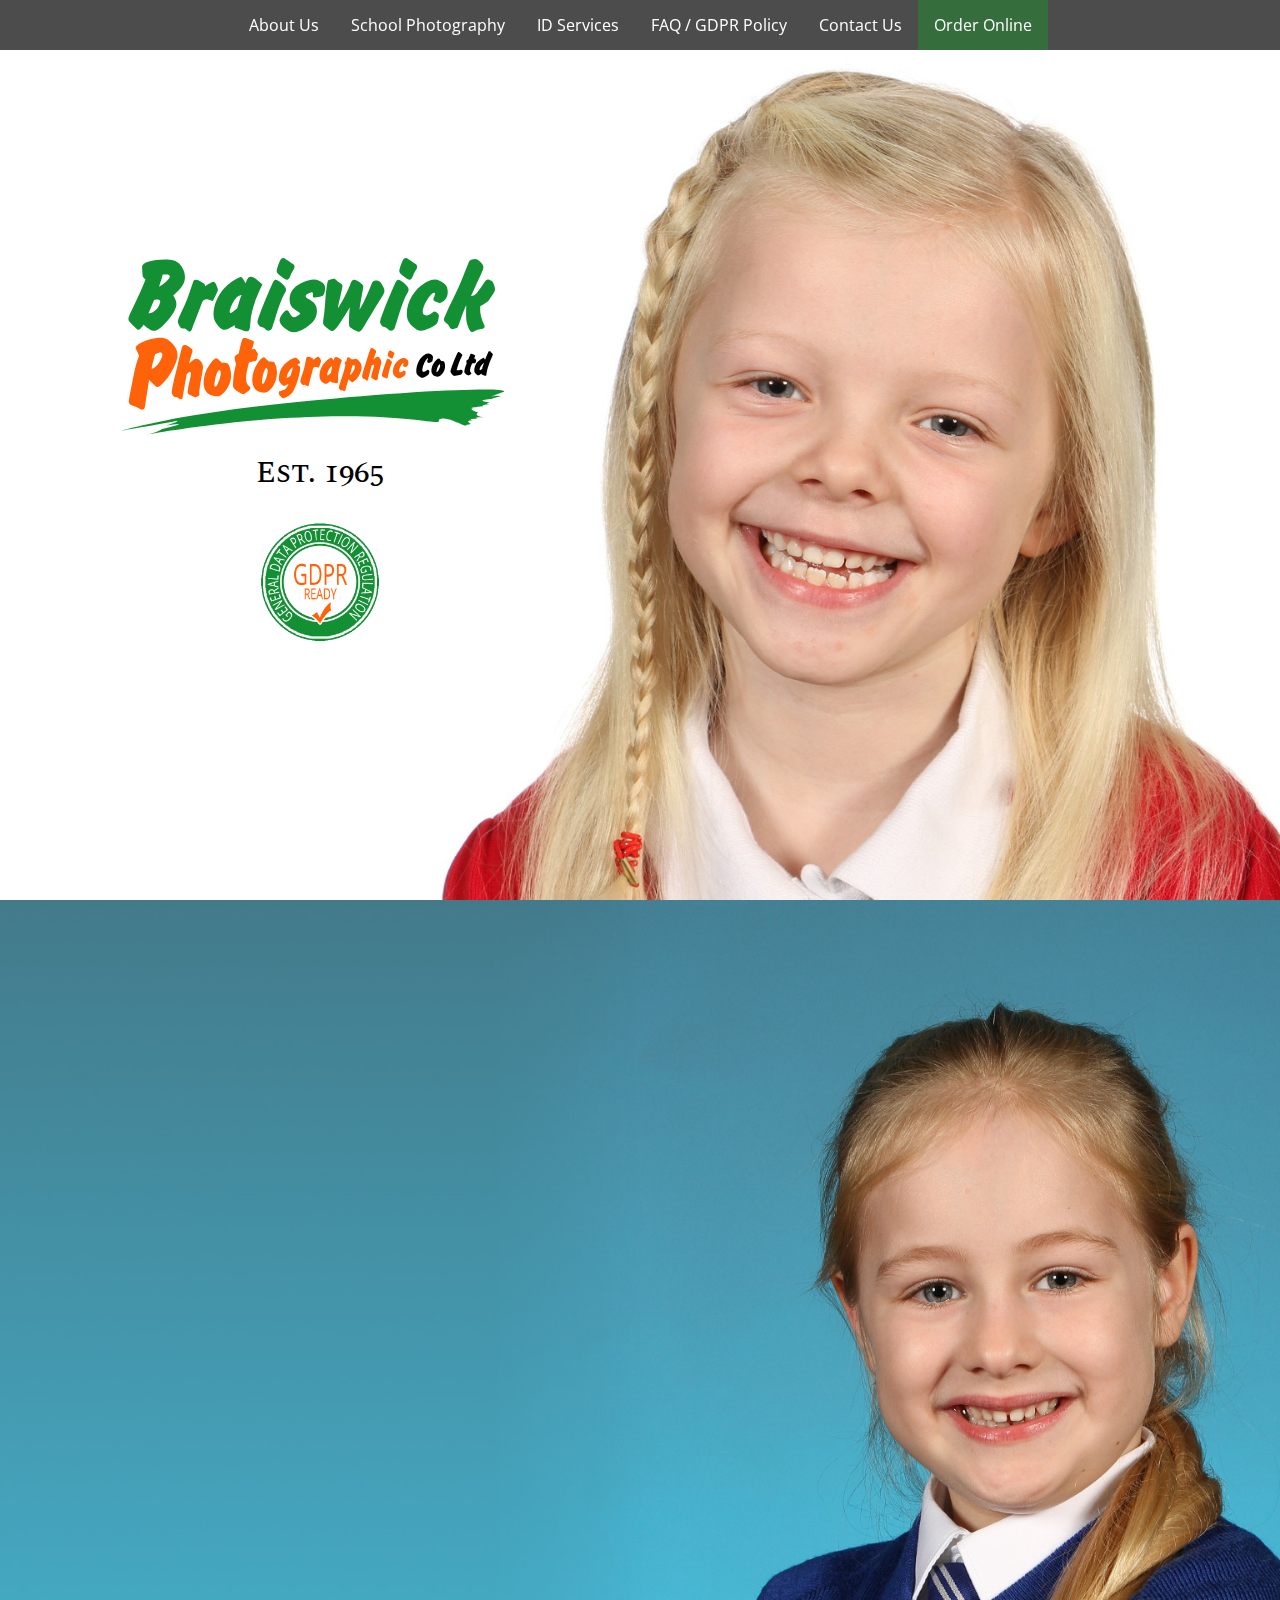
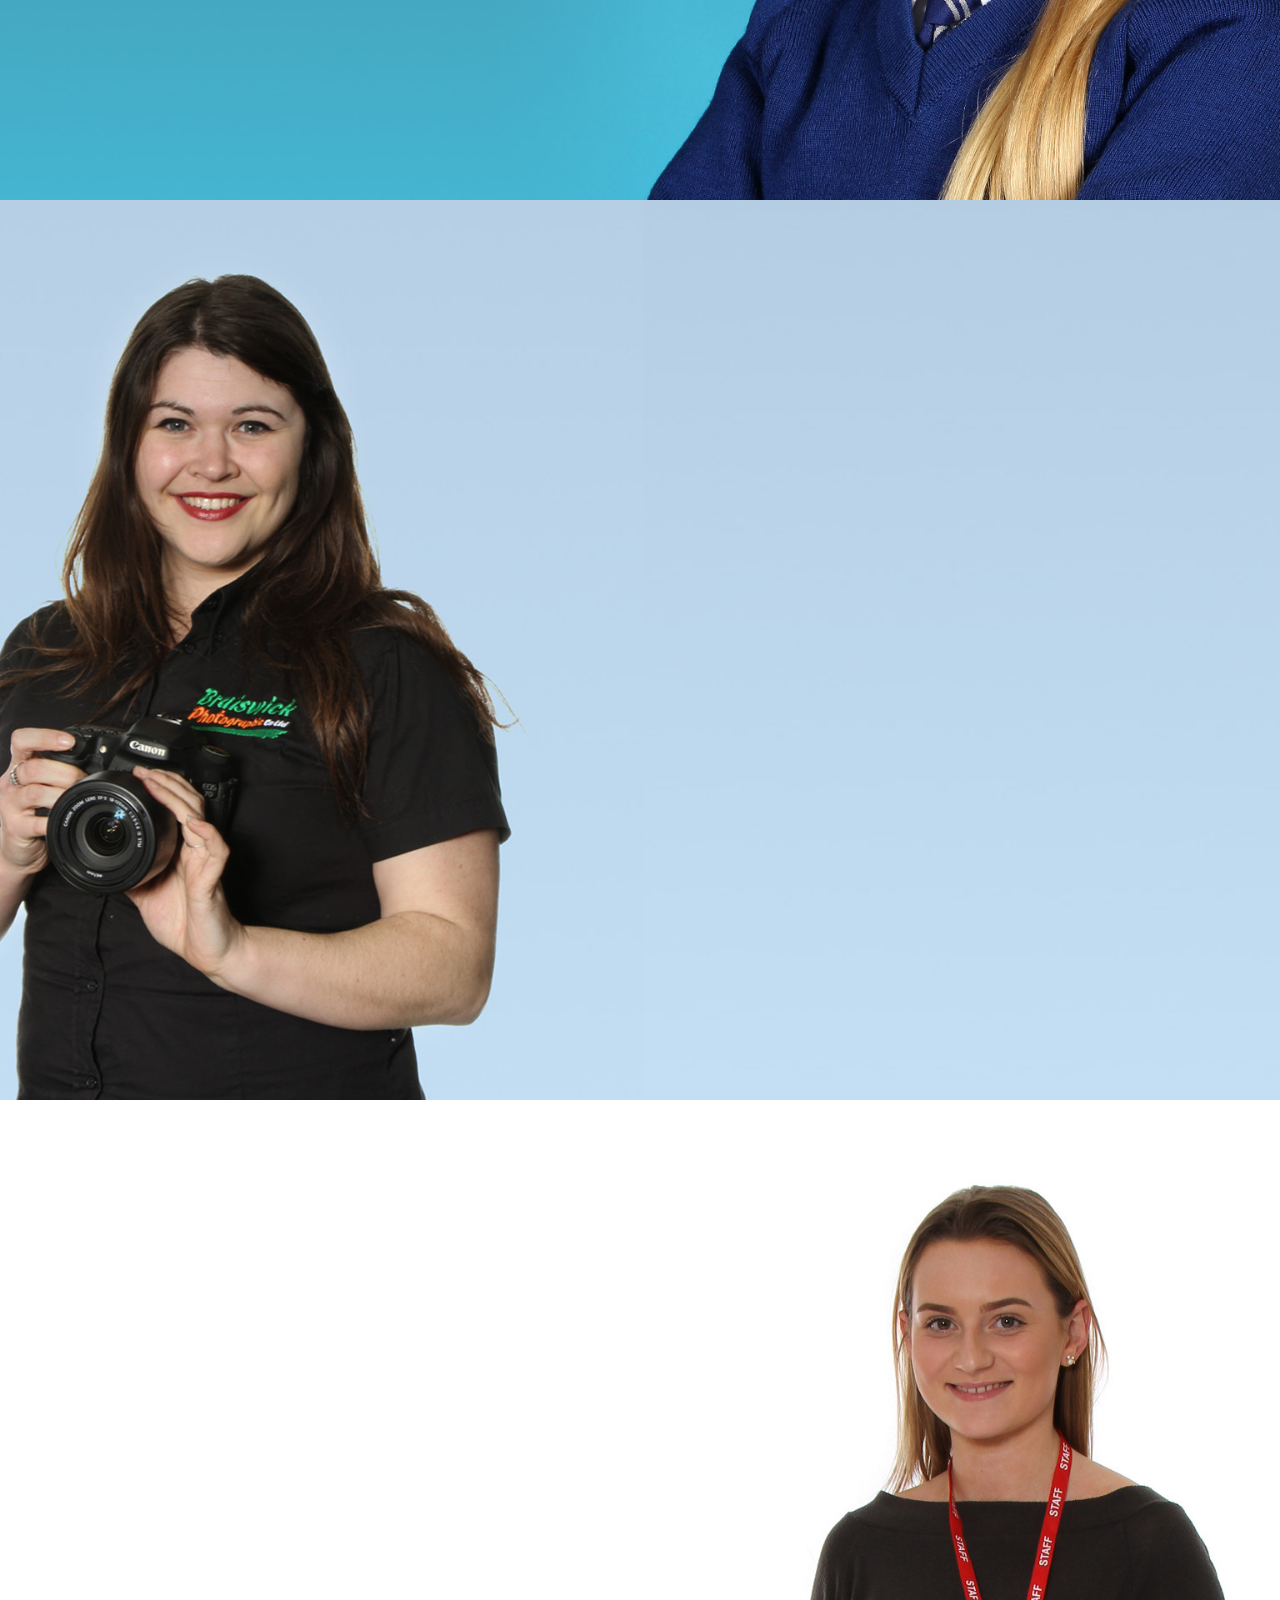
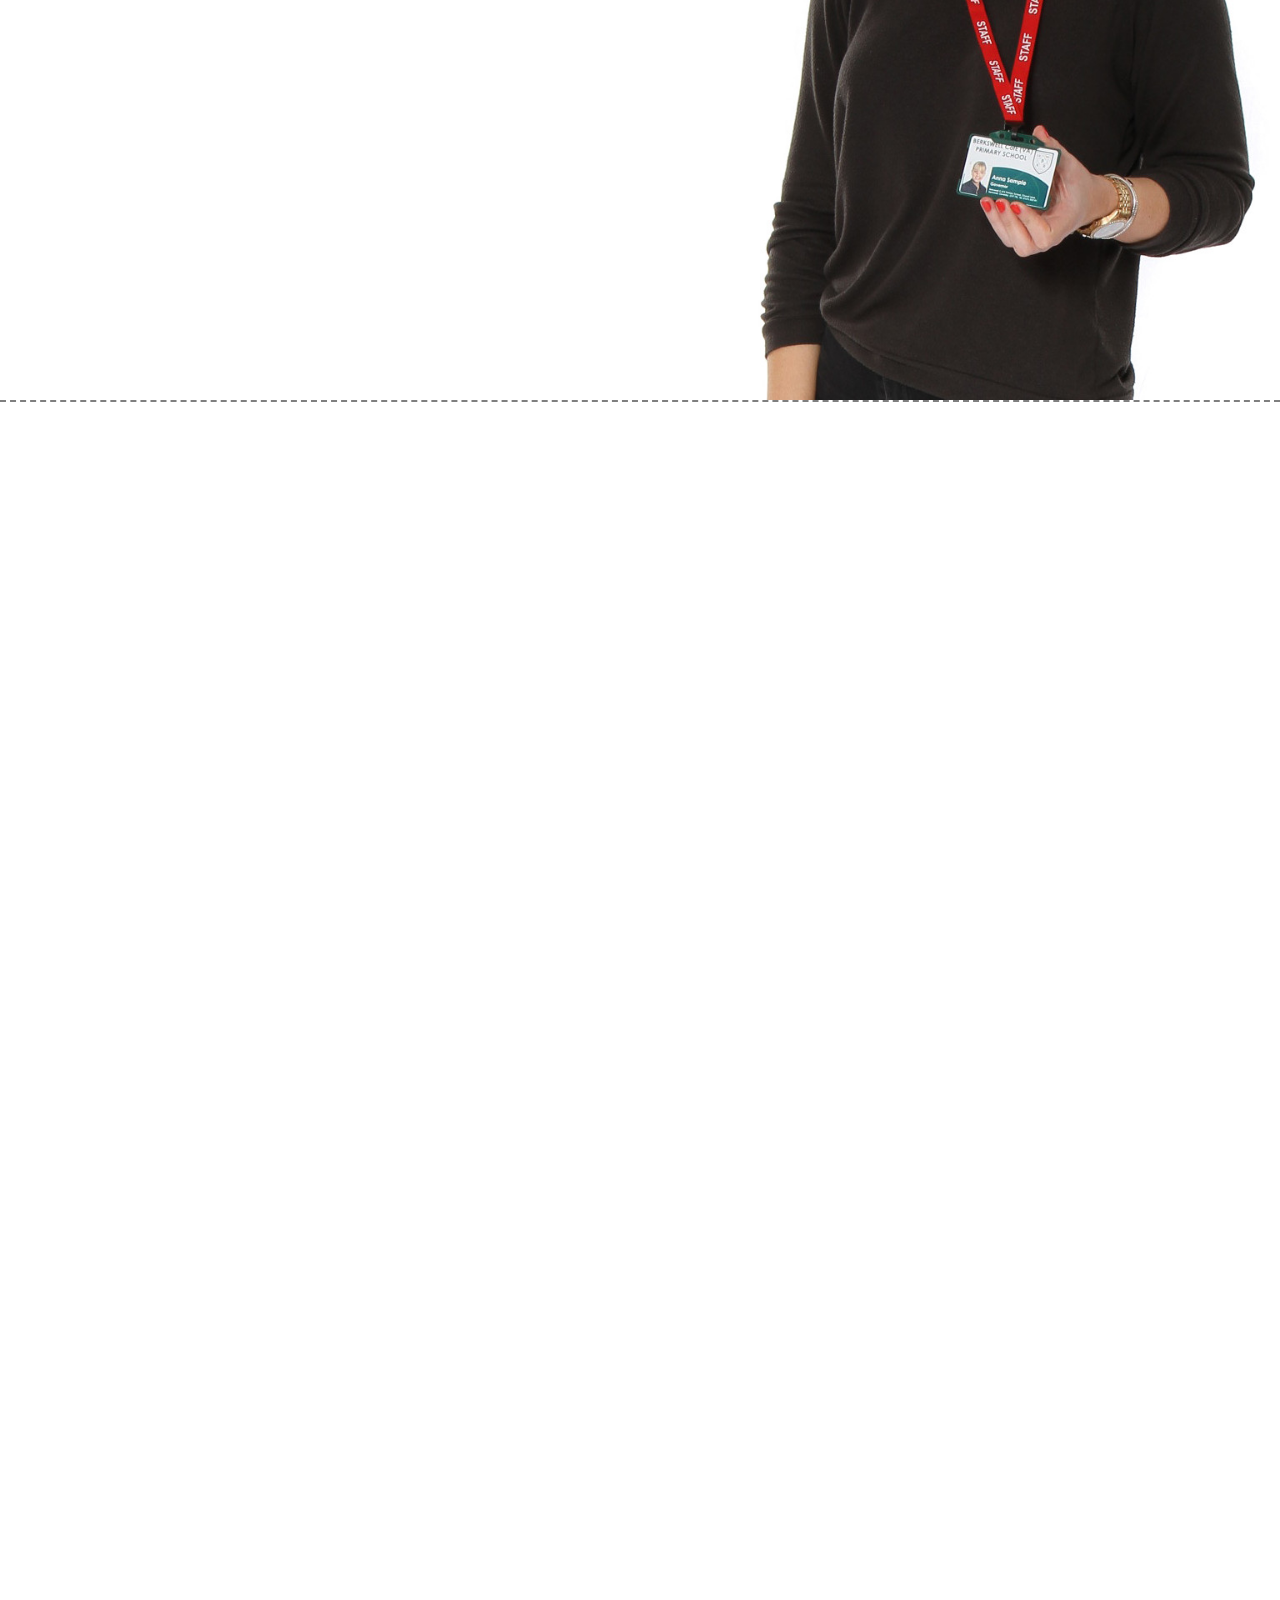
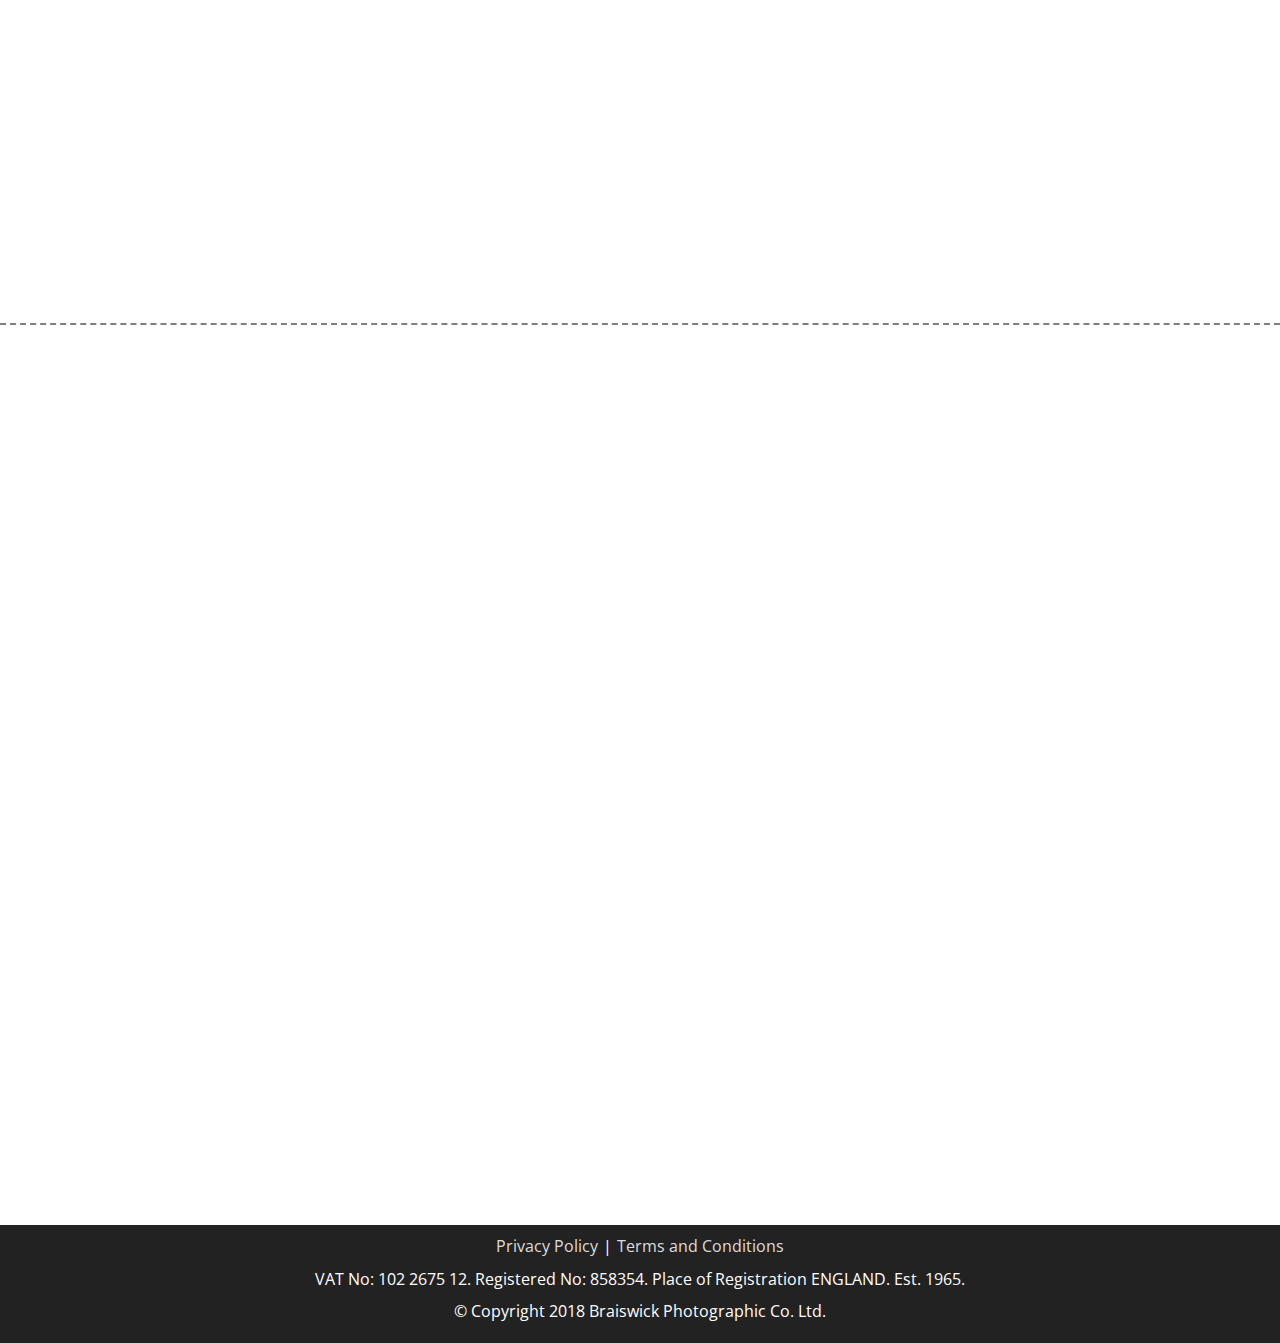
<file: index.html>
<!DOCTYPE html>
<html>
    <head>
        <meta charset="utf-8">
        <meta http-equiv="X-UA-Compatible" content="IE=edge">
        <meta name="viewport" content="width=device-width, initial-scale=1">
        <meta name="description" content="Braiswick Photographic, established in 1965, is a nationwide, family run company with two regional offices specialising in all aspects of school photography from pre-school groups to sixth form colleges.">
        <meta name="robots" content="nofollow">
        <title>Braiswick Photographic</title>
        
        <link rel="apple-touch-icon" sizes="180x180" href="apple-touch-icon.png?v=eE5Ql4on59">
        <link rel="icon" type="image/png" sizes="32x32" href="favicon-32x32.png?v=eE5Ql4on59">
        <link rel="icon" type="image/png" sizes="16x16" href="favicon-16x16.png?v=eE5Ql4on59">
        <link rel="manifest" href="site.webmanifest?v=eE5Ql4on59">
        <link rel="mask-icon" href="safari-pinned-tab.svg?v=eE5Ql4on59" color="#00a300">
        <link rel="shortcut icon" href="favicon.ico?v=eE5Ql4on59">
        <meta name="apple-mobile-web-app-title" content="Braiswick Photographic">
        <meta name="application-name" content="Braiswick Photographic">
        <meta name="msapplication-TileColor" content="#00a300">
        <meta name="theme-color" content="#ffffff">
        
        <!-- Bootstrap CSS -->
        <link rel="stylesheet" href="css/bootstrap.min.css"> 
        
        <!-- Bootstrap Lightbox -->
        <link rel="stylesheet" href="css/bootstrap-lightbox.min.css" type="text/css">
        
        <!-- AnimateIt Animations -->
        <link rel="stylesheet" href="css/animations.css" type="text/css">
        
        <!-- Custom CSS -->
        <link rel="stylesheet" href="css/stylesheet.css" type="text/css">
        
        <!-- Buttons CSS -->
        <link rel="stylesheet" href="css/buttons.min.css" type="text/css">
        
    </head>
    <body>
      
      <!-- LOADING SCREEN -->
      <!--[if lte IE 9]>
        <div class="ie9">
            <p>Sorry, but your browser is not supported by this website. Please update your browser.</p>
        </div>
      <![endif]-->
       <div class="loader-container">
           <div class="loader"></div>
           <object data="bg_img/newbraiswicklogo.svg" type="image/svg+xml" class="loader-logo"></object>
       </div>
       <!-- END LOADING SCREEN -->
       
       <div id="returntotop" class="returned">
           <div class="returntotop-icon">
               <i></i>
               <i></i>
           </div>
       </div>
       <div id="mobilenavigation">
           <div class="mobile-icon" href="#">
               <i></i>
               <i></i>
               <i></i>
           </div>
       </div>
       <div id="navigation">
           <ul class="main-navigation">
                <li data-nav-to="#about">About Us</li><!--
                --><li data-nav-to="#schoolphotography">School Photography</li><!--
                --><li data-nav-to="#idservices">ID Services</li><!--
                --><li data-nav-to="#faq">FAQ&nbsp;/&nbsp;GDPR Policy</li><!--
                --><li data-nav-to="#contact">Contact Us</li><!--
                --><li data-nav-to="orders"><a href="https://www.braiswick.co.uk/orders">Order Online</a></li>
           </ul>
       </div>
       
       <!-- ANIMATED SLIDES -->
       
       <!-- INTRO -->
        <section class="slide slide-one" data-idname="intro">
            <div class="container-fluid">
               <div class="row" id="intro_a">
                   <div class="col-xs-12">
                       <div class="row" id="intro-main">
                    <div class="col-xs-8 col-xs-offset-2 col-sm-10 col-sm-offset-1 col-md-4 col-md-offset-1">
                       <div class="content text-center logo">
                           <img src="bg_img/newbraiswicklogo.svg">
                           <h2>Est. 1965</h2>
                           <img src="images/gdpr.png" class="gdpr-img">
                       </div>
                    </div>
                </div>
                   </div>
               </div>
               <div class="row" id="intro_b"></div>
            </div>
        </section>
        
        <!-- ABOUT -->
        <section class="slide slide-two" data-idname="about">
            <div class="container-fluid">
                <div class="row" id="about_a">
                    <div class="col-md-6">
                       <div class="content text-center animatedParent animateOnce">
                           <h1 class="animated fadeIn">About us...</h1>
                           <p class="text-center animated fadeIn delay-250">Braiswick Photographic, <strong>established in 1965</strong>, is a nationwide, <strong>family run</strong> company with two regional offices specialising in all aspects of <strong>school photography</strong> from pre-school groups to sixth&nbsp;form&nbsp;colleges.</p>
                           <button type="button" class="button button-primary button-3d button-rounded animated fadeIn delay-500 expanding" data-dest=".slide-two-expand" data-dest-idname="#about-expand">Learn More...</button>
                       </div>
                    </div>
                </div>
                <div class="row" id="about_b"></div>
            </div>
        </section>
        
        <!-- ABOUT EXPANDED -->
        <section class="slide-two-expand hidden expand" data-idname="about-expand">
            <div class="container-fluid expand-content">
               <div class="row">
                   <div class="col-sm-12 col-md-offset-1 col-md-10 col-lg-offset-1 col-lg-10">
                        <div class="row animatedParent animateOnce">
                            <div class="col-xs-12">
                                <div class="img-flex animated fadeIn">
                                    <img src="images/about/building.jpg">
                                    <div class="img-flex-text">
                                        <h2>Why Choose Us?</h2>
                                        <p>Having decades of experience within school photography, our team is committed to providing outstanding customer service. This ensures that we control every step of the process in house; from the moment we take your pictures, through to editing, printing and finally packing your prints. The end result is fantastic photos delivered to you with minimum involvement for the school and great value for the parents.</p>
                                    </div>
                                </div>
                                <span class="img-flex-divider animated fadeIn"></span>
                                <div class="img-flex animated fadeIn delay-250">
                                    <img src="images/about/crlogo.jpg">
                                    <div class="img-flex-text">
                                        <h2>Charity</h2>
                                        <p>With your help we are raising money for Cancer Research UK. For every order of our <strong>Anniversary</strong> pack received, we donate 50p to this worthwhile cause. Since September 2015, we have already donated over <strong>£100,000</strong> to Cancer Research UK and with your continued help we are looking to raise £250,000 by&nbsp;December&nbsp;2019.</p>
                                    </div>
                                </div>
                                <span class="img-flex-divider animated fadeIn delay-250"></span>
                                <div class="img-flex animated fadeIn delay-500">
                                    <img src="images/about/spiral.jpg">
                                    <div class="img-flex-text">
                                        <h2>Innovative</h2>
                                        <p>We are continually experimenting with new and existing photographic techniques and styles, allowing us to offer you a fully comprehensive choice of packs. Whether you need individual photographs or a photograph of the entire school we can offer you the service and pack that <strong>best expresses&nbsp;your&nbsp;school</strong>.</p>
                                    </div>
                                </div>
                                <span class="img-flex-divider animated fadeIn delay-500"></span>
                                <div class="img-flex animated fadeIn delay-750">
                                    <img src="images/about/personal2.jpg">
                                    <div class="img-flex-text">
                                        <h2>Personal</h2>
                                        <p>Unlike other school photography services, we will send a member of our own staff to collect order envelopes rather than a courier. This ensures that we know exactly where your orders are at all times and guarantees a speedy arrival to our office for the fulfilment of orders. No more sorting, packaging up for a courier or taking a trip to the&nbsp;post&nbsp;office.</p>
                                    </div>
                                </div>
                                <span class="img-flex-divider animated fadeIn delay-750"></span>
                                <div class="img-flex animated fadeIn delay-1000">
                                    <img src="images/about/simms.jpg">
                                    <div class="img-flex-text">
                                        <h2>Auto Import Service</h2>
                                        <p>Update your schools system with current photographs of your students with ease. Our dedicated software will automatically attach each student photograph as it is being taken to their record. We can support all database systems and in most cases you will be able to load the information into your system on the same day of take! Furthermore, for those of you using SIMS, we are a <strong>Capita accredited</strong> company, meaning we can apply for auto import licences on your behalf, saving you money&nbsp;and&nbsp;time.</p>
                                    </div>
                                </div>
                                <span class="img-flex-divider animated fadeIn delay-1000"></span>
                                <div class="img-flex animated fadeIn delay-1250">
                                    <img src="images/about/prizedraw.png">
                                    <div class="img-flex-text">
                                        <h2>Prize Draw</h2>
                                        <p>We value feedback from our customers, which is why every school that fills out one of our Customer Satisfaction Surveys will be entered into a prize draw to win a digital camera. Congratulations to Burnt Ash Primary, the latest school to win our regular prize draw.</p>
                                    </div>
                                </div>
                                <span class="img-flex-divider animated fadeIn delay-1250"></span>
                                <div class="img-flex animated fadeIn delay-1500">
                                    <img src="images/about/contact.jpg">
                                    <div class="img-flex-text">
                                        <h2>Customer Service</h2>
                                        <p>Our dedicated customer service team will provide support for both you and your parents ensuring smooth resolutions to any&nbsp;enquiries&nbsp;received.</p>
                                        <p>Please contact us on 01206 399800 or email <a href="mailto:&#099;&#117;&#115;&#116;&#111;&#109;&#101;&#114;&#115;&#101;&#114;&#118;&#105;&#099;&#101;&#064;&#098;&#114;&#097;&#105;&#115;&#119;&#105;&#099;&#107;&#046;&#099;&#111;&#046;&#117;&#107;">&#099;&#117;&#115;&#116;&#111;&#109;&#101;&#114;&#115;&#101;&#114;&#118;&#105;&#099;&#101;&#064;&#098;&#114;&#097;&#105;&#115;&#119;&#105;&#099;&#107;&#046;&#099;&#111;&#046;&#117;&#107;</a></p>
                                    </div>
                                </div>
                            </div>
                        </div>
                   </div>
                </div>
            </div>
        </section>
        
        <!-- SCHOOL PHOTOGRAPHY -->
        <section class="slide slide-three" data-idname="schoolphotography">
            <div class="container-fluid">
                <div class="row" id="schoolphotography_a">
                    <div class="col-md-6 col-md-offset-6">
                       <div class="content text-center animatedParent animateOnce">
                           <h1 class="animated fadeIn">School Photography</h1>
                           <p class="text-center animated fadeIn delay-250">We employ a dedicated team of regionally based photographers who are highly trained in the techniques needed to provide the wide range of products offered by the company. Our team are all DBS checked at enhanced level and coached in safe guarding&nbsp;best&nbsp;practices.</p>
                           <button type="button" class="button button-primary button-3d button-rounded animated fadeIn delay-500 expanding" data-dest=".slide-three-expand" data-dest-idname="#schoolphotography-expand">Learn More...</button>
                       </div>
                    </div>
                </div>
                <div class="row" id="schoolphotography_b">
                    
                </div>
            </div>
        </section>
        
        <!-- SCHOOL PHOTOGRAPHY EXPANDED -->
        <section class="slide-three-expand hidden expand" data-idname='schoolphotography-expand'>
            <div class="container-fluid expand-content">
               <div class="row">
                   <div class="col-sm-12 col-md-offset-1 col-md-10 col-lg-offset-1 col-lg-10">
                        <div class="row animatedParent animateOnce">
                            <div class="col-xs-12">
                                <div class="img-flex animated fadeIn">
                                    <img src="images/schoolphotography/competitive.jpg">
                                    <div class="img-flex-text">
                                        <h2>Competitive</h2>
                                        <p>We offer an online ordering service on our range of individual and group packages, and we have a <strong>flexible pricing structure</strong> to suit all budgets, offering great value for money to parents with <strong>individual packs starting from just £8</strong>. This combined with generous commission rates for schools sets us apart from&nbsp;our&nbsp;competitors.</p>
                                    </div>
                                </div>
                                <span class="img-flex-divider animated fadeIn"></span>
                                <div class="img-flex animated fadeIn delay-250">
                                    <img src="images/schoolphotography/packs_alt.jpg">
                                    <div class="img-flex-text">
                                        <h2>Packs</h2>
                                        <p>We offer a vast array of individual & class group products, from traditional class groups to vibrant gel coloured individual photographs, we have <strong>a style to suit your every need</strong>. Whether you choose to help raise money for Cancer Research with our Anniversary Pack or do your bit for the environment with the Eco pack we have an option&nbsp;for&nbsp;everyone.</p>
                                        <p>For the perfect keepsake, we offer a range of leavers products from entire year groups to&nbsp;individual&nbsp;yearbooks.</p>
                                    </div>
                                </div>
                                <section class="packs-flex animated fadeIn delay-250">
                                    <div class="packs-flex-col">
                                        <div class="packs-flex-img">
                                            <i class="glyphicon glyphicon-resize-full"></i>
                                            <a data-toggle="lightbox" href="#packs-lightbox_01"><img src="images/schoolphotography/group_1_sm.jpg"></a>
                                            <span>Traditional Group</span>
                                        </div>
                                    </div>
                                    <div class="packs-flex-col">
                                        <div class="packs-flex-img">
                                            <i class="glyphicon glyphicon-resize-full"></i>
                                            <a data-toggle="lightbox" href="#packs-lightbox_02"><img src="images/schoolphotography/group_2_sm.jpg"></a>
                                            <span>Traditional Group</span>
                                        </div>
                                    </div>
                                    <div class="packs-flex-col">
                                        <div class="packs-flex-img">
                                            <i class="glyphicon glyphicon-resize-full"></i>
                                            <a data-toggle="lightbox" href="#packs-lightbox_05"><img src="images/schoolphotography/auto_sm.jpg"></a>
                                            <span>Autobooks</span>
                                        </div>
                                    </div>
                                    <div class="packs-flex-col">
                                        <div class="packs-flex-img">
                                            <i class="glyphicon glyphicon-resize-full alt-colour"></i>
                                            <a data-toggle="lightbox" href="#packs-lightbox_04"><img src="images/schoolphotography/manningtree_sm.jpg"></a>
                                            <span>Contemporary Group</span>
                                        </div>
                                    </div>
                                    <div class="packs-flex-col">
                                        <div class="packs-flex-img">
                                            <i class="glyphicon glyphicon-resize-full alt-colour"></i>
                                            <a data-toggle="lightbox" href="#packs-lightbox_06"><img src="images/schoolphotography/freepose_sm.jpg"></a>
                                            <span>Freepose</span>
                                        </div>
                                    </div>
                                    <div class="packs-flex-col">
                                        <div class="packs-flex-img">
                                            <i class="glyphicon glyphicon-resize-full"></i>
                                            <a data-toggle="lightbox" href="#packs-lightbox_03"><img src="images/schoolphotography/familygroup_sm.jpg"></a>
                                            <span>Family Group</span>
                                        </div>
                                    </div>
                                </section>
                                <span class="img-flex-divider animated fadeIn delay-250"></span>
                                <div class="img-flex animated fadeIn delay-500">
                                    <img src="images/schoolphotography/online.jpg">
                                    <div class="img-flex-text">
                                        <h2>Online</h2>
                                        <p>We understand that parents and guardians are busy, and having the option to order their photos online is important. With this in mind we provide a <strong>secure online ordering platform</strong> in addition to our personal school&nbsp;collection&nbsp;service.</p>
                                    </div>
                                </div>
                                <span class="img-flex-divider animated fadeIn delay-500"></span>
                                <div class="img-flex animated fadeIn delay-750">
                                    <img src="images/schoolphotography/variety.jpg">
                                    <div class="img-flex-text">
                                        <h2>Variety</h2>
                                        <p>As well as our extensive range of <strong>traditional and contemporary</strong> products for parents, we offer an exciting range of promotional products including roller banners, activity boards and bespoke staff boards for&nbsp;your&nbsp;school.</p>
                                    </div>
                                </div>
                                <span class="img-flex-divider animated fadeIn delay-750"></span>
                                <div class="img-flex animated fadeIn delay-1000">
                                    <img src="images/schoolphotography/onsite2.jpg">
                                    <div class="img-flex-text">
                                        <h2>On-Site</h2>
                                        <p>Processing and printing of all images is completed using a digital laboratory situated at our Manningtree office. This department is operated by a team of <strong>experienced technical staff</strong> giving us the opportunity to maintain a high level of quality control at every stage of production, providing our customers with the highest&nbsp;quality&nbsp;images.</p>
                                    </div>
                                </div>
                                <span class="img-flex-divider animated fadeIn delay-1000"></span>
                                <div class="img-flex animated fadeIn delay-1250">
                                    <img src="images/schoolphotography/leaflet.jpg">
                                    <div class="img-flex-text">
                                        <h2>Sales Team</h2>
                                        <p>We employ a regional based sales team that are on hand to assist you with any particular requirements you&nbsp;may&nbsp;have.</p>
                                        <p>To arrange a <strong>personal visit</strong> call 01206&nbsp;399800 or email&nbsp;<a href="mailto:&#115;&#097;&#108;&#101;&#115;&#064;&#098;&#114;&#097;&#105;&#115;&#119;&#105;&#099;&#107;&#046;&#099;&#111;&#046;&#117;&#107;">&#115;&#097;&#108;&#101;&#115;&#064;&#098;&#114;&#097;&#105;&#115;&#119;&#105;&#099;&#107;&#046;&#099;&#111;&#046;&#117;&#107;</a></p>
                                    </div>
                                </div>
                            </div>
                        </div>
                   </div>
                </div>
            </div>
        </section>
        
        <!-- ID SERVICES -->
        <section class="slide slide-four" data-idname="idservices">
            <div class="container-fluid">
                <div class="row" id="idservices_a">
                    <div class="col-md-6">
                        <div class="content text-center animatedParent animateOnce">
                            <h1 class="animated fadeIn">ID Services</h1>
                            <p class="text-center animated fadeIn delay-250">We provide Proof of Age and Security ID Cards for school and business use. Proof of Age Cards are provided in conjunction with various Trading Standards Departments for&nbsp;16+&nbsp;students.</p>
                            <button type="button" class="button button-primary button-3d button-rounded animated fadeIn delay-500 expanding" data-dest=".slide-four-expand" data-dest-idname="#idservices-expand">Learn More...</button>
                        </div>
                    </div>
                </div>
                <div class="row" id="idservices_b"></div>
            </div>
        </section>
        
        <!-- ID SERVICES EXPANDED -->
        <section class="slide-four-expand hidden expand" data-idname="idservices-expand">
            <div class="container-fluid expand-content">
               <div class="row">
                   <div class="col-sm-12 col-md-offset-1 col-md-10 col-lg-offset-1 col-lg-10">
                        <div class="row animatedParent animateOnce">
                            <div class="col-xs-12">
                                <div class="img-flex animated fadeIn">
                                    <img src="images/idservices/stand_alt.jpg">
                                    <div class="img-flex-text">
                                        <h2>ID Services</h2>
                                        <p>We have been specialising in ID badges since 1998, establishing ourselves in supplying the education industry such as Schools and Colleges. We have been working hard to gain trust in creating durable, clear and secure identification for professionals in all industries. We now produce ID cards for the NHS, Private Health Care Authorities, Councils, Proof of Age schemes and a range of&nbsp;corporate&nbsp;businesses.</p>
                                    </div>
                                </div>
                                <span class="img-flex-divider animated fadeIn"></span>
                                <div class="img-flex animated fadeIn delay-250">
                                    <img src="images/idservices/printer.jpg">
                                    <div class="img-flex-text">
                                        <h2>Production</h2>
                                        <p>If you’re looking for a professional ID, then we will take care of everything from taking your photographs, designing your ID card and printing using the latest industry leading technology. These cards are produced using the dye-sublimation/resin thermal transfer print method onto high quality cards making them&nbsp;tamper&nbsp;proof.</p>
                                    </div>
                                </div>
                                <span class="img-flex-divider animated fadeIn delay-250"></span>
                                <div class="img-flex animated fadeIn delay-500">
                                    <img src="images/idservices/cards.jpg">
                                    <div class="img-flex-text">
                                        <h2>Design</h2>
                                        <p>Other uses can include library cards, travel passes, club membership and loyalty/discount schemes. We offer a full design service or can easily work from your own artwork. We are happy to produce large or small runs and will provide prices&nbsp;on&nbsp;request.</p>
                                    </div>
                                </div>
                                <span class="img-flex-divider animated fadeIn delay-500"></span>
                                <div class="img-flex animated fadeIn delay-750">
                                    <img src="images/idservices/laynards.jpg">
                                    <div class="img-flex-text">
                                        <h2>Accessories</h2>
                                        <p>We supply everything from lanyards to magnetic clips to really make your ID badges stand out. Different colour lanyards can be provided to match your corporate image, along with ID holders complete with clips, both plastic and magnetic. All lanyards are supplied with safety breakaway clasps.</p>
                                    </div>
                                </div>
                                <span class="img-flex-divider animated delay-750"></span>
                                <div class="img-flex animated fadeIn delay-1000">
                                    <img src="images/idservices/quality.jpg">
                                    <div class="img-flex-text">
                                        <h2>Quality</h2>
                                        <p>Cards are 85.6mm x 54mm x 3mm (credit card size) PVC (Other card thickness is available). 300dpi print resolution using up to 16.7 million colours and a clear protective overlay. Quality control checks all cards&nbsp;before&nbsp;dispatch.</p>
                                    </div>
                                </div>
                                <span class="img-flex-divider animated fadeIn delay-1000"></span>
                                <div class="img-flex animated fadeIn delay-1250">
                                    <img src="images/idservices/rp_sm.jpg">
                                    <div class="img-flex-text">
                                        <h2>Safety</h2>
                                        <p>Our photographers and ID staff are DBS checked and our ID Department complies with&nbsp;GDPR&nbsp;legislation.</p>
                                    </div>
                                </div>
                                <span class="img-flex-divider animated fadeIn delay-1250"></span>
                                <div class="img-flex animated fadeIn delay-1500">
                                    <img src="images/idservices/team.jpg">
                                    <div class="img-flex-text">
                                        <h2>Contact Us</h2>
                                        <p>We aim to complete your order within 10 working days of your design being approved. For the more urgent, we can even offer same day service. Please contact our ID Department&nbsp;for&nbsp;details.</p> <p>Telephone:&nbsp;01206&nbsp;399804&nbsp;/&nbsp;399809.</p> <p>Email:&nbsp;<a href="mailto:&#105;&#100;&#045;&#100;&#101;&#112;&#116;&#064;&#098;&#114;&#097;&#105;&#115;&#119;&#105;&#099;&#107;&#046;&#099;&#111;&#046;&#117;&#107;">&#105;&#100;&#045;&#100;&#101;&#112;&#116;&#064;&#098;&#114;&#097;&#105;&#115;&#119;&#105;&#099;&#107;&#046;&#099;&#111;&#046;&#117;&#107;</a></p>
                                    </div>
                                </div>
                            </div>
                        </div>
                   </div>
                </div>
            </div>
        </section>
        
        <!-- FAQ -->
        <section class="slide slide-fourfive" data-idname="faq">
            <div class="container-fluid">
                <div class="row">
                    <div class="col-xs-12">
                        <div class="animatedParent animateOnce">
                            <h1 class="animated fadeIn text-center">FAQ</h1>
                            <div class="row">
                                <div class="col-xs-12 col-md-10 col-md-offset-1 col-lg-8 col-lg-offset-2">
                                    <h2 class="animated fadeIn">GDPR/Privacy Policy</h2>
                                    <div class="animated fadeIn collapse-parent">
                                        <a href="#qup3" data-toggle="collapse" class="question-anchor collapsed"><h3 class="question">General Data Protection Regulation (GDPR) Policy</h3><div class="chevron-container"><div class="chevron-main"><i></i><i></i></div></div></a>
                                        <div id="qup3" class="collapse">
                                            <p class="answer">Our GDPR policy can be found at the <a href="downloads/gdprpolicy.pdf" target="_blank">following link.</a></p>
                                        </div>
                                        
                                        <a href="#qup4" data-toggle="collapse" class="question-anchor collapsed"><h3 class="question">Privacy Policy</h3><div class="chevron-container"><div class="chevron-main"><i></i><i></i></div></div></a>
                                        <div id="qup4" class="collapse">
                                            <p class="answer">Braiswick Photographic Company Ltd respects the privacy of individuals who visit the Braiswick site and is committed to protecting their personal information. Our Privacy policy explains how we collect, use and protect information about you.</p>
                                            <h4><strong>Topics covered in our privacy policy:</strong></h4>
                                            <ol>
                                                <li>Who We Are</li>
                                                <li>How and why we collect information</li>
                                                <li>Sharing your information</li>
                                                <li>Cookies</li>
                                                <li>Marketing</li>
                                                <li>Your information</li>
                                                <li>Payment
                                                    <ol> 
                                                        <li>Secure Server</li>
                                                        <li>System Security Testing</li>
                                                    </ol>
                                                </li>
                                                <li>Changes to Privacy Policy</li>
                                                <li>Transfers outside Europe</li>
                                                <li>Further Information</li>
                                            </ol>
                                            <h4><strong>1. Who we are</strong></h4>
                                            <p>Braiswick Photographic Co Ltd, a company incorporated in England and Wales, registered number 858354. Registered office is at Wesley House, Cattawade, Manningtree, Essex CO11 1RJ. We are Data Protection registered with Information Commissioners Office (ICO) registration number Z6209401</p>
                                            <h4><strong>2. How and why we collect information</strong></h4>
                                            <p>Braiswick will collect and use personal information from you if:</p>
                                            <ul>
                                                <li>Register to use our website to place an order, this will include your name, address, telephone number and email address to enable us to deliver the prints you have requested direct to your home address or school.</li>
                                                <li>This information could also be used to resolve any problems with your service.</li>
                                            </ul>
                                            <h4><strong>3. Sharing your information</strong></h4>
                                            <p>Braiswick will not use or share your personal identifiable information with any third party without your permission, unless we are legally required to by enforcement agencies in the context of actual or threatened legal proceedings, provided it does not breach data protection laws.</p>
                                            <h4><strong>4. Cookies</strong></h4>
                                            <p>Braiswick Photographic Co Ltd does not use cookies on their website, however when someone visits our site Google Analytics, collects standard internet log information and details of visitor behaviour patterns. This to find out things such as the number of visitors to the various parts of the site. This information is only processed in a way which does not identify anyone. We do not make, and do not allow Google to make, any attempt to find out the identities of those visiting our website. Google’s privacy policy is available at: <a href="https://www.google.com/policies/privacy" target="_blank">https://www.google.com/policies/privacy</a></p>
                                            <h4><strong>5. Marketing</strong></h4>
                                            <p>We are subject to certain rules and privacy laws when marketing to our customers. For example, a Data Subject’s prior consent is required for electronic direct marketing (for example, by email, text or automated calls). The limited exception for existing customers known as “soft opt in” allows organisations to send marketing texts or emails if they have obtained contact details in the course of a sale to that person, they are marketing similar products or services, and they gave the person an opportunity to opt out of marketing when first collecting the details and in every subsequent message.</p>
                                            <p>The right to object to direct marketing must be explicitly offered to the Data Subject in an intelligible manner so that it is clearly distinguishable from other information.</p>
                                            <h4><strong>6. Your information</strong></h4>
                                            <p>Personal data that we process for any purpose shall not be kept for longer than is necessary to provide our services</p>
                                            <p>You are entitled to view, amend or delete the personal information that we hold. Subject Access requests from individuals should be made by verbal/email, addressed to the Data Controller, Debbie Crees at <a href="mailto:&#100;&#046;&#099;&#114;&#101;&#101;&#115;&#064;&#098;&#114;&#097;&#105;&#115;&#119;&#105;&#099;&#107;&#046;&#099;&#111;&#046;&#117;&#107;">&#100;&#046;&#099;&#114;&#101;&#101;&#115;&#064;&#098;&#114;&#097;&#105;&#115;&#119;&#105;&#099;&#107;&#046;&#099;&#111;&#046;&#117;&#107;</a> or 01206 399800. The Data Controller can supply a standard request form, although individuals do not have to use this.</p>
                                            <p>The Data Controller will provide the relevant data within 28 days.</p>
                                            <p>The identity of anyone making a subject access request will always be verified before handing over any information.</p>
                                            <h4><strong>7. Payment</strong></h4>
                                            <p>Braiswick Online orders website has a SHA-256 SSL certificate provided by Symantec Corporation (known for the Norton Antivirus).</p>
                                            <p>The most convenient way for you to pay for photographs from our site is by secure on-line credit card payment. To make this possible this site contains a link to one other site, that of <a href="http://www.sagepay.com" target="_blank">SagePay.com</a>, who are our chosen Credit Card Authorisation Bureau. If you wish to review their Privacy Policy, you can see this at their website <a href="http://www.sagepay.com" target="_blank">SagePay.com</a>.</p>
                                            <h4><strong>7.1 Secure Server</strong></h4>
                                            <p>When you have placed your order and are required to make payment, you are transferred to the <a href="http://www.sagepay.com" target="_blank">SagePay.com</a> site, which means we do not process your financial information and therefore are not able to store it. Your payment, using <a href="http://www.sagepay.com" target="_blank">SagePay.com</a> system, is transacted through Secure Server Software, which encrypts all information so it cannot be intercepted.</p>
                                            <h4><strong>7.2 System Security testing</strong></h4>
                                            <p>We are constantly reviewing the encryption methods and level of our digital files that are required to be transferred. We use security software to test our network for vulnerabilities. Schools data is stored on a closed network with no outside connection to prevent cyber attacks. Wired and wireless network intrusion are tested every school term, network infrastructure is evaluated for hardware renewal if standard is not met. Any faults are reported and addressed immediately.</p>
                                            <h4><strong>8. Changes to our privacy policy</strong></h4>
                                            <p>We may change our privacy policy from time to time. We will always update the privacy policy on our website, so please try to read it when you visit the website.</p>
                                            <h4><strong>9. Transfers outside Europe</strong></h4>
                                            <p>Personal data in the European Union is protected by data protection laws but other countries do not necessarily protect your personal data in the same way.</p>
                                            <p>Personal data used by Braiswick Photographic Co Ltd should never be transferred outside of the European Economic Area.</p>
                                            <h4><strong>10. Further Information</strong></h4>
                                            <p>If you would like further information about data protection, or if you would like to view the register of Data Controllers, you can visit the Information Commissioner's site at <a href="https://ico.org.uk/" target="_blank">ico.org.uk</a>.</p>
                                        </div>
                                        
                                        <a href="#qup3b" data-toggle="collapse" class="question-anchor collapsed"><h3 class="question">Returns Policy</h3><div class="chevron-container"><div class="chevron-main"><i></i><i></i></div></div></a>
                                        <div id="qup3b" class="collapse">
                                            <p class="answer">In the event of the Company supplying incorrect prints/products (examples of which can include quantity, size and subject but not limited to these) we will attempt to rectify the situation in the first instance by telephone enquiry, email or photographic evidence. Should these steps prove inconclusive we may request that incorrect prints/products are returned to us for further investigation, postage costs will be covered by the Company.</p>
                                            <p>We will always aim to resolve any dispute to the satisfaction of all parties in the shortest timespan possible either by replacement of prints/products or a full or partial refund depending on the circumstances.</p>
                                            <p>Any errors or omissions should be brought to the attention of the Company within 14 days of receipt of the order.</p>
                                            <p>Replacements can, but refunds cannot be provided for images supplied by email or on CD except in extenuating circumstances at the discretion of the Managing Director.</p>
                                        </div>
                                    </div>
                                   
                                    <h2 class="animated fadeIn delay-250">Parents</h2>
                                    
                                    <div class="animated fadeIn delay-500 collapse-parent" id="collapse-parent">
                                        <a href="#qu1" data-toggle="collapse" class="question-anchor collapsed"><h3 class="question">How do I place my order?</h3><div class="chevron-container"><div class="chevron-main"><i></i><i></i></div></div></a>
                                        <div id="qu1" class="collapse"><p class="answer">Please click on the <a href="http://www.braiswick.co.uk/orders">link to “Order School Photos”.</a> Enter the barcode and passcode of the photograph which you will find printed on your proof card. Please note passcodes are case sensitive. Then click on “Find Image”.</p></div>

                                        <a href="#qu2" data-toggle="collapse" class="question-anchor collapsed"><h3 class="question">How long are photographs kept for?</h3><div class="chevron-container"><div class="chevron-main"><i></i><i></i></div></div></a>
                                        <div id="qu2" class="collapse"><p class="answer">Photographs are held on record for approximately one year after the day of take.</p></div>

                                        <a href="#qu3" data-toggle="collapse" class="question-anchor collapsed"><h3 class="question">Can I order after the return to school by date?</h3><div class="chevron-container"><div class="chevron-main"><i></i><i></i></div></div></a>
                                        <div id="qu3" class="collapse"><p class="answer">Your order can still be placed online after this date.</p></div>

                                        <a href="#qu4" data-toggle="collapse" class="question-anchor collapsed"><h3 class="question">I have lost my proof card / I have not received a proof card from the school.</h3><div class="chevron-container"><div class="chevron-main"><i></i><i></i></div></div></a>
                                        <div id="qu4" class="collapse">
                                            <p class="answer"><strong>For an individual photograph:</strong> Please contact your school and ask them to provide you with the unique reference number underneath the thumbnail image of your child on the disc left with them on the day of take. Please then contact us by e-mail at <a href="mailto:&#099;&#117;&#115;&#116;&#111;&#109;&#101;&#114;&#115;&#101;&#114;&#118;&#105;&#099;&#101;&#064;&#098;&#114;&#097;&#105;&#115;&#119;&#105;&#099;&#107;&#046;&#099;&#111;&#046;&#117;&#107;">&#099;&#117;&#115;&#116;&#111;&#109;&#101;&#114;&#115;&#101;&#114;&#118;&#105;&#099;&#101;&#064;&#098;&#114;&#097;&#105;&#115;&#119;&#105;&#099;&#107;&#046;&#099;&#111;&#046;&#117;&#107;</a> with this number and we will be able to produce a duplicate proof card to be sent to the school to be forwarded on to you. Due to child safeguarding issues, we are unable to send proof cards to home addresses or give out barcodes and passcodes via e-mail or telephone.</p>
                                            <p><strong>For a group / class photograph:</strong>	Please contact us by e-mail at <a href="mailto:&#099;&#117;&#115;&#116;&#111;&#109;&#101;&#114;&#115;&#101;&#114;&#118;&#105;&#099;&#101;&#064;&#098;&#114;&#097;&#105;&#115;&#119;&#105;&#099;&#107;&#046;&#099;&#111;&#046;&#117;&#107;">&#099;&#117;&#115;&#116;&#111;&#109;&#101;&#114;&#115;&#101;&#114;&#118;&#105;&#099;&#101;&#064;&#098;&#114;&#097;&#105;&#115;&#119;&#105;&#099;&#107;&#046;&#099;&#111;&#046;&#117;&#107;</a>  with the full name and address of the school, together with your child’s name and class, and we will produce a duplicate proof card to be sent to the school to be passed on to you.   Due to child safeguarding issues, we are unable to send proof cards to home addresses or give out barcodes and passcodes via e-mail or telephone.</p>
                                        </div>

                                        <a href="#qu5" data-toggle="collapse" class="question-anchor collapsed"><h3 class="question">Can I order over the telephone?</h3><div class="chevron-container"><div class="chevron-main"><i></i><i></i></div></div></a>
                                        <div id="qu5" class="collapse"><p class="answer">For child safeguarding reasons, we are unable to take telephone orders.  Please place your <a href="http://www.braiswick.co.uk/orders">order online</a> using the barcode and passcode printed on your proof card.</p></div>

                                        <a href="#qu6" data-toggle="collapse" class="question-anchor collapsed"><h3 class="question">Can I order a digital copy of a class / group photograph?</h3><div class="chevron-container"><div class="chevron-main"><i></i><i></i></div></div></a>
                                        <div id="qu6" class="collapse"><p class="answer">Due to copyright and business reasons, we do not offer this option.</p></div>

                                        <a href="#qu7" data-toggle="collapse" class="question-anchor collapsed"><h3 class="question">Can I mix and match my proof cards or make a bespoke order?</h3><div class="chevron-container"><div class="chevron-main"><i></i><i></i></div></div></a>
                                        <div id="qu7" class="collapse"><p class="answer">Each proof card has a unique reference number specific to that particular photograph and due to our automated printing process it is not possible to mix and match proof cards to make a bespoke order.  All of the packs available for each barcode are printed on the proof card and we are unable to print photographs outside of this criteria.  Should you wish to purchase a bespoke pack, or a different size photograph, please consider the CD/E-mail option, for individual photographs only.</p></div>
                                        
                                        <a href="#qu8" data-toggle="collapse" class="question-anchor collapsed"><h3 class="question">Can I order from more than one proof card in a single transaction?</h3><div class="chevron-container"><div class="chevron-main"><i></i><i></i></div></div></a>
                                        <div id="qu8" class="collapse"><p class="answer">Yes, providing all proof cards are from the same school/day of take.</p></div>
                                        
                                        <a href="#qu9" data-toggle="collapse" class="question-anchor collapsed"><h3 class="question">Can I order more than one image on a CD?</h3><div class="chevron-container"><div class="chevron-main"><i></i><i></i></div></div></a>
                                        <div id="qu9" class="collapse"><p class="answer">Due to our automated printing process this is not possible. Each CD has the purchased copyright image printed on the front and therefore we produce a separate CD for each order placed.</p></div>
                                        
                                        <a href="#qu10" data-toggle="collapse" class="question-anchor collapsed"><h3 class="question">Can I edit my order?</h3><div class="chevron-container"><div class="chevron-main"><i></i><i></i></div></div></a>
                                        <div id="qu10" class="collapse"><p class="answer">It is not possible to edit an order once placed. Providing the order has not been printed we can cancel you order to enable you to place a new one. Please telephone us on 01206 399800 with your order number and we will process a refund.</p></div>
                                        
                                        <a href="#qu11" data-toggle="collapse" class="question-anchor collapsed"><h3 class="question">Can I cancel my order?</h3><div class="chevron-container"><div class="chevron-main"><i></i><i></i></div></div></a>
                                        <div id="qu11" class="collapse"><p class="answer">Please telephone us on 01206 399800 with your order number and providing the order has not been printed we will cancel the order and process a refund.</p></div>
                                        
                                        <a href="#qu12" data-toggle="collapse" class="question-anchor collapsed"><h3 class="question">Where is my order / where will my order be delivered?</h3><div class="chevron-container"><div class="chevron-main"><i></i><i></i></div></div></a>
                                        <div id="qu12" class="collapse">
                                            <p class="answer"><strong>E-mail image:</strong> A link to download your photograph will be received within 2 working days of placing your order to the e-mail address supplied when setting up your customer account.</p>
                                            <p><strong>Internet orders:</strong> Orders placed before the return to school by date printed on the proof card are held on our system until all of the orders returned via the school are collected. All orders are then printed, packed and returned to the school by courier as a main school order.  All school orders are dispatched within 21 days of the return to school by date. Please check with your school before contacting us. </p> 
                                            <p>Orders placed after the return to school by date are printed the day after the order is placed and sent directly to home addresses.  Please allow 15 working days for these orders to be received.  If you have not received your photographs after this time please check with your local sorting office before contacting us to see whether they are holding your order if they have been unable to deliver it.</p>
                                        </div>
                                        
                                        <a href="#qu13" data-toggle="collapse" class="question-anchor collapsed"><h3 class="question">What should I do if I have a problem with my order?</h3><div class="chevron-container"><div class="chevron-main"><i></i><i></i></div></div></a>
                                        <div id="qu13" class="collapse"><p class="answer">Please return your photographs to us at <strong>Braiswick Photographic Co. Ltd, Wesley House, Cattawade, Manningtree, Essex CO11 1RJ</strong> together with a covering letter explaining the reason for the return, including your address and daytime telephone number. We will re-print your order and return it to your home address within 14 working days of receipt.</p></div>
                                        
                                        <a href="#qu14" data-toggle="collapse" class="question-anchor collapsed"><h3 class="question">Why am I being charged a £4 administration fee for a late order?</h3><div class="chevron-container"><div class="chevron-main"><i></i><i></i></div></div></a>
                                        <div id="qu14" class="collapse"><p class="answer">All orders placed before the return to school by date are processed and packed together and sent by courier to the school, absorbing the cost of postage and packing. All orders placed after this date are processed and packed individually and sent by Royal Mail to home addresses thus incurring the additional £4 fee.</p></div>
                                    </div>
                                    
                                    <h2 class="animated fadeIn delay-750">Schools</h2>
                                    
                                    <div class="animated fadeIn delay-1000 collapse-parent">
                                        <a href="#qup1" data-toggle="collapse" class="question-anchor collapsed"><h3 class="question">How do I use a batch import CD?</h3><div class="chevron-container"><div class="chevron-main"><i></i><i></i></div></div></a>
                                        <div id="qup1" class="collapse"><p class="answer">A guide to importing photos via batch routine into SIMS.net can be found <a href="importsims.html" target="_blank">here.</a></p></div>
                                        
                                        <a href="#qup2" data-toggle="collapse" class="question-anchor collapsed"><h3 class="question">How do I export a names list using Sims.net?</h3><div class="chevron-container"><div class="chevron-main"><i></i><i></i></div></div></a>
                                        <div id="qup2" class="collapse"><p class="answer">A guide to exporting names lists from SIMS.net can be found <a href="exportsims.html" target="_blank">here.</a></p></div>
                                    </div>
                                    
                                    <h2 class="animated fadeIn delay-1250">Further Questions?</h2>
                                    
                                    <div class="animated fadeIn delay-1500">
                                        <p>If your query has not been answered by any of the above please contact us Monday to Friday between the hours of 8.30 a.m and 5.00 p.m. on:</p>
                                        <ul class="contact-list">
                                            <li class="contact-list-icon icon-phone">01206 399800</li>
                                            <li class="contact-list-icon icon-email"><a href="mailto:&#099;&#117;&#115;&#116;&#111;&#109;&#101;&#114;&#115;&#101;&#114;&#118;&#105;&#099;&#101;&#064;&#098;&#114;&#097;&#105;&#115;&#119;&#105;&#099;&#107;&#046;&#099;&#111;&#046;&#117;&#107;">&#099;&#117;&#115;&#116;&#111;&#109;&#101;&#114;&#115;&#101;&#114;&#118;&#105;&#099;&#101;&#064;&#098;&#114;&#097;&#105;&#115;&#119;&#105;&#099;&#107;&#046;&#099;&#111;&#046;&#117;&#107;</a></li>
                                        </ul>
                                    </div>
                                </div>
                            </div>
                        </div>
                    </div>
                </div>
            </div>
        </section>
        
        <!-- CONTACT -->
        <section class="slide slide-five" data-idname="contact">
            <div class="container-fluid">
                <div class="row">
                   
                   <div class="col-xs-12 col-md-10 col-md-offset-1 col-lg-8 col-lg-offset-2">
                       <div class="content animatedParent animateOnce">
                           <h1 class="animated fadeIn text-center">Contact Us</h1>
                           <div class="contact-flex animated fadeIn delay-250">
                               <div class="contact-flex-map">
                                   <img src="images/contact/manningtree.jpg">
                               </div>
                               <div class="contact-flex-text">
                                    <h2>Manningtree</h2>
                                    <ul class="contact-list">
                                        <li class="contact-list-icon icon-email"><a href="mailto:&#099;&#117;&#115;&#116;&#111;&#109;&#101;&#114;&#115;&#101;&#114;&#118;&#105;&#099;&#101;&#064;&#098;&#114;&#097;&#105;&#115;&#119;&#105;&#099;&#107;&#046;&#099;&#111;&#046;&#117;&#107;">&#099;&#117;&#115;&#116;&#111;&#109;&#101;&#114;&#115;&#101;&#114;&#118;&#105;&#099;&#101;&#064;&#098;&#114;&#097;&#105;&#115;&#119;&#105;&#099;&#107;&#046;&#099;&#111;&#046;&#117;&#107;</a></li>
                                        <li class="contact-list-icon icon-phone">(01206) 399800</li>
                                        <li class="contact-list-icon icon-address">Wesley House</li>
                                        <li>Cattawade, Manningtree</li>
                                        <li>Essex, CO11 1RJ</li>
                                    </ul>
                               </div>
                           </div>
                           <span class="contact-flex-divider-alt animated fadeIn delay-500">Our Photographic Teams</span>
                           <div class="contact-flex animated fadeIn delay-750">
                                <div class="contact-flex-map">
                                   <img src="images/contact/mansfield.jpg">
                               </div>
                                <div class="contact-flex-text">
                                    <h2 class="animated fadeIn delay-750">Mansfield</h2>
                                    <ul class="contact-list animated fadeIn delay-1000">
                                        <li class="contact-list-icon icon-email"><a href="mailto:&#109;&#097;&#110;&#115;&#102;&#105;&#101;&#108;&#100;&#046;&#111;&#102;&#102;&#105;&#099;&#101;&#064;&#098;&#114;&#097;&#105;&#115;&#119;&#105;&#099;&#107;&#046;&#099;&#111;&#046;&#117;&#107;">&#109;&#097;&#110;&#115;&#102;&#105;&#101;&#108;&#100;&#046;&#111;&#102;&#102;&#105;&#099;&#101;&#064;&#098;&#114;&#097;&#105;&#115;&#119;&#105;&#099;&#107;&#046;&#099;&#111;&#046;&#117;&#107;</a></li>
                                        <li class="contact-list-icon icon-phone">(01623) 653652</li>
                                        <li class="contact-list-icon icon-address">Unit 5, Innovate Mews</li>
                                        <li>Lake View Drive</li>
                                        <li>Sherwood Park</li>
                                        <li>Nottingham, NG15 0EA</li>
                                    </ul>
                                </div>
                           </div>
                       </div>
                   </div>
                   
                   <!--
                    <div class="col-md-12">
                        <div class="content animatedParent animateOnce">
                            <h1 class="animated fadeIn text-center">Contact Us</h1>
                            <div class="row">
                                <div class="col-xs-12 col-md-6">
                                    <div id="mapManningtree" class="map animated fadeIn delay-500"></div>
                                </div>
                                <div class="col-xs-12 col-md-6">
                                    <h2 class="animated fadeIn delay-250">Manningtree</h2>
                                    <ul class="contact-list animated fadeIn delay-500">
                                        <li class="contact-list-icon icon-email">info@braiswick.co.uk</li>
                                        <li class="contact-list-icon icon-phone">(01206) 399800</li>
                                        <li class="contact-list-icon icon-address">Wesley House</li>
                                        <li>Cattawade, Manningtree</li>
                                        <li>Essex, CO11 1RJ</li>
                                    </ul>
                                </div>
                            </div>
                            <div class="row" style="margin-top: 50px;">
                                <div class="col-xs-12 col-md-6 text-center">
                                    <div id="mapMansfield" class="map animated fadeIn delay-1000"></div>
                                </div>
                                <div class="col-xs-12 col-md-6">
                                    <h2 class="animated fadeIn delay-750">Mansfield</h2>
                                    <ul class="contact-list animated fadeIn delay-1000">
                                        <li class="contact-list-icon icon-email">mansfield.office@braiswick.co.uk</li>
                                        <li class="contact-list-icon icon-phone">(01623) 653652</li>
                                        <li class="contact-list-icon icon-address">Unit 5, Innovate Mews</li>
                                        <li>Lake View Drive</li>
                                        <li>Sherwood Park</li>
                                        <li>Nottingham, NG15 0EA</li>
                                    </ul>
                                </div>
                            </div>
                        </div>
                    </div> -->
                </div>
            </div>
        </section>
        <!-- END ANIMATED SLIDES -->
        
        <div class="footer">
            <div class="container-fluid">
                <div class="row">
                    <div class="col-xs-12 text-center">
                        <p class="footer-link"><a href="#" class="privacypolicy">Privacy Policy</a></p><!--
                        --><p class="footer-link"><a href="http://www.braiswickdirect.co.uk/tandc.asp">Terms and Conditions</a></p>
                        <p>VAT No: 102 2675 12. Registered No: 858354. Place of Registration ENGLAND. Est. 1965.</p>
                        <p>© Copyright 2018 Braiswick Photographic Co. Ltd.</p>
                    </div>
                </div>
            </div>
        </div>
        
        <div id="packs-lightbox_01" class="lightbox fade" tabindex="-1" role="dialog" aria-hidden="true">
            <div class='lightbox-dialog'>
                <span class="lightbox-close"><a href="#" data-dismiss="lightbox">&times;</a></span>
                <div class='lightbox-content'>
                    <img src="images/schoolphotography/group_1_lg.jpg">
                    <div class="lightbox-caption"><p>Traditional Group</p></div>
                </div>
            </div>
        </div>
        
        <div id="packs-lightbox_02" class="lightbox fade" tabindex="-1" role="dialog" aria-hidden="true">
            <div class='lightbox-dialog'>
                <span class="lightbox-close"><a href="#" data-dismiss="lightbox">&times;</a></span>
                <div class='lightbox-content'>
                    <img src="images/schoolphotography/group_2_lg.jpg">
                    <div class="lightbox-caption"><p>Traditional Group</p></div>
                </div>
            </div>
        </div>
        
        <div id="packs-lightbox_03" class="lightbox fade" tabindex="-1" role="dialog" aria-hidden="true">
            <div class="lightbox-dialog">
                <span class="lightbox-close"><a href="#" data-dismiss="lightbox">&times;</a></span>
                <div class="lightbox-content">
                    <img src="images/schoolphotography/familygroup_lg.jpg">
                    <div class="lightbox-caption"><p>Family Group</p></div>
                </div>
            </div>
        </div>
        
        <div id="packs-lightbox_04" class="lightbox fade" tabindex="-1" role="dialog" aria-hidden="true">
            <div class="lightbox-dialog">
                <span class="lightbox-close"><a href="#" data-dismiss="lightbox">&times;</a></span>
                <div class="lightbox-content">
                    <img src="images/schoolphotography/manningtree_lg.jpg">
                    <div class="lightbox-caption"><p>Contemporary Group</p></div>
                </div>
            </div>
        </div>
        
        <div id="packs-lightbox_05" class="lightbox fade" tabindex="-1" role="dialog" aria-hidden="true">
            <div class="lightbox-dialog">
                <span class="lightbox-close"><a href="#" data-dismiss="lightbox">&times;</a></span>
                <div class="lightbox-content">
                    <img src="images/schoolphotography/auto_lg.jpg">
                    <div class="lightbox-caption"><p>Autobooks</p></div>
                </div>
            </div>
        </div>
        
        <div id="packs-lightbox_06" class="lightbox fade" tabindex="-1" role="dialog" aria-hidden="true">
            <div class="lightbox-dialog">
                <span class="lightbox-close"><a href="#" data-dismiss="lightbox">&times;</a></span>
                <div class="lightbox-content">
                    <img src="images/schoolphotography/freepose_lg.jpg">
                    <div class="lightbox-caption"><p>Freepose</p></div>
                </div>
            </div>
        </div>
       
        <!-- JS FILES -->
        
        <!-- JQuery -->
        <script src="js/jquery-3.3.1.min.js"></script>
        
        <!-- Bootstrap -->
        <script src="js/bootstrap.min.js"></script>
        
        <!-- Bootstrap Lightbox -->
        <script src="js/bootstrap-lightbox.min.js"></script>
        
        <!-- AnimateIt -->
        <script src="js/css3-animate-it.js"></script>
        
        <!-- Scrollify -->
        <script src="js/jquery.scrollify.min.js"></script>
        
        <!-- imagesLoaded -->
        <script src="js/imagesloaded.pkgd.min.js"></script>

        <!-- Custom scripts -->
        <script src="js/scripts.js"></script>
        
        <!-- Buttons JS -->
        <script src="js/buttons.min.js"></script>
        
        <!-- END JS FILES -->

    </body>
</html>
</file>
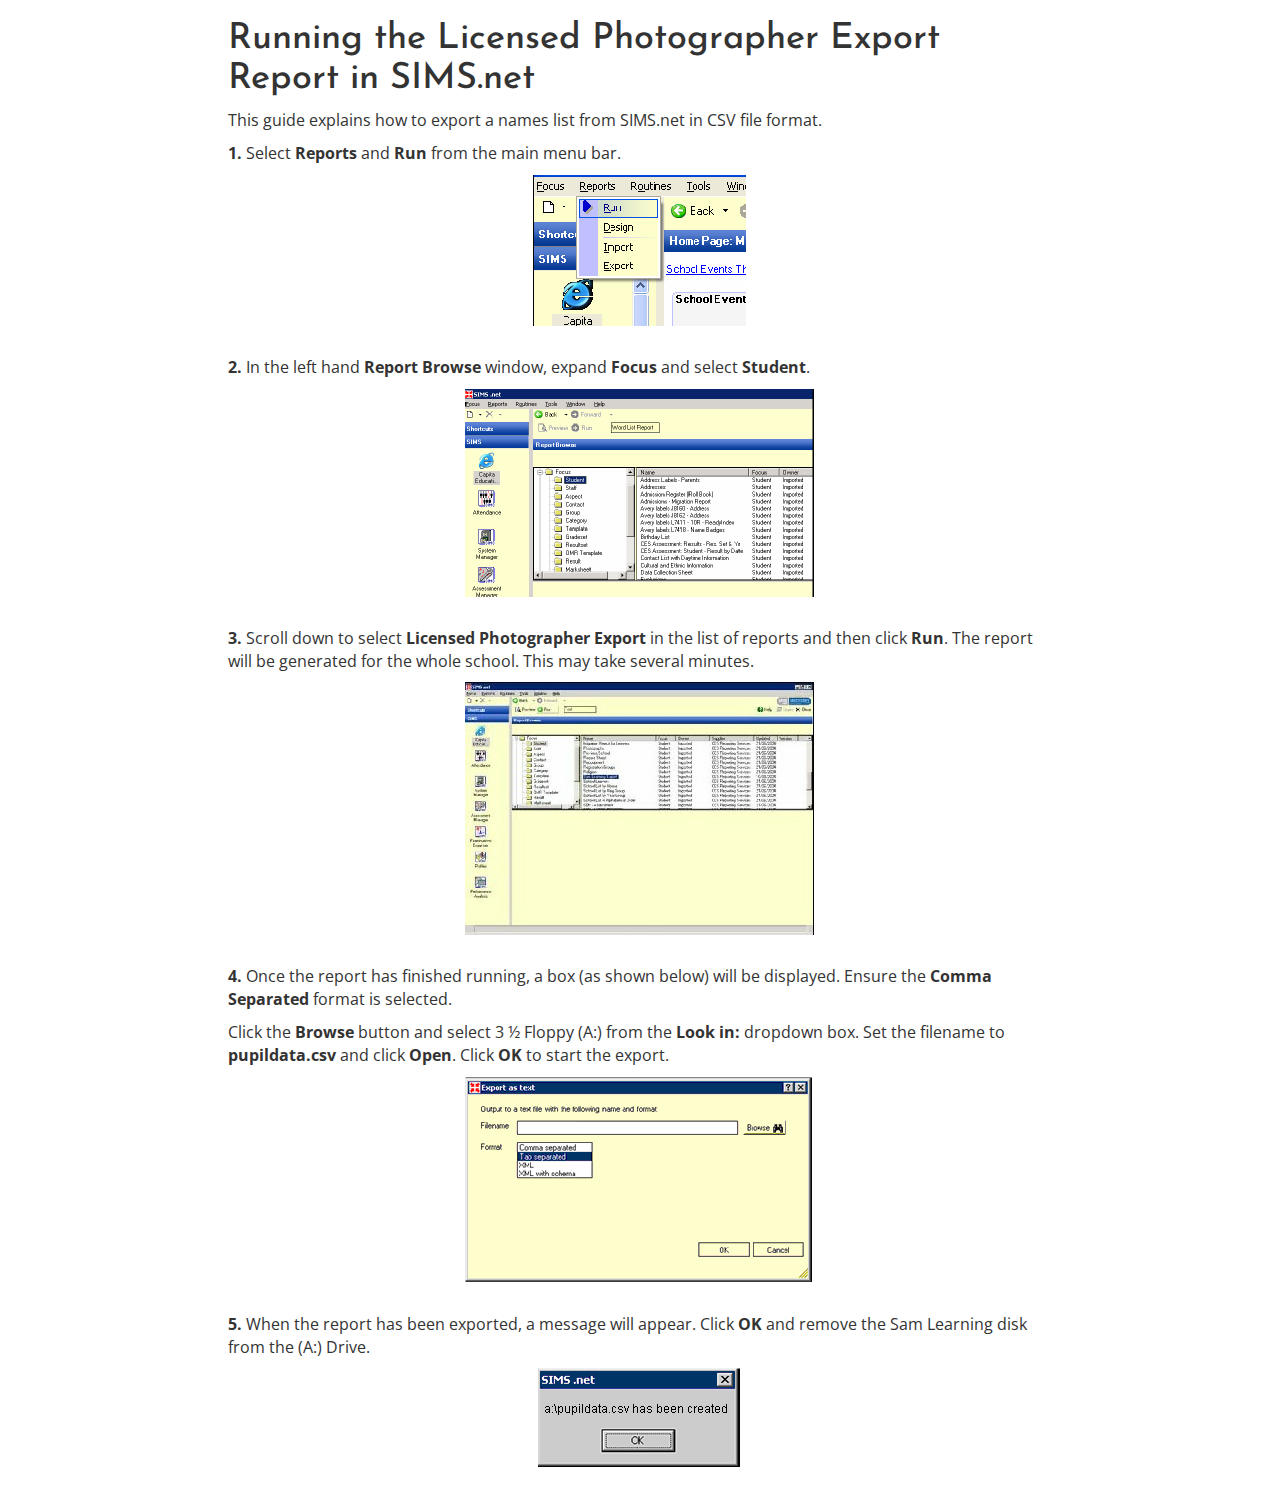
<file: exportsims.html>
<!DOCTYPE html>
<html>
<head>
    <meta charset="UTF-8">
    <meta name="viewport" content="width=device-width, initial-scale=1">
    <title>Braiswick Photographic</title>
    
            <link rel="apple-touch-icon" sizes="180x180" href="apple-touch-icon.png?v=eE5Ql4on59">
        <link rel="icon" type="image/png" sizes="32x32" href="favicon-32x32.png?v=eE5Ql4on59">
        <link rel="icon" type="image/png" sizes="16x16" href="favicon-16x16.png?v=eE5Ql4on59">
        <link rel="manifest" href="site.webmanifest?v=eE5Ql4on59">
        <link rel="mask-icon" href="safari-pinned-tab.svg?v=eE5Ql4on59" color="#00a300">
        <link rel="shortcut icon" href="favicon.ico?v=eE5Ql4on59">
        <meta name="apple-mobile-web-app-title" content="Braiswick Photographic">
        <meta name="application-name" content="Braiswick Photographic">
        <meta name="msapplication-TileColor" content="#00a300">
        <meta name="theme-color" content="#ffffff">
        
        <!-- Bootstrap CSS -->
        <link rel="stylesheet" href="css/bootstrap.min.css"> 
        
        <!-- Custom CSS -->
        <link rel="stylesheet" href="css/stylesheet.css" type="text/css">
    
</head>
<body id="exportsimsbody">
    <!-- MAIN CONTENT START -->
    <div class="container-fluid" id="exportsims2">
        <div class="row">
            <div class="col-sm-12 col-md-offset-1 col-md-10 col-lg-offset-2 col-lg-8">
                <h1>Running the Licensed Photographer Export Report in SIMS.net</h1>
                <p>This guide explains how to export a names list from SIMS.net in CSV file format.</p>
            </div>
        </div>
        <div class="row">
            <div class="col-sm-12 col-md-offset-1 col-md-10 col-lg-offset-2 col-lg-8">
                <p><strong>1.</strong> Select <strong>Reports</strong> and <strong>Run</strong> from the main menu bar.</p>
                <img src="images/exportsims/step1.png">
            </div>
        </div>
        <div class="row">
            <div class="col-sm-12 col-md-offset-1 col-md-10 col-lg-offset-2 col-lg-8">
                <p><strong>2.</strong> In the left hand <strong>Report Browse</strong> window, expand <strong>Focus</strong> and select <strong>Student</strong>.</p>
                <img src="images/exportsims/step2.png">
            </div>
        </div>
        <div class="row">
            <div class="col-sm-12 col-md-offset-1 col-md-10 col-lg-offset-2 col-lg-8">
                <p><strong>3.</strong> Scroll down to select <strong>Licensed Photographer Export</strong> in the list of reports and then click <strong>Run</strong>. The report will be generated for the whole school. This may take several minutes.</p>
                <img src="images/exportsims/step3.jpg">
            </div>
        </div>
        <div class="row">
            <div class="col-sm-12 col-md-offset-1 col-md-10 col-lg-offset-2 col-lg-8">
                <p><strong>4.</strong> Once the report has finished running, a box (as shown below) will be displayed. Ensure the <strong>Comma Separated</strong> format is selected.</p>
                <p>Click the <strong>Browse</strong> button and select 3 ½ Floppy (A:) from the <strong>Look in:</strong> dropdown box. Set the filename to <strong>pupildata.csv</strong> and click <strong>Open</strong>. Click <strong>OK</strong> to start the export.</p>
                <img src="images/exportsims/step4.png">
            </div>
        </div>
        <div class="row">
            <div class="col-sm-12 col-md-offset-1 col-md-10 col-lg-offset-2 col-lg-8">
                <p><strong>5.</strong> When the report has been exported, a message will appear. Click <strong>OK</strong> and remove the Sam Learning disk from the (A:) Drive.</p>
                <img src="images/exportsims/step5.png">
            </div>
        </div>
    </div>
    <!-- MAIN CONTENT END -->
    
            <!-- JS FILES -->
        
        <!-- JQuery -->
        <script src="js/jquery-3.3.1.min.js"></script>
        
        <!-- Bootstrap -->
        <script src="js/bootstrap.min.js"></script>
        
        <!-- END JS FILES -->
</body>
</html>
</file>
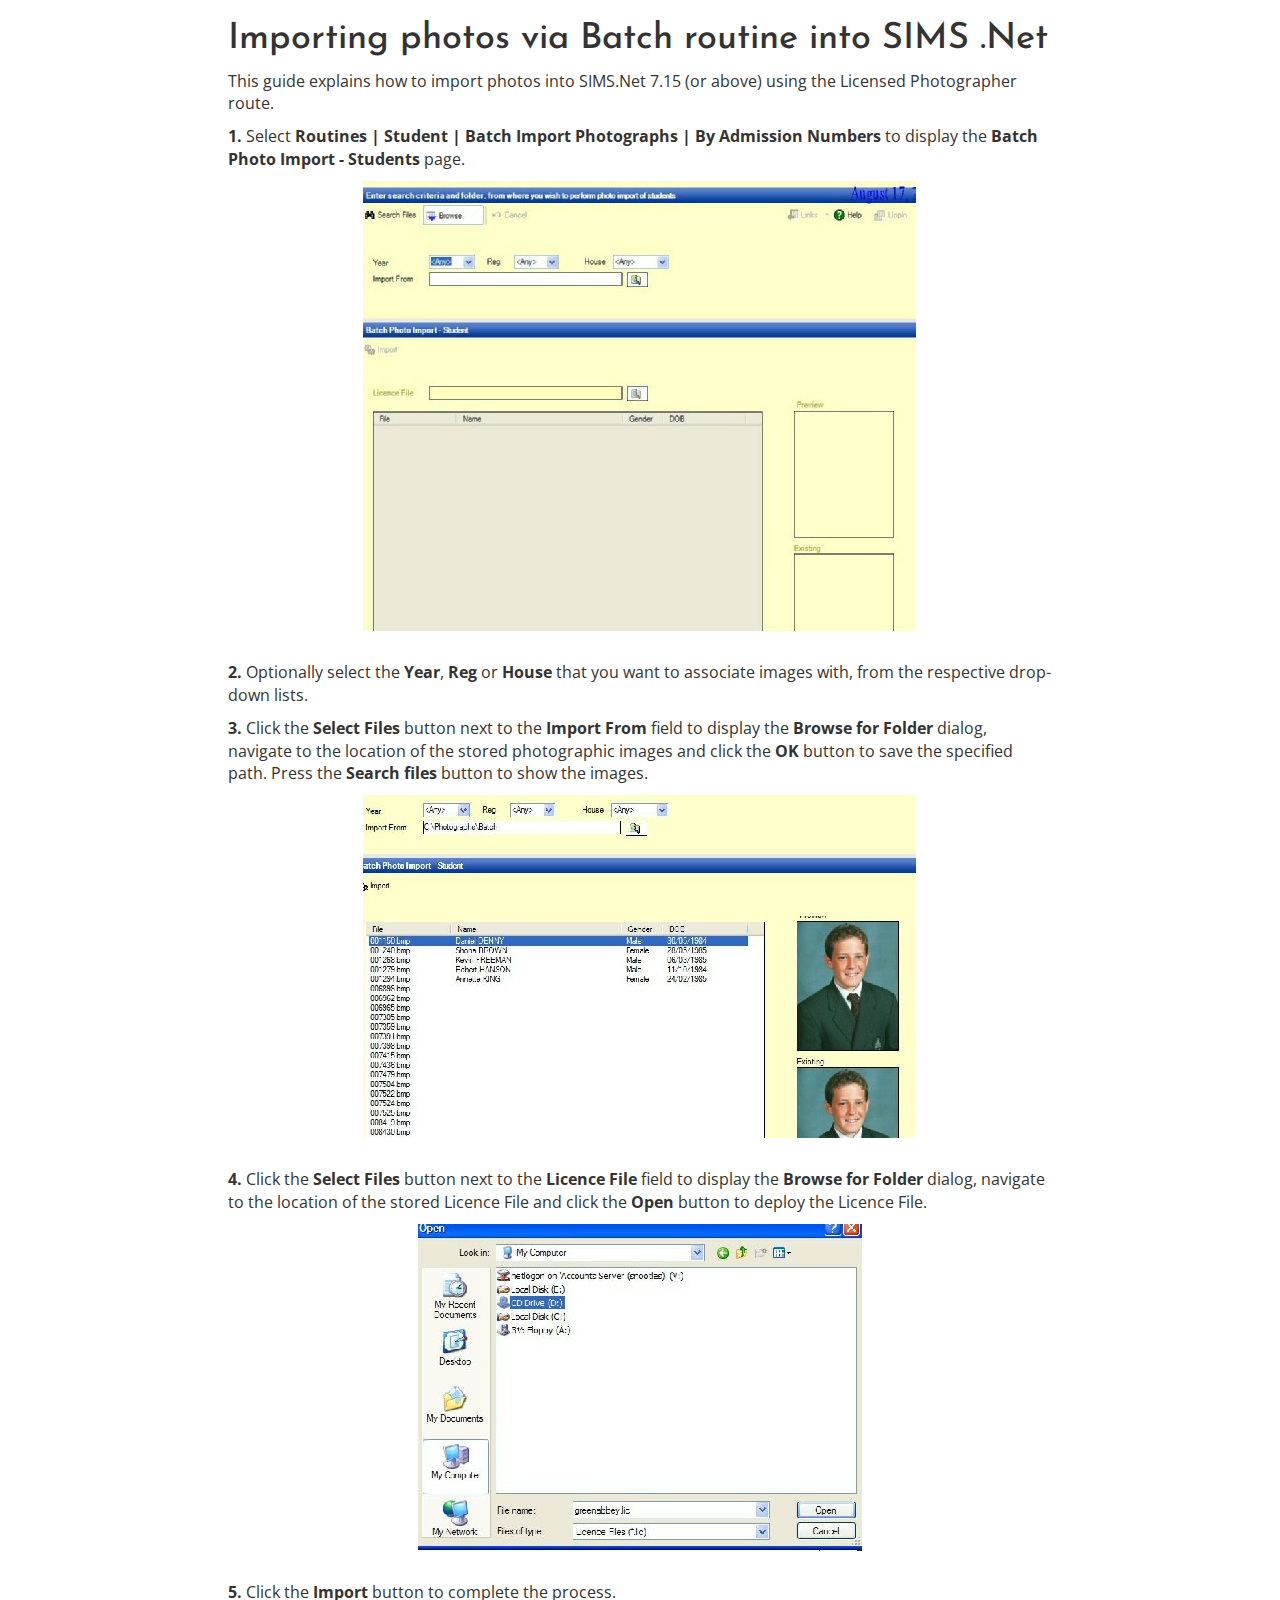
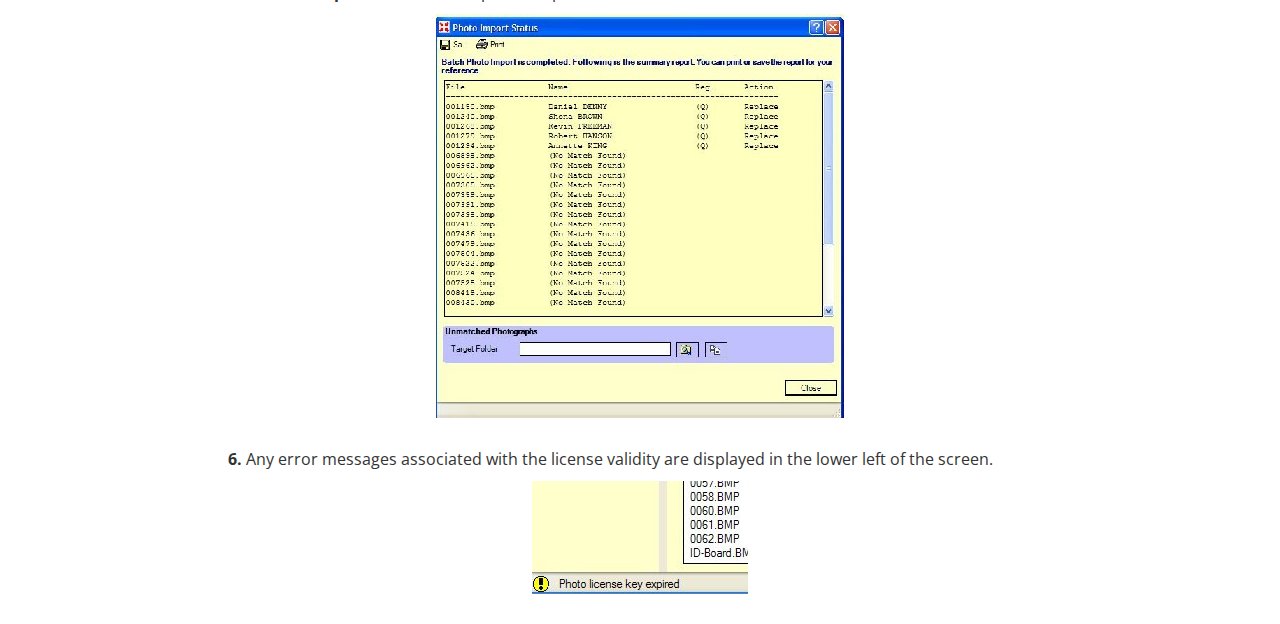
<file: importsims.html>
<!DOCTYPE html>
<html>
<head>
    <meta charset="UTF-8">
    <meta name="viewport" content="width=device-width, initial-scale=1">
    <title>Braiswick Photographic</title>
    
    <meta name="robots" content="noindex">
    
                <link rel="apple-touch-icon" sizes="180x180" href="apple-touch-icon.png?v=eE5Ql4on59">
        <link rel="icon" type="image/png" sizes="32x32" href="favicon-32x32.png?v=eE5Ql4on59">
        <link rel="icon" type="image/png" sizes="16x16" href="favicon-16x16.png?v=eE5Ql4on59">
        <link rel="manifest" href="site.webmanifest?v=eE5Ql4on59">
        <link rel="mask-icon" href="safari-pinned-tab.svg?v=eE5Ql4on59" color="#00a300">
        <link rel="shortcut icon" href="favicon.ico?v=eE5Ql4on59">
        <meta name="apple-mobile-web-app-title" content="Braiswick Photographic">
        <meta name="application-name" content="Braiswick Photographic">
        <meta name="msapplication-TileColor" content="#00a300">
        <meta name="theme-color" content="#ffffff">
        
        <!-- Bootstrap CSS -->
        <link rel="stylesheet" href="css/bootstrap.min.css"> 
        
        <!-- Custom CSS -->
        <link rel="stylesheet" href="css/stylesheet.css" type="text/css">
        
</head>
<body id="importsimsbody">    
    <!-- MAIN CONTENT START -->
    <div class="container-fluid" id="importsims2">
        <div class="row">
            <div class="col-sm-12 col-md-offset-1 col-md-10 col-lg-offset-2 col-lg-8">
                <h1>Importing photos via Batch routine into SIMS .Net</h1>
                <p>This guide explains how to import photos into SIMS.Net 7.15 (or above) using the Licensed Photographer route.</p>
            </div>
        </div>
        <div class="row">
            <div class="col-sm-12 col-md-offset-1 col-md-10 col-lg-offset-2 col-lg-8">
                <p><strong>1.</strong> Select <strong>Routines | Student | Batch Import Photographs | By Admission Numbers</strong> to display the <strong>Batch Photo Import - Students</strong> page.</p>
                <img src="images/importsims/step1.jpg">
            </div>
        </div>
        <div class="row">
            <div class="col-sm-12 col-md-offset-1 col-md-10 col-lg-offset-2 col-lg-8">
                <p><strong>2.</strong> Optionally select the <strong>Year</strong>, <strong>Reg</strong> or <strong>House</strong> that you want to associate images with, from the respective drop-down lists.</p>
            </div>
        </div>
        <div class="row">
            <div class="col-sm-12 col-md-offset-1 col-md-10 col-lg-offset-2 col-lg-8">
                <p><strong>3.</strong> Click the <strong>Select Files</strong> button next to the <strong>Import From</strong> field to display the <strong>Browse for Folder</strong> dialog, navigate to the location of the stored photographic images and click the <strong>OK</strong> button to save the specified path. Press the <strong>Search files</strong> button to show the images.</p>
                <img src="images/importsims/step3.jpg">
            </div>
        </div>
        <div class="row">
            <div class="col-sm-12 col-md-offset-1 col-md-10 col-lg-offset-2 col-lg-8">
                <p><strong>4.</strong> Click the <strong>Select Files</strong> button next to the <strong>Licence File</strong> field to display the <strong>Browse for Folder</strong> dialog, navigate to the location of the stored Licence File and click the <strong>Open</strong> button to deploy the Licence File.</p>
                <img src="images/importsims/step4.jpg">
            </div>
        </div>
        <div class="row">
            <div class="col-sm-12 col-md-offset-1 col-md-10 col-lg-offset-2 col-lg-8">
                <p><strong>5.</strong> Click the <strong>Import</strong> button to complete the process.</p>
                <img src="images/importsims/step5.jpg">
            </div>
        </div>
        <div class="row">
            <div class="col-sm-12 col-md-offset-1 col-md-10 col-lg-offset-2 col-lg-8">
                <p><strong>6.</strong> Any error messages associated with the license validity are displayed in the lower left of the screen.</p>
                <img src="images/importsims/step6.jpg">
            </div>
        </div>
    </div>
    <!-- MAIN CONTENT END -->
    
                <!-- JS FILES -->
        
        <!-- JQuery -->
        <script src="js/jquery-3.3.1.min.js"></script>
        
        <!-- Bootstrap -->
        <script src="js/bootstrap.min.js"></script>
        
        <!-- END JS FILES -->
</body>
</html>
</file>
<file: css/stylesheet.css>
@import url('https://fonts.googleapis.com/css?family=Josefin+Sans|Open+Sans');
@import url('https://fonts.googleapis.com/css?family=Kalam');
@import url('https://fonts.googleapis.com/css?family=Spectral+SC');

/*html {
    height: 100%;
}*/

/*body {
    width: 100%;
    height: 100%;
    height: 100vh;
    padding: 0px;
    margin: 0px;
}*/

body {
    font-size: 16px;
    font-family: 'Open Sans', sans-serif;
}

.ie9 {
    position: fixed;
    width: 100%;
    height: 100%;
    z-index: 9999999;
    background-color: white;
}

.ie9 p {
    position: absolute;
    top: 25%;
    left: 50%;
    font-size: 24px;
    text-align: center;
    width: 700px;
    margin-left: -350px;
}

.loader-container {
    position: fixed;
    width: 100%;
    height: 100%;
    z-index: 999999;
    background-color: white;
}

@keyframes spin {
    0% { transform: rotate(0deg); }
    100% { transform: rotate(360deg); }
}

@keyframes bob {
    0% {transform: translateY(0px);}
    13.3% {transform: translateY(-32px);}
    16.6% {transform: translateY(0px);}
    20% {transform: translateY(-25px);}
    21.6% {transform: translateY(0px);}
    23.3% {transform: translateY(-10px);}
    25% {transform: translateY(0px);}
    100% {transform: translateY(0px);}
    
}

.loader {
    position: absolute;
    border: 16px solid #f3f3f3;
    border-top: 16px solid #138F34; 
    border-bottom: 16px solid #FF6309;
    border-radius: 50%;
    top: 50%;
    left: 50%;
    margin-left: -60px;
    margin-top: -120px;
    width: 120px;
    height: 120px;
    animation: spin 2s linear infinite;
}

.loader-logo {
    position: absolute;
    top: 50%;
    left: 50%;
    margin-left: -150px;
    margin-top: 50px;
    width: 300px;
    height: auto;
}

div.logo h2 {
    color: black;
    font-family: 'Spectral SC', serif;
    margin-top: 0px;
}

img.gdpr-img {
    width: 80px;
    height: auto;
}

#returntotop {
    opacity: 1;
    position: fixed;
    right: 20px;
    bottom: 20px;
    background: rgb(0,0,0);
    background: rgba(0,0,0,0.7);
    width: 50px;
    height: 50px;
    border-radius: 35px;
    cursor: pointer;
    transition: all 0.5s ease-in-out;
    z-index: 99999;
}

#returntotop div.returntotop-icon {
    position: relative;
    color: #fff;
    left: 6px;
    transition: all 0.5s ease-in-out;
}

#returntotop:hover {
    background: rgba(0,0,0,0.9);
}

#returntotop:hover div.returntotop-icon {
    transform: translateY(-5px);
}

#returntotop div.returntotop-icon i {
    position: absolute;
    display: block;
    height: 6px;
    background: #fff;
    width: 24px;
    left: 0px;
    transition: all 0.5s ease-in-out;
    border-radius: 5px;
    top: 20px;
}

#returntotop div.returntotop-icon i:nth-child(1) {
    transform: rotateZ(-45deg);
}

#returntotop div.returntotop-icon i:nth-child(2) {
    left: 14px;
    transform: rotateZ(45deg);
}

#returntotop.returned {
    opacity: 0;
    visibility: hidden;
    background: transparent;
}

#returntotop.returned div.returntotop-icon i:nth-child(1) {
    background: transparent;
    left: -60px;
    transform: rotateZ(360deg);
}

#returntotop.returned div.returntotop-icon i:nth-child(2) {
    background: transparent;
    left: 60px;
    transform: rotateZ(-360deg);
}

#mobilenavigation {
    position: fixed;
    top: 10px;
    left: 10px;
    width: 40px;
    height: 40px;
    background: rgb(0,0,0);
    background: rgba(0,0,0,0.7);
    border-radius: 35px;
    cursor: pointer;
    z-index: 99999;
    transition: all 0.3s ease;
}

#mobilenavigation div {
    position: relative;
    color: #fff;
    left: 8px;
    top: -7px;
}

#mobilenavigation div i {
    position: absolute;
    display: block;
    height: 3px;
    background: white;
    width: 24px;
    left: 0px;
    transition: all 0.5s ease-in-out;
    border-radius: 5px;
}

#mobilenavigation div i:nth-child(1) {
    top: 17px;
}

#mobilenavigation div i:nth-child(2) {
    top: 25px;
}

#mobilenavigation div i:nth-child(3) {
    top: 33px;
}

#mobilenavigation div.open-menu i {
    height: 4px;
}

#mobilenavigation div.open-menu i:nth-child(1) {
    top: 25px;
    transform: rotateZ(135deg);
}

#mobilenavigation div.open-menu i:nth-child(2) {
    top: 25px;
    background: transparent;
    left: -30px;
    transform: rotateZ(180deg);
}

#mobilenavigation div.open-menu i:nth-child(3) {
    top: 25px;
    transform: rotateZ(-135deg);
}


#navigation {
    position: fixed;
    top: 0;
    left: 0;
    width: 0;
    height: 100%;
    background: rgb(0,0,0);
    background: rgba(0,0,0,0.7);
    transition: all 0.3s ease;
    z-index: 99998;
    overflow: hidden;
}

ul.main-navigation {
    list-style: none;
    margin: 0;
    padding-top: 55px;
    padding-left: 0px;
    width: 100%;
    white-space: nowrap;
}

ul.main-navigation li {
    display: block;
    padding: 14px 16px;
    color: #fff;
    transition: all 0.3s ease;
    cursor: pointer;
}

ul.main-navigation li:last-of-type {
    padding: 0px;
    background: rgba(31,142,44,0.5);
}

ul.main-navigation li:hover {
    background: rgba(0,0,0,0.9);
}

ul.main-navigation li:last-of-type:hover {
    background: rgba(31,142,44,0.9);
}

ul.main-navigation a {
    text-decoration: none;
    color: #fff;
    width: 100%;
    height: 100%;
    display: block;
    padding: 14px 16px;
}

ul.main-navigation a:hover {
    text-decoration: none;
}

.animate-bob {
    animation: bob 5s ease-in-out infinite;
}

h1, h2 {
    font-family: 'Josefin Sans', sans-serif;
}

p {
    font-family: 'Open Sans', sans-serif;
}

.slide {
    width: 100%;
    height: 100%;
    height: 100vh;
}

.slide-one {
    background: url(../bg_img/draft5.jpg) no-repeat center center;
    background-size: cover;
}

.slide-two {
    background: url(../bg_img/about_us.jpg) no-repeat center center;
    background-size: cover;
}

.slide-two-expand {
    /* Permalink - use to edit and share this gradient: http://colorzilla.com/gradient-editor/#45b4d1+0,79bdce+100 */
    background: #45b4d1; /* Old browsers */
    background: -moz-linear-gradient(top, hsla(192,60%,55%,1) 0%, hsla(192,46%,64%,1) 100%); /* FF3.6-15 */
    background: -webkit-linear-gradient(top, hsla(192,60%,55%,1) 0%,hsla(192,46%,64%,1) 100%); /* Chrome10-25,Safari5.1-6 */
    background: linear-gradient(to bottom, hsla(192,60%,55%,1) 0%,hsla(192,46%,64%,1) 100%); /* W3C, IE10+, FF16+, Chrome26+, Opera12+, Safari7+ */
    filter: progid:DXImageTransform.Microsoft.gradient( startColorstr='#45b4d1', endColorstr='#79bdce',GradientType=0 ); /* IE6-9 */
}

.slide-three {
    background: url(../bg_img/draft2c.jpg) no-repeat center center;
    background-size: cover;
}

.slide-three-expand {
    /* Permalink - use to edit and share this gradient: http://colorzilla.com/gradient-editor/#c3def3+0,d0d9e0+100 */
    background: rgb(195,222,243); /* Old browsers */
    background: -moz-linear-gradient(top, rgba(195,222,243,1) 0%, rgba(208,217,224,1) 100%); /* FF3.6-15 */
    background: -webkit-linear-gradient(top, rgba(195,222,243,1) 0%,rgba(208,217,224,1) 100%); /* Chrome10-25,Safari5.1-6 */
    background: linear-gradient(to bottom, rgba(195,222,243,1) 0%,rgba(208,217,224,1) 100%); /* W3C, IE10+, FF16+, Chrome26+, Opera12+, Safari7+ */
    filter: progid:DXImageTransform.Microsoft.gradient( startColorstr='#c3def3', endColorstr='#d0d9e0',GradientType=0 ); /* IE6-9 */
}

.slide-four {
    background: url(../bg_img/id.jpg) no-repeat center center;
    background-size: cover;
}

.slide-fourfive {
    border-bottom: 2px dashed rgba(0,0,0,0.5);
    border-top: 2px dashed rgba(0,0,0,0.5);
}

.slide-five h1 {
    margin-bottom: 30px;
}

.container-fluid.expand-content {
    background-color: transparent;
    /* height: 100vh; /* REMOVE */
}

.img-container {
    width: 90%;
    height: auto;
    margin: 0 auto;
}

.img-container img {
    width: 100%;
    height: auto;
}

.img-container h2 {
    background-color: rgba(0,0,0,0.1);
    /*border-top-left-radius: 10px;
    border-top-right-radius: 10px;*/
    margin-bottom: 0px;
    padding-bottom: 10px;
    padding-top: 10px;
}

.img-container p {
    background-color: rgba(0,0,0,0.1);
    /*border-bottom-left-radius: 10px;
    border-bottom-right-radius: 10px;*/
    padding: 10px;
}

*.slide-one {
    color: white;
}

.slide-one p {
    font-size: 120%;
}

*.slide-two {
    
}

.content h1, .slide-fourfive h1 {
    font-size: 350%;
}

.slide-five h1 {
    margin-top: 0px;
}

.content p {
    font-size: 150%;
    padding: 20px;
}

.wrapper {
    background-color: lightgrey;
}

.container {
    background-color: white;
}

#intro_b {
    display: none;
}

#about_b {
    display: none;
}

#schoolphotography_b {
    display: none;
}

#idservices_b {
    display: none;
}

.map {
    height: 250px;
    width: 100%;
    margin: 0 auto;
}

.contact-list {
    list-style: none;
    margin-bottom: 30px;
}

.contact-list-icon {
    padding-top: 10px;
}

.contact-list-icon::before {
    font-family: 'Glyphicons Halflings';
    float: left;
    margin-top: 0px;
    margin-left: -22px;
}

.icon-email::before {
    content: "\2709";
}

.icon-phone::before {
    content: "\e182";
}

.icon-address::before {
    content: "\e062";
}

.slide-fourfive div > a {
    text-decoration: none;
    color: inherit;
}

.slide-fourfive h2:not(:first-child) {
    margin-top: 50px;
}

.question::before {
    content: "Q.";
    font-family: 'Kalam', cursive;
    margin-right: 10px;
    float: left;
}

.question-anchor {
    width: 100%;
}

.question-anchor div.chevron-container {
    transition: 0.3s transform ease-in-out;
    float: right;
    position: relative;
    right: 5px;
    top: 9px;
    width: 30px;
    height: 30px;
    background: rgb(0,0,0);
    background: rgba(0,0,0,0.7);
    border-radius: 35px;
    cursor: pointer;
    transition: all 0.2s ease;
    display: inline-block;
}

.chevron-main {
    position: relative;
    color: #fff;
    left: 3px;
    top: -11px;
}

.chevron-main i {
    position: absolute;
    display: block;
    height: 4px;
    background: white;
    width: 14px;
    left: 1px;
    top: 23px;
    border-radius: 5px;
    transition: all 0.3s ease-in-out;
}

.chevron-main i:nth-child(1) {
    transform: rotateZ(-45deg);
}

.chevron-main i:nth-child(2) {
    left: 9px;
    transform: rotateZ(45deg);
}

.question-anchor.collapsed .chevron-main i {
    top: 25px;
}

.question-anchor.collapsed .chevron-main i:nth-child(1) {
    transform: rotateZ(45deg);
}

.question-anchor.collapsed .chevron-main i:nth-child(2) {
    left: 9px;
    transform: rotateZ(-45deg);
}

.answer::before {
    content: "A.";
    font-family: 'Kalam', cursive;
    margin-right: 10px;
    float: left;
}

ul.address {
    list-style: none;
}

.collapse-parent > a:not(:first-child)::before {
    content: "";
    border-top: 2px lightgray solid;
    border-radius: 100%;
    width: 98%;
    height: 0;
    margin: 0 auto;
    display: block;
}

.collapse-parent > a > h3 {
    margin-top: 10px;
    max-width: 90%;
    max-width: calc(100% - 50px);
    display: inline-block;
}

.img-flex {
    display: flex;
    flex-direction: column;
    margin-top: 30px;
    margin-bottom: 30px;
}

.img-flex-divider, .contact-flex-divider {
    border-top: 3px solid rgba(255,255,255,0.6);
    border-radius: 49%;
    background-clip: padding-box;
    width: 80%;
    height: 0;
    margin: 0 auto;
    display: block;
}

.slide-four-expand .img-flex-divider, .contact-flex-divider {
    border-color: rgba(0,0,0,0.6);
}

.contact-flex-divider {
    margin-bottom: 30px;
}

div.img-flex:nth-of-type(even) {
    flex-direction: column;
}

.img-flex img {
    order: 1;
    width: 90%;
    height: auto;
    align-self: center;
    flex-shrink: 0;
    background-color: white;
    border: 1px solid #cbcbcb;
    box-shadow: 1px 1px 5px #999;
    padding: 5px;
}

.img-flex .img-flex-text {
    padding-left: 5px;
    padding-right: 5px;
    order: 0;
    text-align: center;
    -ms-flex: 0 1 auto;
}

.img-flex .img-flex-text p {
    width: 100%;
}

.img-flex h2 {
    margin-top: 0px;
}

.contact-flex {
    display: flex;
    flex-direction: column;
    margin-bottom: 30px;
}

.contact-flex-map {
    order: 0;
    align-self: center;
    flex-shrink: 1;
    width: 100%;
}

.contact-flex-map img {
    width: 100%;
    max-width: 900px;
    height: auto;
}

.contact-flex .contact-flex-text {
    order: 1;
    text-align: center;
    -ms-flex: 0 1 auto;
    align-self: center;
}

.packs-flex {
    display: flex;
    flex-wrap: wrap;
    margin: 0 auto 30px;
    max-width: 1350px;
}

.packs-flex-col {
    flex: 100%;
    max-width: 100%;
    padding: 0 4px;
}

.packs-flex-img {
    position: relative;
    max-width: 450px;
}

.packs-flex-img img {
    width: 100%;
    max-width: 450px;
    height: auto;
    background-color: white;
    border: 1px solid #cbcbcb;
    box-shadow: 1px 1px 5px #999;
    padding: 5px;
    margin-top: 8px;
    transition: all 0.3s ease;
}

.packs-flex-img span {
    background: black;
    background: rgba(0,0,0,0.6);
    color: white;
    position: absolute;
    bottom: 0;
    left: 0;
    width: calc(100% - 12px);
    max-width: 438px;
    height: auto;
    margin: 6px;
    padding: 4px;
    font-family: 'Josefin Sans', sans-serif;
    font-size: 125%;
}

.packs-flex-img i.glyphicon {
    color: white;
    font-size: 24px;
    position: absolute;
    top: 25px;
    right: 18px;
    opacity: 0;
    transition: 0.3s all ease;
}

.packs-flex-img i.glyphicon.alt-colour {
    color: #222;
}

.packs-flex-img:hover i.glyphicon {
    opacity: 0;
}

.slide-five {
    text-align: center;
}

.slide-five .contact-list {
    display: inline-block;
    margin: 0 auto;
}

.slide-five .contact-list li {
    text-align: left;
}

.contact-flex-divider-alt {
    width: 80%;
    font-size: 0px;
}

.contact-flex-divider-alt::before, .contact-flex-divider-alt::after {
    content: "";
    width: 40%;
    border-top: 3px solid rgba(0,0,0,0.6);
    background-clip: padding-box;
    height: 0;
    display: inline-block;
}

.contact-flex-divider-alt::before {
    border-top-left-radius: 49%;
    border-bottom-left-radius: 49%;
}

.contact-flex-divider-alt::after {
    border-top-right-radius: 49%;
    border-bottom-right-radius: 49%;
}

.lightbox {
    z-index: 9999999;
}

.lightbox .lightbox-close {
    position: absolute;
    top: 5px;
    right: 20px;
    z-index: 99;
    font-size: 40px;
}

.lightbox a {
    text-decoration: none;
    color: white;
}

.lightbox[id="packs-lightbox_04"] a, .lightbox[id="packs-lightbox_06"] a {
    color: #222;
}

.lightbox p {
    font-family: 'Josefin Sans', sans-serif;
    font-size: 125%;
}

.footer {
    background: #222;
    color: #fff;
    width: 100%;
    height: auto;
    padding: 10px 0px;
}

p.footer-link {
    display: inline-block;
}

p.footer-link a {
    color: #ddd;
}

p.footer-link:not(:first-child)::before {
    content: "|";
    padding: 0px 5px;
}

#exportsimsbody img, #importsimsbody img {
    margin: 0 auto 30px auto;
    display: block;
}

@media only screen and (min-width:768px) {
    .img-flex {
        display: flex;
        flex-direction: row;
        margin-top: 30px;
        margin-bottom: 30px;
    }

    div.img-flex:nth-of-type(even) {
        flex-direction: row-reverse;
    }

    .img-flex img {
        order: 0;
        width: 450px;
        height: auto;
        align-self: center;
    }

    .img-flex .img-flex-text {
        padding-left: 20px;
        padding-right: 20px;
        order: 1;
        text-align: left;
    }
    
    .img-flex h2 {
        margin-top: 30px;
    }

    div.img-flex:nth-of-type(even) .img-flex-text {
        padding-left: 20px;
        padding-right: 20px;
        text-align: right;
    }
    
    .packs-flex-col {
        flex: 50%;
        max-width: 50%;
    }
    
    .packs-flex-img:hover img {
        background-color: #7FDBFF;
        border-color: #888;
        box-shadow: 1px 1px 5px #444;
    }
    
    .contact-flex {
        flex-direction: row;
    }

    .contact-flex-map {
        order: 1;
        align-self: center;
        flex-shrink: 1;
        min-width: 50%;
        height: 100%;
    }
    
    .contact-flex-map .map {
        
    }

    .contact-flex .contact-flex-text {
        order: 0;
        min-width: 300px;
        -ms-flex: 0 1 auto;
    }
    
    .contact-flex:nth-of-type(even) .contact-flex-map {
        order: 0;
    }
    
    .contact-flex:nth-of-type(even) .contact-flex-text {
        order: 1;
    }
    
    img.gdpr-img {
        margin-top: 22px;
        width: 120px;
        cursor: pointer;
    }
    
    .packs-flex-img i.glyphicon {
        opacity: 1;
    }
    
    .packs-flex-img:hover i.glyphicon {
        opacity: 1;
    }
    
    .contact-flex-divider-alt {
        font-size: 16px;
    }
    
    .contact-flex-divider-alt::before, .contact-flex-divider-alt::after {
        width: 30%;
        padding-bottom: 5px;
    }
    
    .contact-flex-divider-alt::before {
        margin-right: 10px;
    }
    
    .contact-flex-divider-alt::after {
        margin-left: 10px;
    }
}

@media only screen and (min-width: 1024px) {
    
    #mobilenavigation {
        display: none;
    }
    
    #navigation {
        position: fixed;
        top: 0;
        width: 100%;
        height: auto;
        background: rgb(0,0,0);
        background: rgba(0,0,0,0.7);
        z-index: 99999;
    }

    ul.main-navigation {
        list-style: none;
        display: block;
        margin: auto 0;
        position: relative;
        width: 100%;
        padding-top: 0px;
        text-align: center;
    }

    ul.main-navigation li {
        display: inline-block;
        text-align: center;
        padding: 14px 16px;
        color: #fff;
        transition: all 0.3s ease;
    }

    ul.main-navigation li:hover {
        background: rgba(0,0,0,0.9);
    }
}

@media only screen and (min-width: 1200px) {
    .img-flex {
        display: flex;
        flex-direction: row;
        margin-top: 30px;
        margin-bottom: 30px;
    }

    div.img-flex:nth-of-type(even) {
        flex-direction: row-reverse;
    }

    .img-flex img {
        order: 0;
        width: 450px;
        height: auto;
        align-self: center;
    }

    .img-flex .img-flex-text {
        padding-left: 20px;
        padding-right: 20px;
        order: 1;
        font-size: 125%;
    }

    div.img-flex:nth-of-type(even) .img-flex-text {
        padding-left: 20px;
        padding-right: 20px;
        text-align: right;
    }
    
    .packs-flex-col {
        flex: 33.33%;
        max-width: 33.33%;
    }
    
    .packs-flex-img span {
        opacity: 0;
        transition: all 0.3s ease;
    }
    
    .packs-flex-img:hover span {
        opacity: 1;
    }
    
    .packs-flex-img i.glyphicon {
        opacity: 1;
    }
    
    .packs-flex-img:hover i.glyphicon {
        opacity: 1;
    }
}

@media only screen and (max-width: 991px) {
    .content {
        margin-top: 20px;
        margin-left: 0px;
    }
    
    .slide-one {
        background: white;
    }
    
    .slide-two {
        /* Permalink - use to edit and share this gradient: http://colorzilla.com/gradient-editor/#277a96+0,448297+100 */
        background: #277a96; /* Old browsers */
        background: -moz-linear-gradient(top, hsla(195,59%,37%,1) 0%, hsla(195,38%,43%,1) 100%); /* FF3.6-15 */
        background: -webkit-linear-gradient(top, hsla(195,59%,37%,1) 0%,hsla(195,38%,43%,1) 100%); /* Chrome10-25,Safari5.1-6 */
        background: linear-gradient(to bottom, hsla(195,59%,37%,1) 0%,hsla(195,38%,43%,1) 100%); /* W3C, IE10+, FF16+, Chrome26+, Opera12+, Safari7+ */
        filter: progid:DXImageTransform.Microsoft.gradient( startColorstr='#277a96', endColorstr='#448297',GradientType=0 ); /* IE6-9 */
    }
    
    .slide-three {
        /* Permalink - use to edit and share this gradient: http://colorzilla.com/gradient-editor/#8ebfe5+0,b5d0e6+100 */
        background: rgb(142,191,229); /* Old browsers */
        background: -moz-linear-gradient(top, rgba(142,191,229,1) 0%, rgba(181,208,230,1) 100%); /* FF3.6-15 */
        background: -webkit-linear-gradient(top, rgba(142,191,229,1) 0%,rgba(181,208,230,1) 100%); /* Chrome10-25,Safari5.1-6 */
        background: linear-gradient(to bottom, rgba(142,191,229,1) 0%,rgba(181,208,230,1) 100%); /* W3C, IE10+, FF16+, Chrome26+, Opera12+, Safari7+ */
        filter: progid:DXImageTransform.Microsoft.gradient( startColorstr='#8ebfe5', endColorstr='#b5d0e6',GradientType=0 ); /* IE6-9 */
    }
    
    #schoolphotography_a {
        /* Permalink - use to edit and share this gradient: http://colorzilla.com/gradient-editor/#8ebfe5+0,b5d0e6+100 */
        background: rgb(142,191,229); /* Old browsers */
        background: -moz-linear-gradient(top, rgba(142,191,229,1) 0%, rgba(181,208,230,1) 100%); /* FF3.6-15 */
        background: -webkit-linear-gradient(top, rgba(142,191,229,1) 0%,rgba(181,208,230,1) 100%); /* Chrome10-25,Safari5.1-6 */
        background: linear-gradient(to bottom, rgba(142,191,229,1) 0%,rgba(181,208,230,1) 100%); /* W3C, IE10+, FF16+, Chrome26+, Opera12+, Safari7+ */
        filter: progid:DXImageTransform.Microsoft.gradient( startColorstr='#8ebfe5', endColorstr='#b5d0e6',GradientType=0 ); /* IE6-9 */
    }
    
    #schoolphotography_b {
        background: url(../bg_img/draft2c_mobile_b.jpg) no-repeat center bottom;
        background-size: cover;
        display: block;
    }
    
    #about_a {
        /* Permalink - use to edit and share this gradient: http://colorzilla.com/gradient-editor/#277a96+0,448297+100 */
        background: #277a96; /* Old browsers */
        background: -moz-linear-gradient(top, hsla(195,59%,37%,1) 0%, hsla(195,38%,43%,1) 100%); /* FF3.6-15 */
        background: -webkit-linear-gradient(top, hsla(195,59%,37%,1) 0%,hsla(195,38%,43%,1) 100%); /* Chrome10-25,Safari5.1-6 */
        background: linear-gradient(to bottom, hsla(195,59%,37%,1) 0%,hsla(195,38%,43%,1) 100%); /* W3C, IE10+, FF16+, Chrome26+, Opera12+, Safari7+ */
        filter: progid:DXImageTransform.Microsoft.gradient( startColorstr='#277a96', endColorstr='#448297',GradientType=0 ); /* IE6-9 */
    }
    
    #about_b {
        background: url(../bg_img/about_us_mobile_b.jpg) no-repeat center bottom;
        background-size: cover;
        display: block;
    }
    
    #intro_a {
        background: white;
    }
    
    #intro_b {
        background: url(../bg_img/draft5_mobile_b.jpg) no-repeat center bottom;
        background-size: cover;
        display: block;
    }
    
    #idservices_a {
        background-color: white;
    }
    
    #idservices_b {
        background-color: white;
        background: url(../bg_img/id_mobile_b.jpg) no-repeat center bottom;
        background-size: cover;
        display: block;
    }
    
    .content h1 {
        font-size: 200%;
    }
    
    .content p {
        font-size: 100%;
    }
}
</file>
<file: css/animations.css>
.animated { 
    -webkit-animation-duration: 1s; 
    -moz-animation-duration: 1s; 
      -o-animation-duration: 1s; 
         animation-duration: 1s; 
    -webkit-animation-fill-mode: both; 
    -moz-animation-fill-mode: both; 
      -o-animation-fill-mode: both; 
         animation-fill-mode: both; 
} 

.delay-250 {
    -webkit-animation-delay:0.25s;
    -moz-animation-delay:0.25s;
    -o-animation-delay:0.25s;
    animation-delay:0.25s;
}
.delay-500 {
    -webkit-animation-delay:0.5s;
    -moz-animation-delay:0.5s;
    -o-animation-delay:0.5s;
    animation-delay:0.5s;
}
.delay-750 {
    -webkit-animation-delay:0.75s;
    -moz-animation-delay:0.75s;
    -o-animation-delay:0.75s;
    animation-delay:0.75s;
}
.delay-1000 {
    -webkit-animation-delay:1.0s;
    -moz-animation-delay:1.0s;
    -o-animation-delay:1.0s;
    animation-delay:1.0s;
}
.delay-1250 {
    -webkit-animation-delay:1.25s;
    -moz-animation-delay:1.25s;
    -o-animation-delay:1.25s;
    animation-delay:1.25s;
}
.delay-1500 {
    -webkit-animation-delay:1.5s;
    -moz-animation-delay:1.5s;
    -o-animation-delay:1.5s;
    animation-delay:1.5s;
}
.delay-1750 {
    -webkit-animation-delay:1.75s;
    -moz-animation-delay:1.75s;
    -o-animation-delay:1.75s;
    animation-delay:1.75s;
}
.delay-2000 {
    -webkit-animation-delay:2.0s;
    -moz-animation-delay:2.0s;
    -o-animation-delay:2.0s;
    animation-delay:2.0s;
}

/**********
* Fade In *
**********/ 
@-webkit-keyframes fadeIn { 
    0% {opacity: 0;} 
    100% {opacity: 1;
        display:block;} 
} 
@-moz-keyframes fadeIn { 
    0% {opacity: 0;} 
    100% {opacity: 1;
        display:block;} 
} 
@-o-keyframes fadeIn { 
    0% {opacity: 0;} 
    100% {opacity: 1;
        display:block;} 
} 
@keyframes fadeIn { 
    0% {opacity: 0;} 
    100% {opacity: 1;
        display:block;} 
}
.fadeIn{
    opacity:0;
}
.fadeIn.go { 
    -webkit-animation-name: fadeIn; 
    -moz-animation-name: fadeIn; 
      -o-animation-name: fadeIn; 
         animation-name: fadeIn; 
}
</file>
<file: css/buttons.min.css>
/* Buttons */
/*! @license
*
* Buttons
* Copyright 2012-2014 Alex Wolfe and Rob Levin
*
* Licensed under the Apache License, Version 2.0 (the "License");
* you may not use this file except in compliance with the License.
* You may obtain a copy of the License at
*
*        http://www.apache.org/licenses/LICENSE-2.0
*
* Unless required by applicable law or agreed to in writing, software
* distributed under the License is distributed on an "AS IS" BASIS,
* WITHOUT WARRANTIES OR CONDITIONS OF ANY KIND, either express or implied.
* See the License for the specific language governing permissions and
* limitations under the License.
*/.button{color:#666;background-color:#eee;font-weight:300;font-size:16px;font-family:"Helvetica Neue Light","Helvetica Neue",Helvetica,Arial,"Lucida Grande",sans-serif;text-decoration:none;text-align:center;line-height:40px;height:40px;padding:0 40px;margin:0;display:inline-block;appearance:none;cursor:pointer;border:none;-webkit-box-sizing:border-box;-moz-box-sizing:border-box;box-sizing:border-box;-webkit-transition-property:all;transition-property:all;-webkit-transition-duration:.3s;transition-duration:.3s}.button:visited{color:#666}.button:focus,.button:hover{background-color:#f6f6f6;text-decoration:none;outline:0}.button.active,.button.is-active,.button:active{text-shadow:0 1px 0 rgba(255,255,255,.3);text-decoration:none;background-color:#eee;border-color:#cfcfcf;color:#d4d4d4;-webkit-transition-duration:0s;transition-duration:0s;-webkit-box-shadow:inset 0 1px 3px rgba(0,0,0,.2);box-shadow:inset 0 1px 3px rgba(0,0,0,.2)}.button.disabled,.button.is-disabled,.button:disabled{top:0!important;background:#EEE!important;border:1px solid #DDD!important;text-shadow:0 1px 1px #fff!important;color:#CCC!important;cursor:default!important;appearance:none!important}.button.disabled else,.button.is-disabled else,.button:disabled else{-webkit-box-shadow:none!important;box-shadow:none!important;opacity:.8!important}.button-uppercase{text-transform:uppercase}.button-lowercase{text-transform:lowercase}.button-capitalize{text-transform:capitalize}.button-small-caps{font-variant:small-caps}.button-icon-txt-large{font-size:36px!important}.button-width-small{padding:0 10px!important}.button-primary,.button-primary-flat{background-color:#1b9af7;border-color:#1b9af7;color:#fff}.button-primary-flat:visited,.button-primary:visited{color:#fff}.button-primary-flat:focus,.button-primary-flat:hover,.button-primary:focus,.button-primary:hover{background-color:#4cb0f9;border-color:#4cb0f9;color:#fff}.button-primary-flat.active,.button-primary-flat.is-active,.button-primary-flat:active,.button-primary.active,.button-primary.is-active,.button-primary:active{background-color:#2798eb;border-color:#2798eb;color:#0880d7}.button-plain,.button-plain-flat{background-color:#fff;border-color:#fff;color:#1b9af7}.button-plain-flat:visited,.button-plain:visited{color:#1b9af7}.button-plain-flat:focus,.button-plain-flat:hover,.button-plain:focus,.button-plain:hover{background-color:#fff;border-color:#fff;color:#1b9af7}.button-plain-flat.active,.button-plain-flat.is-active,.button-plain-flat:active,.button-plain.active,.button-plain.is-active,.button-plain:active{background-color:#fff;border-color:#fff;color:#e6e6e6}.button-inverse,.button-inverse-flat{background-color:#222;border-color:#222;color:#eee}.button-inverse-flat:visited,.button-inverse:visited{color:#eee}.button-inverse-flat:focus,.button-inverse-flat:hover,.button-inverse:focus,.button-inverse:hover{background-color:#3c3c3c;border-color:#3c3c3c;color:#eee}.button-inverse-flat.active,.button-inverse-flat.is-active,.button-inverse-flat:active,.button-inverse.active,.button-inverse.is-active,.button-inverse:active{background-color:#222;border-color:#222;color:#090909}.button-action,.button-action-flat{background-color:#a5de37;border-color:#a5de37;color:#fff}.button-action-flat:visited,.button-action:visited{color:#fff}.button-action-flat:focus,.button-action-flat:hover,.button-action:focus,.button-action:hover{background-color:#b9e563;border-color:#b9e563;color:#fff}.button-action-flat.active,.button-action-flat.is-active,.button-action-flat:active,.button-action.active,.button-action.is-active,.button-action:active{background-color:#a1d243;border-color:#a1d243;color:#8bc220}.button-highlight,.button-highlight-flat{background-color:#feae1b;border-color:#feae1b;color:#fff}.button-highlight-flat:visited,.button-highlight:visited{color:#fff}.button-highlight-flat:focus,.button-highlight-flat:hover,.button-highlight:focus,.button-highlight:hover{background-color:#fec04e;border-color:#fec04e;color:#fff}.button-highlight-flat.active,.button-highlight-flat.is-active,.button-highlight-flat:active,.button-highlight.active,.button-highlight.is-active,.button-highlight:active{background-color:#f3ab26;border-color:#f3ab26;color:#e59501}.button-caution,.button-caution-flat{background-color:#ff4351;border-color:#ff4351;color:#fff}.button-caution-flat:visited,.button-caution:visited{color:#fff}.button-caution-flat:focus,.button-caution-flat:hover,.button-caution:focus,.button-caution:hover{background-color:#ff7680;border-color:#ff7680;color:#fff}.button-caution-flat.active,.button-caution-flat.is-active,.button-caution-flat:active,.button-caution.active,.button-caution.is-active,.button-caution:active{background-color:#f64c59;border-color:#f64c59;color:#ff1022}.button-royal,.button-royal-flat{background-color:#7b72e9;border-color:#7b72e9;color:#fff}.button-royal-flat:visited,.button-royal:visited{color:#fff}.button-royal-flat:focus,.button-royal-flat:hover,.button-royal:focus,.button-royal:hover{background-color:#a49ef0;border-color:#a49ef0;color:#fff}.button-royal-flat.active,.button-royal-flat.is-active,.button-royal-flat:active,.button-royal.active,.button-royal.is-active,.button-royal:active{background-color:#827ae1;border-color:#827ae1;color:#5246e2}.button-block,.button-stacked{display:block}.button-square{border-radius:0}.button-box{border-radius:10px}.button-rounded{border-radius:4px}.button-pill{border-radius:200px}.button-circle{border-radius:100%}.button-box,.button-circle,.button-square{padding:0!important;width:40px}.button-box.button-giant,.button-circle.button-giant,.button-square.button-giant{width:70px}.button-box.button-jumbo,.button-circle.button-jumbo,.button-square.button-jumbo{width:60px}.button-box.button-large,.button-circle.button-large,.button-square.button-large{width:50px}.button-box.button-normal,.button-circle.button-normal,.button-square.button-normal{width:40px}.button-box.button-small,.button-circle.button-small,.button-square.button-small{width:30px}.button-box.button-tiny,.button-circle.button-tiny,.button-square.button-tiny{width:24px}.button-border,.button-border-thick,.button-border-thin{background:0 0;border-width:2px;border-style:solid;line-height:36px}.button-border-thick:hover,.button-border-thin:hover,.button-border:hover{background-color:rgba(255,255,255,.9)}.active.button-border-thick,.active.button-border-thin,.button-border-thick:active,.button-border-thin:active,.button-border.active,.button-border.is-active,.button-border:active,.is-active.button-border-thick,.is-active.button-border-thin{-webkit-box-shadow:none;box-shadow:none;text-shadow:none;-webkit-transition-property:all;transition-property:all;-webkit-transition-duration:.3s;transition-duration:.3s}.button-border-thin{border-width:1px}.button-border-thick{border-width:3px}.button-border-thick.button-primary,.button-border-thin.button-primary,.button-border.button-primary,.button-primary.button-border-thick,.button-primary.button-border-thin{color:#1b9af7}.button-border-thick.button-primary:focus,.button-border-thick.button-primary:hover,.button-border-thin.button-primary:focus,.button-border-thin.button-primary:hover,.button-border.button-primary:focus,.button-border.button-primary:hover,.button-primary.button-border-thick:focus,.button-primary.button-border-thick:hover,.button-primary.button-border-thin:focus,.button-primary.button-border-thin:hover{background-color:rgba(76,176,249,.9);color:rgba(255,255,255,.9)}.button-border-thick.button-primary.active,.button-border-thick.button-primary.is-active,.button-border-thick.button-primary:active,.button-border-thin.button-primary.active,.button-border-thin.button-primary.is-active,.button-border-thin.button-primary:active,.button-border.button-primary.active,.button-border.button-primary.is-active,.button-border.button-primary:active,.button-primary.active.button-border-thick,.button-primary.active.button-border-thin,.button-primary.button-border-thick:active,.button-primary.button-border-thin:active,.button-primary.is-active.button-border-thick,.button-primary.is-active.button-border-thin{background-color:rgba(39,152,235,.7);color:rgba(255,255,255,.5);opacity:.3}.button-border-thick.button-plain,.button-border-thin.button-plain,.button-border.button-plain,.button-plain.button-border-thick,.button-plain.button-border-thin{color:#fff}.button-border-thick.button-plain:focus,.button-border-thick.button-plain:hover,.button-border-thin.button-plain:focus,.button-border-thin.button-plain:hover,.button-border.button-plain:focus,.button-border.button-plain:hover,.button-plain.button-border-thick:focus,.button-plain.button-border-thick:hover,.button-plain.button-border-thin:focus,.button-plain.button-border-thin:hover{background-color:rgba(255,255,255,.9);color:rgba(27,154,247,.9)}.button-border-thick.button-plain.active,.button-border-thick.button-plain.is-active,.button-border-thick.button-plain:active,.button-border-thin.button-plain.active,.button-border-thin.button-plain.is-active,.button-border-thin.button-plain:active,.button-border.button-plain.active,.button-border.button-plain.is-active,.button-border.button-plain:active,.button-plain.active.button-border-thick,.button-plain.active.button-border-thin,.button-plain.button-border-thick:active,.button-plain.button-border-thin:active,.button-plain.is-active.button-border-thick,.button-plain.is-active.button-border-thin{background-color:rgba(255,255,255,.7);color:rgba(27,154,247,.5);opacity:.3}.button-border-thick.button-inverse,.button-border-thin.button-inverse,.button-border.button-inverse,.button-inverse.button-border-thick,.button-inverse.button-border-thin{color:#222}.button-border-thick.button-inverse:focus,.button-border-thick.button-inverse:hover,.button-border-thin.button-inverse:focus,.button-border-thin.button-inverse:hover,.button-border.button-inverse:focus,.button-border.button-inverse:hover,.button-inverse.button-border-thick:focus,.button-inverse.button-border-thick:hover,.button-inverse.button-border-thin:focus,.button-inverse.button-border-thin:hover{background-color:rgba(60,60,60,.9);color:rgba(238,238,238,.9)}.button-border-thick.button-inverse.active,.button-border-thick.button-inverse.is-active,.button-border-thick.button-inverse:active,.button-border-thin.button-inverse.active,.button-border-thin.button-inverse.is-active,.button-border-thin.button-inverse:active,.button-border.button-inverse.active,.button-border.button-inverse.is-active,.button-border.button-inverse:active,.button-inverse.active.button-border-thick,.button-inverse.active.button-border-thin,.button-inverse.button-border-thick:active,.button-inverse.button-border-thin:active,.button-inverse.is-active.button-border-thick,.button-inverse.is-active.button-border-thin{background-color:rgba(34,34,34,.7);color:rgba(238,238,238,.5);opacity:.3}.button-action.button-border-thick,.button-action.button-border-thin,.button-border-thick.button-action,.button-border-thin.button-action,.button-border.button-action{color:#a5de37}.button-action.button-border-thick:focus,.button-action.button-border-thick:hover,.button-action.button-border-thin:focus,.button-action.button-border-thin:hover,.button-border-thick.button-action:focus,.button-border-thick.button-action:hover,.button-border-thin.button-action:focus,.button-border-thin.button-action:hover,.button-border.button-action:focus,.button-border.button-action:hover{background-color:rgba(185,229,99,.9);color:rgba(255,255,255,.9)}.button-action.active.button-border-thick,.button-action.active.button-border-thin,.button-action.button-border-thick:active,.button-action.button-border-thin:active,.button-action.is-active.button-border-thick,.button-action.is-active.button-border-thin,.button-border-thick.button-action.active,.button-border-thick.button-action.is-active,.button-border-thick.button-action:active,.button-border-thin.button-action.active,.button-border-thin.button-action.is-active,.button-border-thin.button-action:active,.button-border.button-action.active,.button-border.button-action.is-active,.button-border.button-action:active{background-color:rgba(161,210,67,.7);color:rgba(255,255,255,.5);opacity:.3}.button-border-thick.button-highlight,.button-border-thin.button-highlight,.button-border.button-highlight,.button-highlight.button-border-thick,.button-highlight.button-border-thin{color:#feae1b}.button-border-thick.button-highlight:focus,.button-border-thick.button-highlight:hover,.button-border-thin.button-highlight:focus,.button-border-thin.button-highlight:hover,.button-border.button-highlight:focus,.button-border.button-highlight:hover,.button-highlight.button-border-thick:focus,.button-highlight.button-border-thick:hover,.button-highlight.button-border-thin:focus,.button-highlight.button-border-thin:hover{background-color:rgba(254,192,78,.9);color:rgba(255,255,255,.9)}.button-border-thick.button-highlight.active,.button-border-thick.button-highlight.is-active,.button-border-thick.button-highlight:active,.button-border-thin.button-highlight.active,.button-border-thin.button-highlight.is-active,.button-border-thin.button-highlight:active,.button-border.button-highlight.active,.button-border.button-highlight.is-active,.button-border.button-highlight:active,.button-highlight.active.button-border-thick,.button-highlight.active.button-border-thin,.button-highlight.button-border-thick:active,.button-highlight.button-border-thin:active,.button-highlight.is-active.button-border-thick,.button-highlight.is-active.button-border-thin{background-color:rgba(243,171,38,.7);color:rgba(255,255,255,.5);opacity:.3}.button-border-thick.button-caution,.button-border-thin.button-caution,.button-border.button-caution,.button-caution.button-border-thick,.button-caution.button-border-thin{color:#ff4351}.button-border-thick.button-caution:focus,.button-border-thick.button-caution:hover,.button-border-thin.button-caution:focus,.button-border-thin.button-caution:hover,.button-border.button-caution:focus,.button-border.button-caution:hover,.button-caution.button-border-thick:focus,.button-caution.button-border-thick:hover,.button-caution.button-border-thin:focus,.button-caution.button-border-thin:hover{background-color:rgba(255,118,128,.9);color:rgba(255,255,255,.9)}.button-border-thick.button-caution.active,.button-border-thick.button-caution.is-active,.button-border-thick.button-caution:active,.button-border-thin.button-caution.active,.button-border-thin.button-caution.is-active,.button-border-thin.button-caution:active,.button-border.button-caution.active,.button-border.button-caution.is-active,.button-border.button-caution:active,.button-caution.active.button-border-thick,.button-caution.active.button-border-thin,.button-caution.button-border-thick:active,.button-caution.button-border-thin:active,.button-caution.is-active.button-border-thick,.button-caution.is-active.button-border-thin{background-color:rgba(246,76,89,.7);color:rgba(255,255,255,.5);opacity:.3}.button-border-thick.button-royal,.button-border-thin.button-royal,.button-border.button-royal,.button-royal.button-border-thick,.button-royal.button-border-thin{color:#7b72e9}.button-border-thick.button-royal:focus,.button-border-thick.button-royal:hover,.button-border-thin.button-royal:focus,.button-border-thin.button-royal:hover,.button-border.button-royal:focus,.button-border.button-royal:hover,.button-royal.button-border-thick:focus,.button-royal.button-border-thick:hover,.button-royal.button-border-thin:focus,.button-royal.button-border-thin:hover{background-color:rgba(164,158,240,.9);color:rgba(255,255,255,.9)}.button-border-thick.button-royal.active,.button-border-thick.button-royal.is-active,.button-border-thick.button-royal:active,.button-border-thin.button-royal.active,.button-border-thin.button-royal.is-active,.button-border-thin.button-royal:active,.button-border.button-royal.active,.button-border.button-royal.is-active,.button-border.button-royal:active,.button-royal.active.button-border-thick,.button-royal.active.button-border-thin,.button-royal.button-border-thick:active,.button-royal.button-border-thin:active,.button-royal.is-active.button-border-thick,.button-royal.is-active.button-border-thin{background-color:rgba(130,122,225,.7);color:rgba(255,255,255,.5);opacity:.3}.button-border-thick.button-giant,.button-border-thin.button-giant,.button-border.button-giant,.button-giant.button-border-thick,.button-giant.button-border-thin{line-height:66px}.button-border-thick.button-jumbo,.button-border-thin.button-jumbo,.button-border.button-jumbo,.button-jumbo.button-border-thick,.button-jumbo.button-border-thin{line-height:56px}.button-border-thick.button-large,.button-border-thin.button-large,.button-border.button-large,.button-large.button-border-thick,.button-large.button-border-thin{line-height:46px}.button-border-thick.button-normal,.button-border-thin.button-normal,.button-border.button-normal,.button-normal.button-border-thick,.button-normal.button-border-thin{line-height:36px}.button-border-thick.button-small,.button-border-thin.button-small,.button-border.button-small,.button-small.button-border-thick,.button-small.button-border-thin{line-height:26px}.button-border-thick.button-tiny,.button-border-thin.button-tiny,.button-border.button-tiny,.button-tiny.button-border-thick,.button-tiny.button-border-thin{line-height:20px}.button-borderless{background:0 0;border:none;padding:0 8px!important;color:#eee;font-size:20.8px;font-weight:200}.button-borderless:focus,.button-borderless:hover{background:0 0}.button-borderless.active,.button-borderless.is-active,.button-borderless:active{-webkit-box-shadow:none;box-shadow:none;text-shadow:none;-webkit-transition-property:all;transition-property:all;-webkit-transition-duration:.3s;transition-duration:.3s;opacity:.3}.button-borderless.button-primary{color:#1b9af7}.button-borderless.button-plain{color:#fff}.button-borderless.button-inverse{color:#222}.button-borderless.button-action{color:#a5de37}.button-borderless.button-highlight{color:#feae1b}.button-borderless.button-caution{color:#ff4351}.button-borderless.button-royal{color:#7b72e9}.button-borderless.button-giant{font-size:36.4px;height:52.4px;line-height:52.4px}.button-borderless.button-jumbo{font-size:31.2px;height:47.2px;line-height:47.2px}.button-borderless.button-large{font-size:26px;height:42px;line-height:42px}.button-borderless.button-normal{font-size:20.8px;height:36.8px;line-height:36.8px}.button-borderless.button-small{font-size:15.6px;height:31.6px;line-height:31.6px}.button-borderless.button-tiny{font-size:12.48px;height:28.48px;line-height:28.48px}.button-raised{border-color:#e1e1e1;border-style:solid;border-width:1px;line-height:38px;background:-webkit-gradient(linear,left top,left bottom,from(#f6f6f6),to(#e1e1e1));background:linear-gradient(#f6f6f6,#e1e1e1);-webkit-box-shadow:inset 0 1px 0 rgba(255,255,255,.3),0 1px 2px rgba(0,0,0,.15);box-shadow:inset 0 1px 0 rgba(255,255,255,.3),0 1px 2px rgba(0,0,0,.15)}.button-raised:focus,.button-raised:hover{background:-webkit-gradient(linear,left top,left bottom,from(#fff),to(#dcdcdc));background:linear-gradient(top,#fff,#dcdcdc)}.button-raised.active,.button-raised.is-active,.button-raised:active{background:#eee;-webkit-box-shadow:inset 0 1px 3px rgba(0,0,0,.2),0 1px 0 #fff;box-shadow:inset 0 1px 3px rgba(0,0,0,.2),0 1px 0 #fff}.button-raised.button-primary{border-color:#088ef0;background:-webkit-gradient(linear,left top,left bottom,from(#34a5f8),to(#088ef0));background:linear-gradient(#34a5f8,#088ef0)}.button-raised.button-primary:focus,.button-raised.button-primary:hover{background:-webkit-gradient(linear,left top,left bottom,from(#42abf8),to(#0888e6));background:linear-gradient(top,#42abf8,#0888e6)}.button-raised.button-primary.active,.button-raised.button-primary.is-active,.button-raised.button-primary:active{border-color:#0880d7;background:#2798eb}.button-raised.button-plain{border-color:#f2f2f2;background:-webkit-gradient(linear,left top,left bottom,from(#fff),to(#f2f2f2));background:linear-gradient(white,#f2f2f2)}.button-raised.button-plain:focus,.button-raised.button-plain:hover{background:-webkit-gradient(linear,left top,left bottom,from(#fff),to(#ededed));background:linear-gradient(top,#fff,#ededed)}.button-raised.button-plain.active,.button-raised.button-plain.is-active,.button-raised.button-plain:active{border-color:#e6e6e6;background:#fff}.button-raised.button-inverse{border-color:#151515;background:-webkit-gradient(linear,left top,left bottom,from(#2f2f2f),to(#151515));background:linear-gradient(#2f2f2f,#151515)}.button-raised.button-inverse:focus,.button-raised.button-inverse:hover{background:-webkit-gradient(linear,left top,left bottom,from(#363636),to(#101010));background:linear-gradient(top,#363636,#101010)}.button-raised.button-inverse.active,.button-raised.button-inverse.is-active,.button-raised.button-inverse:active{border-color:#090909;background:#222}.button-raised.button-action{border-color:#9ad824;background:-webkit-gradient(linear,left top,left bottom,from(#afe24d),to(#9ad824));background:linear-gradient(#afe24d,#9ad824)}.button-raised.button-action:focus,.button-raised.button-action:hover{background:-webkit-gradient(linear,left top,left bottom,from(#b5e45a),to(#94cf22));background:linear-gradient(top,#b5e45a,#94cf22)}.button-raised.button-action.active,.button-raised.button-action.is-active,.button-raised.button-action:active{border-color:#8bc220;background:#a1d243}.button-raised.button-highlight{border-color:#fea502;background:-webkit-gradient(linear,left top,left bottom,from(#feb734),to(#fea502));background:linear-gradient(#feb734,#fea502)}.button-raised.button-highlight:focus,.button-raised.button-highlight:hover{background:-webkit-gradient(linear,left top,left bottom,from(#febc44),to(#f49f01));background:linear-gradient(top,#febc44,#f49f01)}.button-raised.button-highlight.active,.button-raised.button-highlight.is-active,.button-raised.button-highlight:active{border-color:#e59501;background:#f3ab26}.button-raised.button-caution{border-color:#ff2939;background:-webkit-gradient(linear,left top,left bottom,from(#ff5c69),to(#ff2939));background:linear-gradient(#ff5c69,#ff2939)}.button-raised.button-caution:focus,.button-raised.button-caution:hover{background:-webkit-gradient(linear,left top,left bottom,from(#ff6c77),to(#ff1f30));background:linear-gradient(top,#ff6c77,#ff1f30)}.button-raised.button-caution.active,.button-raised.button-caution.is-active,.button-raised.button-caution:active{border-color:#ff1022;background:#f64c59}.button-raised.button-royal{border-color:#665ce6;background:-webkit-gradient(linear,left top,left bottom,from(#9088ec),to(#665ce6));background:linear-gradient(#9088ec,#665ce6)}.button-raised.button-royal:focus,.button-raised.button-royal:hover{background:-webkit-gradient(linear,left top,left bottom,from(#9c95ef),to(#5e53e4));background:linear-gradient(top,#9c95ef,#5e53e4)}.button-raised.button-royal.active,.button-raised.button-royal.is-active,.button-raised.button-royal:active{border-color:#5246e2;background:#827ae1}.button-3d{position:relative;top:0;-webkit-box-shadow:0 7px 0 #bbb,0 8px 3px rgba(0,0,0,.2);box-shadow:0 7px 0 #bbb,0 8px 3px rgba(0,0,0,.2)}.button-3d:focus,.button-3d:hover{-webkit-box-shadow:0 7px 0 #bbb,0 8px 3px rgba(0,0,0,.2);box-shadow:0 7px 0 #bbb,0 8px 3px rgba(0,0,0,.2)}.button-3d.active,.button-3d.is-active,.button-3d:active{top:5px;-webkit-transition-property:all;transition-property:all;-webkit-transition-duration:.15s;transition-duration:.15s;-webkit-box-shadow:0 2px 0 #bbb,0 3px 3px rgba(0,0,0,.2);box-shadow:0 2px 0 #bbb,0 3px 3px rgba(0,0,0,.2)}.button-3d.button-primary{-webkit-box-shadow:0 7px 0 #0880d7,0 8px 3px rgba(0,0,0,.3);box-shadow:0 7px 0 #0880d7,0 8px 3px rgba(0,0,0,.3)}.button-3d.button-primary:focus,.button-3d.button-primary:hover{-webkit-box-shadow:0 7px 0 #077ace,0 8px 3px rgba(0,0,0,.3);box-shadow:0 7px 0 #077ace,0 8px 3px rgba(0,0,0,.3)}.button-3d.button-primary.active,.button-3d.button-primary.is-active,.button-3d.button-primary:active{-webkit-box-shadow:0 2px 0 #0662a6,0 3px 3px rgba(0,0,0,.2);box-shadow:0 2px 0 #0662a6,0 3px 3px rgba(0,0,0,.2)}.button-3d.button-plain{-webkit-box-shadow:0 7px 0 #e6e6e6,0 8px 3px rgba(0,0,0,.3);box-shadow:0 7px 0 #e6e6e6,0 8px 3px rgba(0,0,0,.3)}.button-3d.button-plain:focus,.button-3d.button-plain:hover{-webkit-box-shadow:0 7px 0 #e0e0e0,0 8px 3px rgba(0,0,0,.3);box-shadow:0 7px 0 #e0e0e0,0 8px 3px rgba(0,0,0,.3)}.button-3d.button-plain.active,.button-3d.button-plain.is-active,.button-3d.button-plain:active{-webkit-box-shadow:0 2px 0 #ccc,0 3px 3px rgba(0,0,0,.2);box-shadow:0 2px 0 #ccc,0 3px 3px rgba(0,0,0,.2)}.button-3d.button-inverse{-webkit-box-shadow:0 7px 0 #090909,0 8px 3px rgba(0,0,0,.3);box-shadow:0 7px 0 #090909,0 8px 3px rgba(0,0,0,.3)}.button-3d.button-inverse:focus,.button-3d.button-inverse:hover{-webkit-box-shadow:0 7px 0 #030303,0 8px 3px rgba(0,0,0,.3);box-shadow:0 7px 0 #030303,0 8px 3px rgba(0,0,0,.3)}.button-3d.button-inverse.active,.button-3d.button-inverse.is-active,.button-3d.button-inverse:active{-webkit-box-shadow:0 2px 0 black,0 3px 3px rgba(0,0,0,.2);box-shadow:0 2px 0 black,0 3px 3px rgba(0,0,0,.2)}.button-3d.button-action{-webkit-box-shadow:0 7px 0 #8bc220,0 8px 3px rgba(0,0,0,.3);box-shadow:0 7px 0 #8bc220,0 8px 3px rgba(0,0,0,.3)}.button-3d.button-action:focus,.button-3d.button-action:hover{-webkit-box-shadow:0 7px 0 #84b91f,0 8px 3px rgba(0,0,0,.3);box-shadow:0 7px 0 #84b91f,0 8px 3px rgba(0,0,0,.3)}.button-3d.button-action.active,.button-3d.button-action.is-active,.button-3d.button-action:active{-webkit-box-shadow:0 2px 0 #6b9619,0 3px 3px rgba(0,0,0,.2);box-shadow:0 2px 0 #6b9619,0 3px 3px rgba(0,0,0,.2)}.button-3d.button-highlight{-webkit-box-shadow:0 7px 0 #e59501,0 8px 3px rgba(0,0,0,.3);box-shadow:0 7px 0 #e59501,0 8px 3px rgba(0,0,0,.3)}.button-3d.button-highlight:focus,.button-3d.button-highlight:hover{-webkit-box-shadow:0 7px 0 #db8e01,0 8px 3px rgba(0,0,0,.3);box-shadow:0 7px 0 #db8e01,0 8px 3px rgba(0,0,0,.3)}.button-3d.button-highlight.active,.button-3d.button-highlight.is-active,.button-3d.button-highlight:active{-webkit-box-shadow:0 2px 0 #b27401,0 3px 3px rgba(0,0,0,.2);box-shadow:0 2px 0 #b27401,0 3px 3px rgba(0,0,0,.2)}.button-3d.button-caution{-webkit-box-shadow:0 7px 0 #ff1022,0 8px 3px rgba(0,0,0,.3);box-shadow:0 7px 0 #ff1022,0 8px 3px rgba(0,0,0,.3)}.button-3d.button-caution:focus,.button-3d.button-caution:hover{-webkit-box-shadow:0 7px 0 #ff0618,0 8px 3px rgba(0,0,0,.3);box-shadow:0 7px 0 #ff0618,0 8px 3px rgba(0,0,0,.3)}.button-3d.button-caution.active,.button-3d.button-caution.is-active,.button-3d.button-caution:active{-webkit-box-shadow:0 2px 0 #dc0010,0 3px 3px rgba(0,0,0,.2);box-shadow:0 2px 0 #dc0010,0 3px 3px rgba(0,0,0,.2)}.button-3d.button-royal{-webkit-box-shadow:0 7px 0 #5246e2,0 8px 3px rgba(0,0,0,.3);box-shadow:0 7px 0 #5246e2,0 8px 3px rgba(0,0,0,.3)}.button-3d.button-royal:focus,.button-3d.button-royal:hover{-webkit-box-shadow:0 7px 0 #493de1,0 8px 3px rgba(0,0,0,.3);box-shadow:0 7px 0 #493de1,0 8px 3px rgba(0,0,0,.3)}.button-3d.button-royal.active,.button-3d.button-royal.is-active,.button-3d.button-royal:active{-webkit-box-shadow:0 2px 0 #2f21d4,0 3px 3px rgba(0,0,0,.2);box-shadow:0 2px 0 #2f21d4,0 3px 3px rgba(0,0,0,.2)}@-webkit-keyframes glowing{from{-webkit-box-shadow:0 0 0 rgba(44,154,219,.3);box-shadow:0 0 0 rgba(44,154,219,.3)}50%{-webkit-box-shadow:0 0 20px rgba(44,154,219,.8);box-shadow:0 0 20px rgba(44,154,219,.8)}to{-webkit-box-shadow:0 0 0 rgba(44,154,219,.3);box-shadow:0 0 0 rgba(44,154,219,.3)}}@keyframes glowing{from{-webkit-box-shadow:0 0 0 rgba(44,154,219,.3);box-shadow:0 0 0 rgba(44,154,219,.3)}50%{-webkit-box-shadow:0 0 20px rgba(44,154,219,.8);box-shadow:0 0 20px rgba(44,154,219,.8)}to{-webkit-box-shadow:0 0 0 rgba(44,154,219,.3);box-shadow:0 0 0 rgba(44,154,219,.3)}}@-webkit-keyframes glowing-primary{from{-webkit-box-shadow:0 0 0 rgba(27,154,247,.3);box-shadow:0 0 0 rgba(27,154,247,.3)}50%{-webkit-box-shadow:0 0 20px rgba(27,154,247,.8);box-shadow:0 0 20px rgba(27,154,247,.8)}to{-webkit-box-shadow:0 0 0 rgba(27,154,247,.3);box-shadow:0 0 0 rgba(27,154,247,.3)}}@keyframes glowing-primary{from{-webkit-box-shadow:0 0 0 rgba(27,154,247,.3);box-shadow:0 0 0 rgba(27,154,247,.3)}50%{-webkit-box-shadow:0 0 20px rgba(27,154,247,.8);box-shadow:0 0 20px rgba(27,154,247,.8)}to{-webkit-box-shadow:0 0 0 rgba(27,154,247,.3);box-shadow:0 0 0 rgba(27,154,247,.3)}}@-webkit-keyframes glowing-plain{from{-webkit-box-shadow:0 0 0 rgba(255,255,255,.3);box-shadow:0 0 0 rgba(255,255,255,.3)}50%{-webkit-box-shadow:0 0 20px rgba(255,255,255,.8);box-shadow:0 0 20px rgba(255,255,255,.8)}to{-webkit-box-shadow:0 0 0 rgba(255,255,255,.3);box-shadow:0 0 0 rgba(255,255,255,.3)}}@keyframes glowing-plain{from{-webkit-box-shadow:0 0 0 rgba(255,255,255,.3);box-shadow:0 0 0 rgba(255,255,255,.3)}50%{-webkit-box-shadow:0 0 20px rgba(255,255,255,.8);box-shadow:0 0 20px rgba(255,255,255,.8)}to{-webkit-box-shadow:0 0 0 rgba(255,255,255,.3);box-shadow:0 0 0 rgba(255,255,255,.3)}}@-webkit-keyframes glowing-inverse{from{-webkit-box-shadow:0 0 0 rgba(34,34,34,.3);box-shadow:0 0 0 rgba(34,34,34,.3)}50%{-webkit-box-shadow:0 0 20px rgba(34,34,34,.8);box-shadow:0 0 20px rgba(34,34,34,.8)}to{-webkit-box-shadow:0 0 0 rgba(34,34,34,.3);box-shadow:0 0 0 rgba(34,34,34,.3)}}@keyframes glowing-inverse{from{-webkit-box-shadow:0 0 0 rgba(34,34,34,.3);box-shadow:0 0 0 rgba(34,34,34,.3)}50%{-webkit-box-shadow:0 0 20px rgba(34,34,34,.8);box-shadow:0 0 20px rgba(34,34,34,.8)}to{-webkit-box-shadow:0 0 0 rgba(34,34,34,.3);box-shadow:0 0 0 rgba(34,34,34,.3)}}@-webkit-keyframes glowing-action{from{-webkit-box-shadow:0 0 0 rgba(165,222,55,.3);box-shadow:0 0 0 rgba(165,222,55,.3)}50%{-webkit-box-shadow:0 0 20px rgba(165,222,55,.8);box-shadow:0 0 20px rgba(165,222,55,.8)}to{-webkit-box-shadow:0 0 0 rgba(165,222,55,.3);box-shadow:0 0 0 rgba(165,222,55,.3)}}@keyframes glowing-action{from{-webkit-box-shadow:0 0 0 rgba(165,222,55,.3);box-shadow:0 0 0 rgba(165,222,55,.3)}50%{-webkit-box-shadow:0 0 20px rgba(165,222,55,.8);box-shadow:0 0 20px rgba(165,222,55,.8)}to{-webkit-box-shadow:0 0 0 rgba(165,222,55,.3);box-shadow:0 0 0 rgba(165,222,55,.3)}}@-webkit-keyframes glowing-highlight{from{-webkit-box-shadow:0 0 0 rgba(254,174,27,.3);box-shadow:0 0 0 rgba(254,174,27,.3)}50%{-webkit-box-shadow:0 0 20px rgba(254,174,27,.8);box-shadow:0 0 20px rgba(254,174,27,.8)}to{-webkit-box-shadow:0 0 0 rgba(254,174,27,.3);box-shadow:0 0 0 rgba(254,174,27,.3)}}@keyframes glowing-highlight{from{-webkit-box-shadow:0 0 0 rgba(254,174,27,.3);box-shadow:0 0 0 rgba(254,174,27,.3)}50%{-webkit-box-shadow:0 0 20px rgba(254,174,27,.8);box-shadow:0 0 20px rgba(254,174,27,.8)}to{-webkit-box-shadow:0 0 0 rgba(254,174,27,.3);box-shadow:0 0 0 rgba(254,174,27,.3)}}@-webkit-keyframes glowing-caution{from{-webkit-box-shadow:0 0 0 rgba(255,67,81,.3);box-shadow:0 0 0 rgba(255,67,81,.3)}50%{-webkit-box-shadow:0 0 20px rgba(255,67,81,.8);box-shadow:0 0 20px rgba(255,67,81,.8)}to{-webkit-box-shadow:0 0 0 rgba(255,67,81,.3);box-shadow:0 0 0 rgba(255,67,81,.3)}}@keyframes glowing-caution{from{-webkit-box-shadow:0 0 0 rgba(255,67,81,.3);box-shadow:0 0 0 rgba(255,67,81,.3)}50%{-webkit-box-shadow:0 0 20px rgba(255,67,81,.8);box-shadow:0 0 20px rgba(255,67,81,.8)}to{-webkit-box-shadow:0 0 0 rgba(255,67,81,.3);box-shadow:0 0 0 rgba(255,67,81,.3)}}@-webkit-keyframes glowing-royal{from{-webkit-box-shadow:0 0 0 rgba(123,114,233,.3);box-shadow:0 0 0 rgba(123,114,233,.3)}50%{-webkit-box-shadow:0 0 20px rgba(123,114,233,.8);box-shadow:0 0 20px rgba(123,114,233,.8)}to{-webkit-box-shadow:0 0 0 rgba(123,114,233,.3);box-shadow:0 0 0 rgba(123,114,233,.3)}}@keyframes glowing-royal{from{-webkit-box-shadow:0 0 0 rgba(123,114,233,.3);box-shadow:0 0 0 rgba(123,114,233,.3)}50%{-webkit-box-shadow:0 0 20px rgba(123,114,233,.8);box-shadow:0 0 20px rgba(123,114,233,.8)}to{-webkit-box-shadow:0 0 0 rgba(123,114,233,.3);box-shadow:0 0 0 rgba(123,114,233,.3)}}.button-glow{-webkit-animation-duration:3s;animation-duration:3s;-webkit-animation-iteration-count:infinite;animation-iteration-count:infinite;-webkit-animation-name:glowing;animation-name:glowing}.button-glow.active,.button-glow.is-active,.button-glow:active{-webkit-animation-name:none;animation-name:none}.button-glow.button-primary{-webkit-animation-name:glowing-primary;animation-name:glowing-primary}.button-glow.button-plain{-webkit-animation-name:glowing-plain;animation-name:glowing-plain}.button-glow.button-inverse{-webkit-animation-name:glowing-inverse;animation-name:glowing-inverse}.button-glow.button-action{-webkit-animation-name:glowing-action;animation-name:glowing-action}.button-glow.button-highlight{-webkit-animation-name:glowing-highlight;animation-name:glowing-highlight}.button-glow.button-caution{-webkit-animation-name:glowing-caution;animation-name:glowing-caution}.button-glow.button-royal{-webkit-animation-name:glowing-royal;animation-name:glowing-royal}.button-dropdown{position:relative;overflow:visible;display:inline-block}.button-dropdown-list{display:none;position:absolute;padding:0;margin:0;top:0;left:0;z-index:1000;min-width:100%;list-style-type:none;background:rgba(255,255,255,.95);border-style:solid;border-width:1px;border-color:#d4d4d4;font-family:"Helvetica Neue Light","Helvetica Neue",Helvetica,Arial,"Lucida Grande",sans-serif;-webkit-box-shadow:0 2px 7px rgba(0,0,0,.2);box-shadow:0 2px 7px rgba(0,0,0,.2);border-radius:3px;-webkit-box-sizing:border-box;-moz-box-sizing:border-box;box-sizing:border-box}.button-dropdown-list.is-below{top:100%;border-top:none;border-radius:0 0 3px 3px}.button-dropdown-list.is-above{bottom:100%;top:auto;border-bottom:none;border-radius:3px 3px 0 0;-webkit-box-shadow:0 -2px 7px rgba(0,0,0,.2);box-shadow:0 -2px 7px rgba(0,0,0,.2)}.button-dropdown-list>li{padding:0;margin:0;display:block}.button-dropdown-list>li>a{display:block;line-height:40px;font-size:12.8px;padding:5px 10px;float:none;color:#666;text-decoration:none}.button-dropdown-list>li>a:hover{color:#5e5e5e;background:#f6f6f6;text-decoration:none}.button-dropdown-divider{border-top:1px solid #e6e6e6}.button-dropdown.button-dropdown-primary .button-dropdown-list{background:rgba(27,154,247,.95);border-color:#0880d7}.button-dropdown.button-dropdown-primary .button-dropdown-list .button-dropdown-divider{border-color:#0888e6}.button-dropdown.button-dropdown-primary .button-dropdown-list>li>a{color:#fff}.button-dropdown.button-dropdown-primary .button-dropdown-list>li>a:hover{color:#f2f2f2;background:#088ef0}.button-dropdown.button-dropdown-plain .button-dropdown-list{background:rgba(255,255,255,.95);border-color:#e6e6e6}.button-dropdown.button-dropdown-plain .button-dropdown-list .button-dropdown-divider{border-color:#ededed}.button-dropdown.button-dropdown-plain .button-dropdown-list>li>a{color:#1b9af7}.button-dropdown.button-dropdown-plain .button-dropdown-list>li>a:hover{color:#088ef0;background:#f2f2f2}.button-dropdown.button-dropdown-inverse .button-dropdown-list{background:rgba(34,34,34,.95);border-color:#090909}.button-dropdown.button-dropdown-inverse .button-dropdown-list .button-dropdown-divider{border-color:#101010}.button-dropdown.button-dropdown-inverse .button-dropdown-list>li>a{color:#eee}.button-dropdown.button-dropdown-inverse .button-dropdown-list>li>a:hover{color:#e1e1e1;background:#151515}.button-dropdown.button-dropdown-action .button-dropdown-list{background:rgba(165,222,55,.95);border-color:#8bc220}.button-dropdown.button-dropdown-action .button-dropdown-list .button-dropdown-divider{border-color:#94cf22}.button-dropdown.button-dropdown-action .button-dropdown-list>li>a{color:#fff}.button-dropdown.button-dropdown-action .button-dropdown-list>li>a:hover{color:#f2f2f2;background:#9ad824}.button-dropdown.button-dropdown-highlight .button-dropdown-list{background:rgba(254,174,27,.95);border-color:#e59501}.button-dropdown.button-dropdown-highlight .button-dropdown-list .button-dropdown-divider{border-color:#f49f01}.button-dropdown.button-dropdown-highlight .button-dropdown-list>li>a{color:#fff}.button-dropdown.button-dropdown-highlight .button-dropdown-list>li>a:hover{color:#f2f2f2;background:#fea502}.button-dropdown.button-dropdown-caution .button-dropdown-list{background:rgba(255,67,81,.95);border-color:#ff1022}.button-dropdown.button-dropdown-caution .button-dropdown-list .button-dropdown-divider{border-color:#ff1f30}.button-dropdown.button-dropdown-caution .button-dropdown-list>li>a{color:#fff}.button-dropdown.button-dropdown-caution .button-dropdown-list>li>a:hover{color:#f2f2f2;background:#ff2939}.button-dropdown.button-dropdown-royal .button-dropdown-list{background:rgba(123,114,233,.95);border-color:#5246e2}.button-dropdown.button-dropdown-royal .button-dropdown-list .button-dropdown-divider{border-color:#5e53e4}.button-dropdown.button-dropdown-royal .button-dropdown-list>li>a{color:#fff}.button-dropdown.button-dropdown-royal .button-dropdown-list>li>a:hover{color:#f2f2f2;background:#665ce6}.button-group{position:relative;display:inline-block}.button-group:after,.button-group:before{content:'.';clear:both;display:block;overflow:hidden;visibility:hidden;font-size:0;line-height:0;width:0;height:0}.button-group .button,.button-group .button-dropdown{float:left}.button-group .button-dropdown:not(:first-child):not(:last-child),.button-group .button:not(:first-child):not(:last-child){border-radius:0;border-right:none}.button-group .button-dropdown:first-child,.button-group .button:first-child{border-top-right-radius:0;border-bottom-right-radius:0;border-right:none}.button-group .button-dropdown:last-child,.button-group .button:last-child{border-top-left-radius:0;border-bottom-left-radius:0}.button-wrap{border:1px solid #e3e3e3;display:inline-block;padding:9px;background:-webkit-gradient(linear,left top,left bottom,from(#f2f2f2),to(#fff));background:linear-gradient(#f2f2f2,#fff);border-radius:200px;-webkit-box-shadow:inset 0 1px 3px rgba(0,0,0,.04);box-shadow:inset 0 1px 3px rgba(0,0,0,.04)}.button-longshadow,.button-longshadow-right{overflow:hidden}.button-longshadow-right.button-primary,.button-longshadow.button-primary{text-shadow:0 0 #0880d7,1px 1px #0880d7,2px 2px #0880d7,3px 3px #0880d7,4px 4px #0880d7,5px 5px #0880d7,6px 6px #0880d7,7px 7px #0880d7,8px 8px #0880d7,9px 9px #0880d7,10px 10px #0880d7,11px 11px #0880d7,12px 12px #0880d7,13px 13px #0880d7,14px 14px #0880d7,15px 15px #0880d7,16px 16px #0880d7,17px 17px #0880d7,18px 18px #0880d7,19px 19px #0880d7,20px 20px #0880d7,21px 21px #0880d7,22px 22px #0880d7,23px 23px #0880d7,24px 24px #0880d7,25px 25px #0880d7,26px 26px #0880d7,27px 27px #0880d7,28px 28px #0880d7,29px 29px #0880d7,30px 30px #0880d7,31px 31px #0880d7,32px 32px #0880d7,33px 33px #0880d7,34px 34px #0880d7,35px 35px #0880d7,36px 36px #0880d7,37px 37px #0880d7,38px 38px #0880d7,39px 39px #0880d7,40px 40px #0880d7,41px 41px #0880d7,42px 42px #0880d7,43px 43px #0880d7,44px 44px #0880d7,45px 45px #0880d7,46px 46px #0880d7,47px 47px #0880d7,48px 48px #0880d7,49px 49px #0880d7,50px 50px #0880d7,51px 51px #0880d7,52px 52px #0880d7,53px 53px #0880d7,54px 54px #0880d7,55px 55px #0880d7,56px 56px #0880d7,57px 57px #0880d7,58px 58px #0880d7,59px 59px #0880d7,60px 60px #0880d7,61px 61px #0880d7,62px 62px #0880d7,63px 63px #0880d7,64px 64px #0880d7,65px 65px #0880d7,66px 66px #0880d7,67px 67px #0880d7,68px 68px #0880d7,69px 69px #0880d7,70px 70px #0880d7,71px 71px #0880d7,72px 72px #0880d7,73px 73px #0880d7,74px 74px #0880d7,75px 75px #0880d7,76px 76px #0880d7,77px 77px #0880d7,78px 78px #0880d7,79px 79px #0880d7,80px 80px #0880d7,81px 81px #0880d7,82px 82px #0880d7,83px 83px #0880d7,84px 84px #0880d7,85px 85px #0880d7}.button-longshadow-right.button-primary.active,.button-longshadow-right.button-primary.is-active,.button-longshadow-right.button-primary:active,.button-longshadow.button-primary.active,.button-longshadow.button-primary.is-active,.button-longshadow.button-primary:active{text-shadow:0 1px 0 rgba(255,255,255,.4)}.button-longshadow-right.button-plain,.button-longshadow.button-plain{text-shadow:0 0 #e6e6e6,1px 1px #e6e6e6,2px 2px #e6e6e6,3px 3px #e6e6e6,4px 4px #e6e6e6,5px 5px #e6e6e6,6px 6px #e6e6e6,7px 7px #e6e6e6,8px 8px #e6e6e6,9px 9px #e6e6e6,10px 10px #e6e6e6,11px 11px #e6e6e6,12px 12px #e6e6e6,13px 13px #e6e6e6,14px 14px #e6e6e6,15px 15px #e6e6e6,16px 16px #e6e6e6,17px 17px #e6e6e6,18px 18px #e6e6e6,19px 19px #e6e6e6,20px 20px #e6e6e6,21px 21px #e6e6e6,22px 22px #e6e6e6,23px 23px #e6e6e6,24px 24px #e6e6e6,25px 25px #e6e6e6,26px 26px #e6e6e6,27px 27px #e6e6e6,28px 28px #e6e6e6,29px 29px #e6e6e6,30px 30px #e6e6e6,31px 31px #e6e6e6,32px 32px #e6e6e6,33px 33px #e6e6e6,34px 34px #e6e6e6,35px 35px #e6e6e6,36px 36px #e6e6e6,37px 37px #e6e6e6,38px 38px #e6e6e6,39px 39px #e6e6e6,40px 40px #e6e6e6,41px 41px #e6e6e6,42px 42px #e6e6e6,43px 43px #e6e6e6,44px 44px #e6e6e6,45px 45px #e6e6e6,46px 46px #e6e6e6,47px 47px #e6e6e6,48px 48px #e6e6e6,49px 49px #e6e6e6,50px 50px #e6e6e6,51px 51px #e6e6e6,52px 52px #e6e6e6,53px 53px #e6e6e6,54px 54px #e6e6e6,55px 55px #e6e6e6,56px 56px #e6e6e6,57px 57px #e6e6e6,58px 58px #e6e6e6,59px 59px #e6e6e6,60px 60px #e6e6e6,61px 61px #e6e6e6,62px 62px #e6e6e6,63px 63px #e6e6e6,64px 64px #e6e6e6,65px 65px #e6e6e6,66px 66px #e6e6e6,67px 67px #e6e6e6,68px 68px #e6e6e6,69px 69px #e6e6e6,70px 70px #e6e6e6,71px 71px #e6e6e6,72px 72px #e6e6e6,73px 73px #e6e6e6,74px 74px #e6e6e6,75px 75px #e6e6e6,76px 76px #e6e6e6,77px 77px #e6e6e6,78px 78px #e6e6e6,79px 79px #e6e6e6,80px 80px #e6e6e6,81px 81px #e6e6e6,82px 82px #e6e6e6,83px 83px #e6e6e6,84px 84px #e6e6e6,85px 85px #e6e6e6}.button-longshadow-right.button-plain.active,.button-longshadow-right.button-plain.is-active,.button-longshadow-right.button-plain:active,.button-longshadow.button-plain.active,.button-longshadow.button-plain.is-active,.button-longshadow.button-plain:active{text-shadow:0 1px 0 rgba(255,255,255,.4)}.button-longshadow-right.button-inverse,.button-longshadow.button-inverse{text-shadow:0 0 #090909,1px 1px #090909,2px 2px #090909,3px 3px #090909,4px 4px #090909,5px 5px #090909,6px 6px #090909,7px 7px #090909,8px 8px #090909,9px 9px #090909,10px 10px #090909,11px 11px #090909,12px 12px #090909,13px 13px #090909,14px 14px #090909,15px 15px #090909,16px 16px #090909,17px 17px #090909,18px 18px #090909,19px 19px #090909,20px 20px #090909,21px 21px #090909,22px 22px #090909,23px 23px #090909,24px 24px #090909,25px 25px #090909,26px 26px #090909,27px 27px #090909,28px 28px #090909,29px 29px #090909,30px 30px #090909,31px 31px #090909,32px 32px #090909,33px 33px #090909,34px 34px #090909,35px 35px #090909,36px 36px #090909,37px 37px #090909,38px 38px #090909,39px 39px #090909,40px 40px #090909,41px 41px #090909,42px 42px #090909,43px 43px #090909,44px 44px #090909,45px 45px #090909,46px 46px #090909,47px 47px #090909,48px 48px #090909,49px 49px #090909,50px 50px #090909,51px 51px #090909,52px 52px #090909,53px 53px #090909,54px 54px #090909,55px 55px #090909,56px 56px #090909,57px 57px #090909,58px 58px #090909,59px 59px #090909,60px 60px #090909,61px 61px #090909,62px 62px #090909,63px 63px #090909,64px 64px #090909,65px 65px #090909,66px 66px #090909,67px 67px #090909,68px 68px #090909,69px 69px #090909,70px 70px #090909,71px 71px #090909,72px 72px #090909,73px 73px #090909,74px 74px #090909,75px 75px #090909,76px 76px #090909,77px 77px #090909,78px 78px #090909,79px 79px #090909,80px 80px #090909,81px 81px #090909,82px 82px #090909,83px 83px #090909,84px 84px #090909,85px 85px #090909}.button-longshadow-right.button-inverse.active,.button-longshadow-right.button-inverse.is-active,.button-longshadow-right.button-inverse:active,.button-longshadow.button-inverse.active,.button-longshadow.button-inverse.is-active,.button-longshadow.button-inverse:active{text-shadow:0 1px 0 rgba(255,255,255,.4)}.button-longshadow-right.button-action,.button-longshadow.button-action{text-shadow:0 0 #8bc220,1px 1px #8bc220,2px 2px #8bc220,3px 3px #8bc220,4px 4px #8bc220,5px 5px #8bc220,6px 6px #8bc220,7px 7px #8bc220,8px 8px #8bc220,9px 9px #8bc220,10px 10px #8bc220,11px 11px #8bc220,12px 12px #8bc220,13px 13px #8bc220,14px 14px #8bc220,15px 15px #8bc220,16px 16px #8bc220,17px 17px #8bc220,18px 18px #8bc220,19px 19px #8bc220,20px 20px #8bc220,21px 21px #8bc220,22px 22px #8bc220,23px 23px #8bc220,24px 24px #8bc220,25px 25px #8bc220,26px 26px #8bc220,27px 27px #8bc220,28px 28px #8bc220,29px 29px #8bc220,30px 30px #8bc220,31px 31px #8bc220,32px 32px #8bc220,33px 33px #8bc220,34px 34px #8bc220,35px 35px #8bc220,36px 36px #8bc220,37px 37px #8bc220,38px 38px #8bc220,39px 39px #8bc220,40px 40px #8bc220,41px 41px #8bc220,42px 42px #8bc220,43px 43px #8bc220,44px 44px #8bc220,45px 45px #8bc220,46px 46px #8bc220,47px 47px #8bc220,48px 48px #8bc220,49px 49px #8bc220,50px 50px #8bc220,51px 51px #8bc220,52px 52px #8bc220,53px 53px #8bc220,54px 54px #8bc220,55px 55px #8bc220,56px 56px #8bc220,57px 57px #8bc220,58px 58px #8bc220,59px 59px #8bc220,60px 60px #8bc220,61px 61px #8bc220,62px 62px #8bc220,63px 63px #8bc220,64px 64px #8bc220,65px 65px #8bc220,66px 66px #8bc220,67px 67px #8bc220,68px 68px #8bc220,69px 69px #8bc220,70px 70px #8bc220,71px 71px #8bc220,72px 72px #8bc220,73px 73px #8bc220,74px 74px #8bc220,75px 75px #8bc220,76px 76px #8bc220,77px 77px #8bc220,78px 78px #8bc220,79px 79px #8bc220,80px 80px #8bc220,81px 81px #8bc220,82px 82px #8bc220,83px 83px #8bc220,84px 84px #8bc220,85px 85px #8bc220}.button-longshadow-right.button-action.active,.button-longshadow-right.button-action.is-active,.button-longshadow-right.button-action:active,.button-longshadow.button-action.active,.button-longshadow.button-action.is-active,.button-longshadow.button-action:active{text-shadow:0 1px 0 rgba(255,255,255,.4)}.button-longshadow-right.button-highlight,.button-longshadow.button-highlight{text-shadow:0 0 #e59501,1px 1px #e59501,2px 2px #e59501,3px 3px #e59501,4px 4px #e59501,5px 5px #e59501,6px 6px #e59501,7px 7px #e59501,8px 8px #e59501,9px 9px #e59501,10px 10px #e59501,11px 11px #e59501,12px 12px #e59501,13px 13px #e59501,14px 14px #e59501,15px 15px #e59501,16px 16px #e59501,17px 17px #e59501,18px 18px #e59501,19px 19px #e59501,20px 20px #e59501,21px 21px #e59501,22px 22px #e59501,23px 23px #e59501,24px 24px #e59501,25px 25px #e59501,26px 26px #e59501,27px 27px #e59501,28px 28px #e59501,29px 29px #e59501,30px 30px #e59501,31px 31px #e59501,32px 32px #e59501,33px 33px #e59501,34px 34px #e59501,35px 35px #e59501,36px 36px #e59501,37px 37px #e59501,38px 38px #e59501,39px 39px #e59501,40px 40px #e59501,41px 41px #e59501,42px 42px #e59501,43px 43px #e59501,44px 44px #e59501,45px 45px #e59501,46px 46px #e59501,47px 47px #e59501,48px 48px #e59501,49px 49px #e59501,50px 50px #e59501,51px 51px #e59501,52px 52px #e59501,53px 53px #e59501,54px 54px #e59501,55px 55px #e59501,56px 56px #e59501,57px 57px #e59501,58px 58px #e59501,59px 59px #e59501,60px 60px #e59501,61px 61px #e59501,62px 62px #e59501,63px 63px #e59501,64px 64px #e59501,65px 65px #e59501,66px 66px #e59501,67px 67px #e59501,68px 68px #e59501,69px 69px #e59501,70px 70px #e59501,71px 71px #e59501,72px 72px #e59501,73px 73px #e59501,74px 74px #e59501,75px 75px #e59501,76px 76px #e59501,77px 77px #e59501,78px 78px #e59501,79px 79px #e59501,80px 80px #e59501,81px 81px #e59501,82px 82px #e59501,83px 83px #e59501,84px 84px #e59501,85px 85px #e59501}.button-longshadow-right.button-highlight.active,.button-longshadow-right.button-highlight.is-active,.button-longshadow-right.button-highlight:active,.button-longshadow.button-highlight.active,.button-longshadow.button-highlight.is-active,.button-longshadow.button-highlight:active{text-shadow:0 1px 0 rgba(255,255,255,.4)}.button-longshadow-right.button-caution,.button-longshadow.button-caution{text-shadow:0 0 #ff1022,1px 1px #ff1022,2px 2px #ff1022,3px 3px #ff1022,4px 4px #ff1022,5px 5px #ff1022,6px 6px #ff1022,7px 7px #ff1022,8px 8px #ff1022,9px 9px #ff1022,10px 10px #ff1022,11px 11px #ff1022,12px 12px #ff1022,13px 13px #ff1022,14px 14px #ff1022,15px 15px #ff1022,16px 16px #ff1022,17px 17px #ff1022,18px 18px #ff1022,19px 19px #ff1022,20px 20px #ff1022,21px 21px #ff1022,22px 22px #ff1022,23px 23px #ff1022,24px 24px #ff1022,25px 25px #ff1022,26px 26px #ff1022,27px 27px #ff1022,28px 28px #ff1022,29px 29px #ff1022,30px 30px #ff1022,31px 31px #ff1022,32px 32px #ff1022,33px 33px #ff1022,34px 34px #ff1022,35px 35px #ff1022,36px 36px #ff1022,37px 37px #ff1022,38px 38px #ff1022,39px 39px #ff1022,40px 40px #ff1022,41px 41px #ff1022,42px 42px #ff1022,43px 43px #ff1022,44px 44px #ff1022,45px 45px #ff1022,46px 46px #ff1022,47px 47px #ff1022,48px 48px #ff1022,49px 49px #ff1022,50px 50px #ff1022,51px 51px #ff1022,52px 52px #ff1022,53px 53px #ff1022,54px 54px #ff1022,55px 55px #ff1022,56px 56px #ff1022,57px 57px #ff1022,58px 58px #ff1022,59px 59px #ff1022,60px 60px #ff1022,61px 61px #ff1022,62px 62px #ff1022,63px 63px #ff1022,64px 64px #ff1022,65px 65px #ff1022,66px 66px #ff1022,67px 67px #ff1022,68px 68px #ff1022,69px 69px #ff1022,70px 70px #ff1022,71px 71px #ff1022,72px 72px #ff1022,73px 73px #ff1022,74px 74px #ff1022,75px 75px #ff1022,76px 76px #ff1022,77px 77px #ff1022,78px 78px #ff1022,79px 79px #ff1022,80px 80px #ff1022,81px 81px #ff1022,82px 82px #ff1022,83px 83px #ff1022,84px 84px #ff1022,85px 85px #ff1022}.button-longshadow-right.button-caution.active,.button-longshadow-right.button-caution.is-active,.button-longshadow-right.button-caution:active,.button-longshadow.button-caution.active,.button-longshadow.button-caution.is-active,.button-longshadow.button-caution:active{text-shadow:0 1px 0 rgba(255,255,255,.4)}.button-longshadow-right.button-royal,.button-longshadow.button-royal{text-shadow:0 0 #5246e2,1px 1px #5246e2,2px 2px #5246e2,3px 3px #5246e2,4px 4px #5246e2,5px 5px #5246e2,6px 6px #5246e2,7px 7px #5246e2,8px 8px #5246e2,9px 9px #5246e2,10px 10px #5246e2,11px 11px #5246e2,12px 12px #5246e2,13px 13px #5246e2,14px 14px #5246e2,15px 15px #5246e2,16px 16px #5246e2,17px 17px #5246e2,18px 18px #5246e2,19px 19px #5246e2,20px 20px #5246e2,21px 21px #5246e2,22px 22px #5246e2,23px 23px #5246e2,24px 24px #5246e2,25px 25px #5246e2,26px 26px #5246e2,27px 27px #5246e2,28px 28px #5246e2,29px 29px #5246e2,30px 30px #5246e2,31px 31px #5246e2,32px 32px #5246e2,33px 33px #5246e2,34px 34px #5246e2,35px 35px #5246e2,36px 36px #5246e2,37px 37px #5246e2,38px 38px #5246e2,39px 39px #5246e2,40px 40px #5246e2,41px 41px #5246e2,42px 42px #5246e2,43px 43px #5246e2,44px 44px #5246e2,45px 45px #5246e2,46px 46px #5246e2,47px 47px #5246e2,48px 48px #5246e2,49px 49px #5246e2,50px 50px #5246e2,51px 51px #5246e2,52px 52px #5246e2,53px 53px #5246e2,54px 54px #5246e2,55px 55px #5246e2,56px 56px #5246e2,57px 57px #5246e2,58px 58px #5246e2,59px 59px #5246e2,60px 60px #5246e2,61px 61px #5246e2,62px 62px #5246e2,63px 63px #5246e2,64px 64px #5246e2,65px 65px #5246e2,66px 66px #5246e2,67px 67px #5246e2,68px 68px #5246e2,69px 69px #5246e2,70px 70px #5246e2,71px 71px #5246e2,72px 72px #5246e2,73px 73px #5246e2,74px 74px #5246e2,75px 75px #5246e2,76px 76px #5246e2,77px 77px #5246e2,78px 78px #5246e2,79px 79px #5246e2,80px 80px #5246e2,81px 81px #5246e2,82px 82px #5246e2,83px 83px #5246e2,84px 84px #5246e2,85px 85px #5246e2}.button-longshadow-right.button-royal.active,.button-longshadow-right.button-royal.is-active,.button-longshadow-right.button-royal:active,.button-longshadow.button-royal.active,.button-longshadow.button-royal.is-active,.button-longshadow.button-royal:active{text-shadow:0 1px 0 rgba(255,255,255,.4)}.button-longshadow-left{overflow:hidden}.button-longshadow-left.button-primary{text-shadow:0 0 #0880d7,-1px 1px #0880d7,-2px 2px #0880d7,-3px 3px #0880d7,-4px 4px #0880d7,-5px 5px #0880d7,-6px 6px #0880d7,-7px 7px #0880d7,-8px 8px #0880d7,-9px 9px #0880d7,-10px 10px #0880d7,-11px 11px #0880d7,-12px 12px #0880d7,-13px 13px #0880d7,-14px 14px #0880d7,-15px 15px #0880d7,-16px 16px #0880d7,-17px 17px #0880d7,-18px 18px #0880d7,-19px 19px #0880d7,-20px 20px #0880d7,-21px 21px #0880d7,-22px 22px #0880d7,-23px 23px #0880d7,-24px 24px #0880d7,-25px 25px #0880d7,-26px 26px #0880d7,-27px 27px #0880d7,-28px 28px #0880d7,-29px 29px #0880d7,-30px 30px #0880d7,-31px 31px #0880d7,-32px 32px #0880d7,-33px 33px #0880d7,-34px 34px #0880d7,-35px 35px #0880d7,-36px 36px #0880d7,-37px 37px #0880d7,-38px 38px #0880d7,-39px 39px #0880d7,-40px 40px #0880d7,-41px 41px #0880d7,-42px 42px #0880d7,-43px 43px #0880d7,-44px 44px #0880d7,-45px 45px #0880d7,-46px 46px #0880d7,-47px 47px #0880d7,-48px 48px #0880d7,-49px 49px #0880d7,-50px 50px #0880d7,-51px 51px #0880d7,-52px 52px #0880d7,-53px 53px #0880d7,-54px 54px #0880d7,-55px 55px #0880d7,-56px 56px #0880d7,-57px 57px #0880d7,-58px 58px #0880d7,-59px 59px #0880d7,-60px 60px #0880d7,-61px 61px #0880d7,-62px 62px #0880d7,-63px 63px #0880d7,-64px 64px #0880d7,-65px 65px #0880d7,-66px 66px #0880d7,-67px 67px #0880d7,-68px 68px #0880d7,-69px 69px #0880d7,-70px 70px #0880d7,-71px 71px #0880d7,-72px 72px #0880d7,-73px 73px #0880d7,-74px 74px #0880d7,-75px 75px #0880d7,-76px 76px #0880d7,-77px 77px #0880d7,-78px 78px #0880d7,-79px 79px #0880d7,-80px 80px #0880d7,-81px 81px #0880d7,-82px 82px #0880d7,-83px 83px #0880d7,-84px 84px #0880d7,-85px 85px #0880d7}.button-longshadow-left.button-primary.active,.button-longshadow-left.button-primary.is-active,.button-longshadow-left.button-primary:active{text-shadow:0 1px 0 rgba(255,255,255,.4)}.button-longshadow-left.button-plain{text-shadow:0 0 #e6e6e6,-1px 1px #e6e6e6,-2px 2px #e6e6e6,-3px 3px #e6e6e6,-4px 4px #e6e6e6,-5px 5px #e6e6e6,-6px 6px #e6e6e6,-7px 7px #e6e6e6,-8px 8px #e6e6e6,-9px 9px #e6e6e6,-10px 10px #e6e6e6,-11px 11px #e6e6e6,-12px 12px #e6e6e6,-13px 13px #e6e6e6,-14px 14px #e6e6e6,-15px 15px #e6e6e6,-16px 16px #e6e6e6,-17px 17px #e6e6e6,-18px 18px #e6e6e6,-19px 19px #e6e6e6,-20px 20px #e6e6e6,-21px 21px #e6e6e6,-22px 22px #e6e6e6,-23px 23px #e6e6e6,-24px 24px #e6e6e6,-25px 25px #e6e6e6,-26px 26px #e6e6e6,-27px 27px #e6e6e6,-28px 28px #e6e6e6,-29px 29px #e6e6e6,-30px 30px #e6e6e6,-31px 31px #e6e6e6,-32px 32px #e6e6e6,-33px 33px #e6e6e6,-34px 34px #e6e6e6,-35px 35px #e6e6e6,-36px 36px #e6e6e6,-37px 37px #e6e6e6,-38px 38px #e6e6e6,-39px 39px #e6e6e6,-40px 40px #e6e6e6,-41px 41px #e6e6e6,-42px 42px #e6e6e6,-43px 43px #e6e6e6,-44px 44px #e6e6e6,-45px 45px #e6e6e6,-46px 46px #e6e6e6,-47px 47px #e6e6e6,-48px 48px #e6e6e6,-49px 49px #e6e6e6,-50px 50px #e6e6e6,-51px 51px #e6e6e6,-52px 52px #e6e6e6,-53px 53px #e6e6e6,-54px 54px #e6e6e6,-55px 55px #e6e6e6,-56px 56px #e6e6e6,-57px 57px #e6e6e6,-58px 58px #e6e6e6,-59px 59px #e6e6e6,-60px 60px #e6e6e6,-61px 61px #e6e6e6,-62px 62px #e6e6e6,-63px 63px #e6e6e6,-64px 64px #e6e6e6,-65px 65px #e6e6e6,-66px 66px #e6e6e6,-67px 67px #e6e6e6,-68px 68px #e6e6e6,-69px 69px #e6e6e6,-70px 70px #e6e6e6,-71px 71px #e6e6e6,-72px 72px #e6e6e6,-73px 73px #e6e6e6,-74px 74px #e6e6e6,-75px 75px #e6e6e6,-76px 76px #e6e6e6,-77px 77px #e6e6e6,-78px 78px #e6e6e6,-79px 79px #e6e6e6,-80px 80px #e6e6e6,-81px 81px #e6e6e6,-82px 82px #e6e6e6,-83px 83px #e6e6e6,-84px 84px #e6e6e6,-85px 85px #e6e6e6}.button-longshadow-left.button-plain.active,.button-longshadow-left.button-plain.is-active,.button-longshadow-left.button-plain:active{text-shadow:0 1px 0 rgba(255,255,255,.4)}.button-longshadow-left.button-inverse{text-shadow:0 0 #090909,-1px 1px #090909,-2px 2px #090909,-3px 3px #090909,-4px 4px #090909,-5px 5px #090909,-6px 6px #090909,-7px 7px #090909,-8px 8px #090909,-9px 9px #090909,-10px 10px #090909,-11px 11px #090909,-12px 12px #090909,-13px 13px #090909,-14px 14px #090909,-15px 15px #090909,-16px 16px #090909,-17px 17px #090909,-18px 18px #090909,-19px 19px #090909,-20px 20px #090909,-21px 21px #090909,-22px 22px #090909,-23px 23px #090909,-24px 24px #090909,-25px 25px #090909,-26px 26px #090909,-27px 27px #090909,-28px 28px #090909,-29px 29px #090909,-30px 30px #090909,-31px 31px #090909,-32px 32px #090909,-33px 33px #090909,-34px 34px #090909,-35px 35px #090909,-36px 36px #090909,-37px 37px #090909,-38px 38px #090909,-39px 39px #090909,-40px 40px #090909,-41px 41px #090909,-42px 42px #090909,-43px 43px #090909,-44px 44px #090909,-45px 45px #090909,-46px 46px #090909,-47px 47px #090909,-48px 48px #090909,-49px 49px #090909,-50px 50px #090909,-51px 51px #090909,-52px 52px #090909,-53px 53px #090909,-54px 54px #090909,-55px 55px #090909,-56px 56px #090909,-57px 57px #090909,-58px 58px #090909,-59px 59px #090909,-60px 60px #090909,-61px 61px #090909,-62px 62px #090909,-63px 63px #090909,-64px 64px #090909,-65px 65px #090909,-66px 66px #090909,-67px 67px #090909,-68px 68px #090909,-69px 69px #090909,-70px 70px #090909,-71px 71px #090909,-72px 72px #090909,-73px 73px #090909,-74px 74px #090909,-75px 75px #090909,-76px 76px #090909,-77px 77px #090909,-78px 78px #090909,-79px 79px #090909,-80px 80px #090909,-81px 81px #090909,-82px 82px #090909,-83px 83px #090909,-84px 84px #090909,-85px 85px #090909}.button-longshadow-left.button-inverse.active,.button-longshadow-left.button-inverse.is-active,.button-longshadow-left.button-inverse:active{text-shadow:0 1px 0 rgba(255,255,255,.4)}.button-longshadow-left.button-action{text-shadow:0 0 #8bc220,-1px 1px #8bc220,-2px 2px #8bc220,-3px 3px #8bc220,-4px 4px #8bc220,-5px 5px #8bc220,-6px 6px #8bc220,-7px 7px #8bc220,-8px 8px #8bc220,-9px 9px #8bc220,-10px 10px #8bc220,-11px 11px #8bc220,-12px 12px #8bc220,-13px 13px #8bc220,-14px 14px #8bc220,-15px 15px #8bc220,-16px 16px #8bc220,-17px 17px #8bc220,-18px 18px #8bc220,-19px 19px #8bc220,-20px 20px #8bc220,-21px 21px #8bc220,-22px 22px #8bc220,-23px 23px #8bc220,-24px 24px #8bc220,-25px 25px #8bc220,-26px 26px #8bc220,-27px 27px #8bc220,-28px 28px #8bc220,-29px 29px #8bc220,-30px 30px #8bc220,-31px 31px #8bc220,-32px 32px #8bc220,-33px 33px #8bc220,-34px 34px #8bc220,-35px 35px #8bc220,-36px 36px #8bc220,-37px 37px #8bc220,-38px 38px #8bc220,-39px 39px #8bc220,-40px 40px #8bc220,-41px 41px #8bc220,-42px 42px #8bc220,-43px 43px #8bc220,-44px 44px #8bc220,-45px 45px #8bc220,-46px 46px #8bc220,-47px 47px #8bc220,-48px 48px #8bc220,-49px 49px #8bc220,-50px 50px #8bc220,-51px 51px #8bc220,-52px 52px #8bc220,-53px 53px #8bc220,-54px 54px #8bc220,-55px 55px #8bc220,-56px 56px #8bc220,-57px 57px #8bc220,-58px 58px #8bc220,-59px 59px #8bc220,-60px 60px #8bc220,-61px 61px #8bc220,-62px 62px #8bc220,-63px 63px #8bc220,-64px 64px #8bc220,-65px 65px #8bc220,-66px 66px #8bc220,-67px 67px #8bc220,-68px 68px #8bc220,-69px 69px #8bc220,-70px 70px #8bc220,-71px 71px #8bc220,-72px 72px #8bc220,-73px 73px #8bc220,-74px 74px #8bc220,-75px 75px #8bc220,-76px 76px #8bc220,-77px 77px #8bc220,-78px 78px #8bc220,-79px 79px #8bc220,-80px 80px #8bc220,-81px 81px #8bc220,-82px 82px #8bc220,-83px 83px #8bc220,-84px 84px #8bc220,-85px 85px #8bc220}.button-longshadow-left.button-action.active,.button-longshadow-left.button-action.is-active,.button-longshadow-left.button-action:active{text-shadow:0 1px 0 rgba(255,255,255,.4)}.button-longshadow-left.button-highlight{text-shadow:0 0 #e59501,-1px 1px #e59501,-2px 2px #e59501,-3px 3px #e59501,-4px 4px #e59501,-5px 5px #e59501,-6px 6px #e59501,-7px 7px #e59501,-8px 8px #e59501,-9px 9px #e59501,-10px 10px #e59501,-11px 11px #e59501,-12px 12px #e59501,-13px 13px #e59501,-14px 14px #e59501,-15px 15px #e59501,-16px 16px #e59501,-17px 17px #e59501,-18px 18px #e59501,-19px 19px #e59501,-20px 20px #e59501,-21px 21px #e59501,-22px 22px #e59501,-23px 23px #e59501,-24px 24px #e59501,-25px 25px #e59501,-26px 26px #e59501,-27px 27px #e59501,-28px 28px #e59501,-29px 29px #e59501,-30px 30px #e59501,-31px 31px #e59501,-32px 32px #e59501,-33px 33px #e59501,-34px 34px #e59501,-35px 35px #e59501,-36px 36px #e59501,-37px 37px #e59501,-38px 38px #e59501,-39px 39px #e59501,-40px 40px #e59501,-41px 41px #e59501,-42px 42px #e59501,-43px 43px #e59501,-44px 44px #e59501,-45px 45px #e59501,-46px 46px #e59501,-47px 47px #e59501,-48px 48px #e59501,-49px 49px #e59501,-50px 50px #e59501,-51px 51px #e59501,-52px 52px #e59501,-53px 53px #e59501,-54px 54px #e59501,-55px 55px #e59501,-56px 56px #e59501,-57px 57px #e59501,-58px 58px #e59501,-59px 59px #e59501,-60px 60px #e59501,-61px 61px #e59501,-62px 62px #e59501,-63px 63px #e59501,-64px 64px #e59501,-65px 65px #e59501,-66px 66px #e59501,-67px 67px #e59501,-68px 68px #e59501,-69px 69px #e59501,-70px 70px #e59501,-71px 71px #e59501,-72px 72px #e59501,-73px 73px #e59501,-74px 74px #e59501,-75px 75px #e59501,-76px 76px #e59501,-77px 77px #e59501,-78px 78px #e59501,-79px 79px #e59501,-80px 80px #e59501,-81px 81px #e59501,-82px 82px #e59501,-83px 83px #e59501,-84px 84px #e59501,-85px 85px #e59501}.button-longshadow-left.button-highlight.active,.button-longshadow-left.button-highlight.is-active,.button-longshadow-left.button-highlight:active{text-shadow:0 1px 0 rgba(255,255,255,.4)}.button-longshadow-left.button-caution{text-shadow:0 0 #ff1022,-1px 1px #ff1022,-2px 2px #ff1022,-3px 3px #ff1022,-4px 4px #ff1022,-5px 5px #ff1022,-6px 6px #ff1022,-7px 7px #ff1022,-8px 8px #ff1022,-9px 9px #ff1022,-10px 10px #ff1022,-11px 11px #ff1022,-12px 12px #ff1022,-13px 13px #ff1022,-14px 14px #ff1022,-15px 15px #ff1022,-16px 16px #ff1022,-17px 17px #ff1022,-18px 18px #ff1022,-19px 19px #ff1022,-20px 20px #ff1022,-21px 21px #ff1022,-22px 22px #ff1022,-23px 23px #ff1022,-24px 24px #ff1022,-25px 25px #ff1022,-26px 26px #ff1022,-27px 27px #ff1022,-28px 28px #ff1022,-29px 29px #ff1022,-30px 30px #ff1022,-31px 31px #ff1022,-32px 32px #ff1022,-33px 33px #ff1022,-34px 34px #ff1022,-35px 35px #ff1022,-36px 36px #ff1022,-37px 37px #ff1022,-38px 38px #ff1022,-39px 39px #ff1022,-40px 40px #ff1022,-41px 41px #ff1022,-42px 42px #ff1022,-43px 43px #ff1022,-44px 44px #ff1022,-45px 45px #ff1022,-46px 46px #ff1022,-47px 47px #ff1022,-48px 48px #ff1022,-49px 49px #ff1022,-50px 50px #ff1022,-51px 51px #ff1022,-52px 52px #ff1022,-53px 53px #ff1022,-54px 54px #ff1022,-55px 55px #ff1022,-56px 56px #ff1022,-57px 57px #ff1022,-58px 58px #ff1022,-59px 59px #ff1022,-60px 60px #ff1022,-61px 61px #ff1022,-62px 62px #ff1022,-63px 63px #ff1022,-64px 64px #ff1022,-65px 65px #ff1022,-66px 66px #ff1022,-67px 67px #ff1022,-68px 68px #ff1022,-69px 69px #ff1022,-70px 70px #ff1022,-71px 71px #ff1022,-72px 72px #ff1022,-73px 73px #ff1022,-74px 74px #ff1022,-75px 75px #ff1022,-76px 76px #ff1022,-77px 77px #ff1022,-78px 78px #ff1022,-79px 79px #ff1022,-80px 80px #ff1022,-81px 81px #ff1022,-82px 82px #ff1022,-83px 83px #ff1022,-84px 84px #ff1022,-85px 85px #ff1022}.button-longshadow-left.button-caution.active,.button-longshadow-left.button-caution.is-active,.button-longshadow-left.button-caution:active{text-shadow:0 1px 0 rgba(255,255,255,.4)}.button-longshadow-left.button-royal{text-shadow:0 0 #5246e2,-1px 1px #5246e2,-2px 2px #5246e2,-3px 3px #5246e2,-4px 4px #5246e2,-5px 5px #5246e2,-6px 6px #5246e2,-7px 7px #5246e2,-8px 8px #5246e2,-9px 9px #5246e2,-10px 10px #5246e2,-11px 11px #5246e2,-12px 12px #5246e2,-13px 13px #5246e2,-14px 14px #5246e2,-15px 15px #5246e2,-16px 16px #5246e2,-17px 17px #5246e2,-18px 18px #5246e2,-19px 19px #5246e2,-20px 20px #5246e2,-21px 21px #5246e2,-22px 22px #5246e2,-23px 23px #5246e2,-24px 24px #5246e2,-25px 25px #5246e2,-26px 26px #5246e2,-27px 27px #5246e2,-28px 28px #5246e2,-29px 29px #5246e2,-30px 30px #5246e2,-31px 31px #5246e2,-32px 32px #5246e2,-33px 33px #5246e2,-34px 34px #5246e2,-35px 35px #5246e2,-36px 36px #5246e2,-37px 37px #5246e2,-38px 38px #5246e2,-39px 39px #5246e2,-40px 40px #5246e2,-41px 41px #5246e2,-42px 42px #5246e2,-43px 43px #5246e2,-44px 44px #5246e2,-45px 45px #5246e2,-46px 46px #5246e2,-47px 47px #5246e2,-48px 48px #5246e2,-49px 49px #5246e2,-50px 50px #5246e2,-51px 51px #5246e2,-52px 52px #5246e2,-53px 53px #5246e2,-54px 54px #5246e2,-55px 55px #5246e2,-56px 56px #5246e2,-57px 57px #5246e2,-58px 58px #5246e2,-59px 59px #5246e2,-60px 60px #5246e2,-61px 61px #5246e2,-62px 62px #5246e2,-63px 63px #5246e2,-64px 64px #5246e2,-65px 65px #5246e2,-66px 66px #5246e2,-67px 67px #5246e2,-68px 68px #5246e2,-69px 69px #5246e2,-70px 70px #5246e2,-71px 71px #5246e2,-72px 72px #5246e2,-73px 73px #5246e2,-74px 74px #5246e2,-75px 75px #5246e2,-76px 76px #5246e2,-77px 77px #5246e2,-78px 78px #5246e2,-79px 79px #5246e2,-80px 80px #5246e2,-81px 81px #5246e2,-82px 82px #5246e2,-83px 83px #5246e2,-84px 84px #5246e2,-85px 85px #5246e2}.button-longshadow-left.button-royal.active,.button-longshadow-left.button-royal.is-active,.button-longshadow-left.button-royal:active{text-shadow:0 1px 0 rgba(255,255,255,.4)}.button-giant{font-size:28px;height:70px;line-height:70px;padding:0 70px}.button-jumbo{font-size:24px;height:60px;line-height:60px;padding:0 60px}.button-large{font-size:20px;height:50px;line-height:50px;padding:0 50px}.button-normal{font-size:16px;height:40px;line-height:40px;padding:0 40px}.button-small{font-size:12px;height:30px;line-height:30px;padding:0 30px}.button-tiny{font-size:9.6px;height:24px;line-height:24px;padding:0 24px}
</file>
